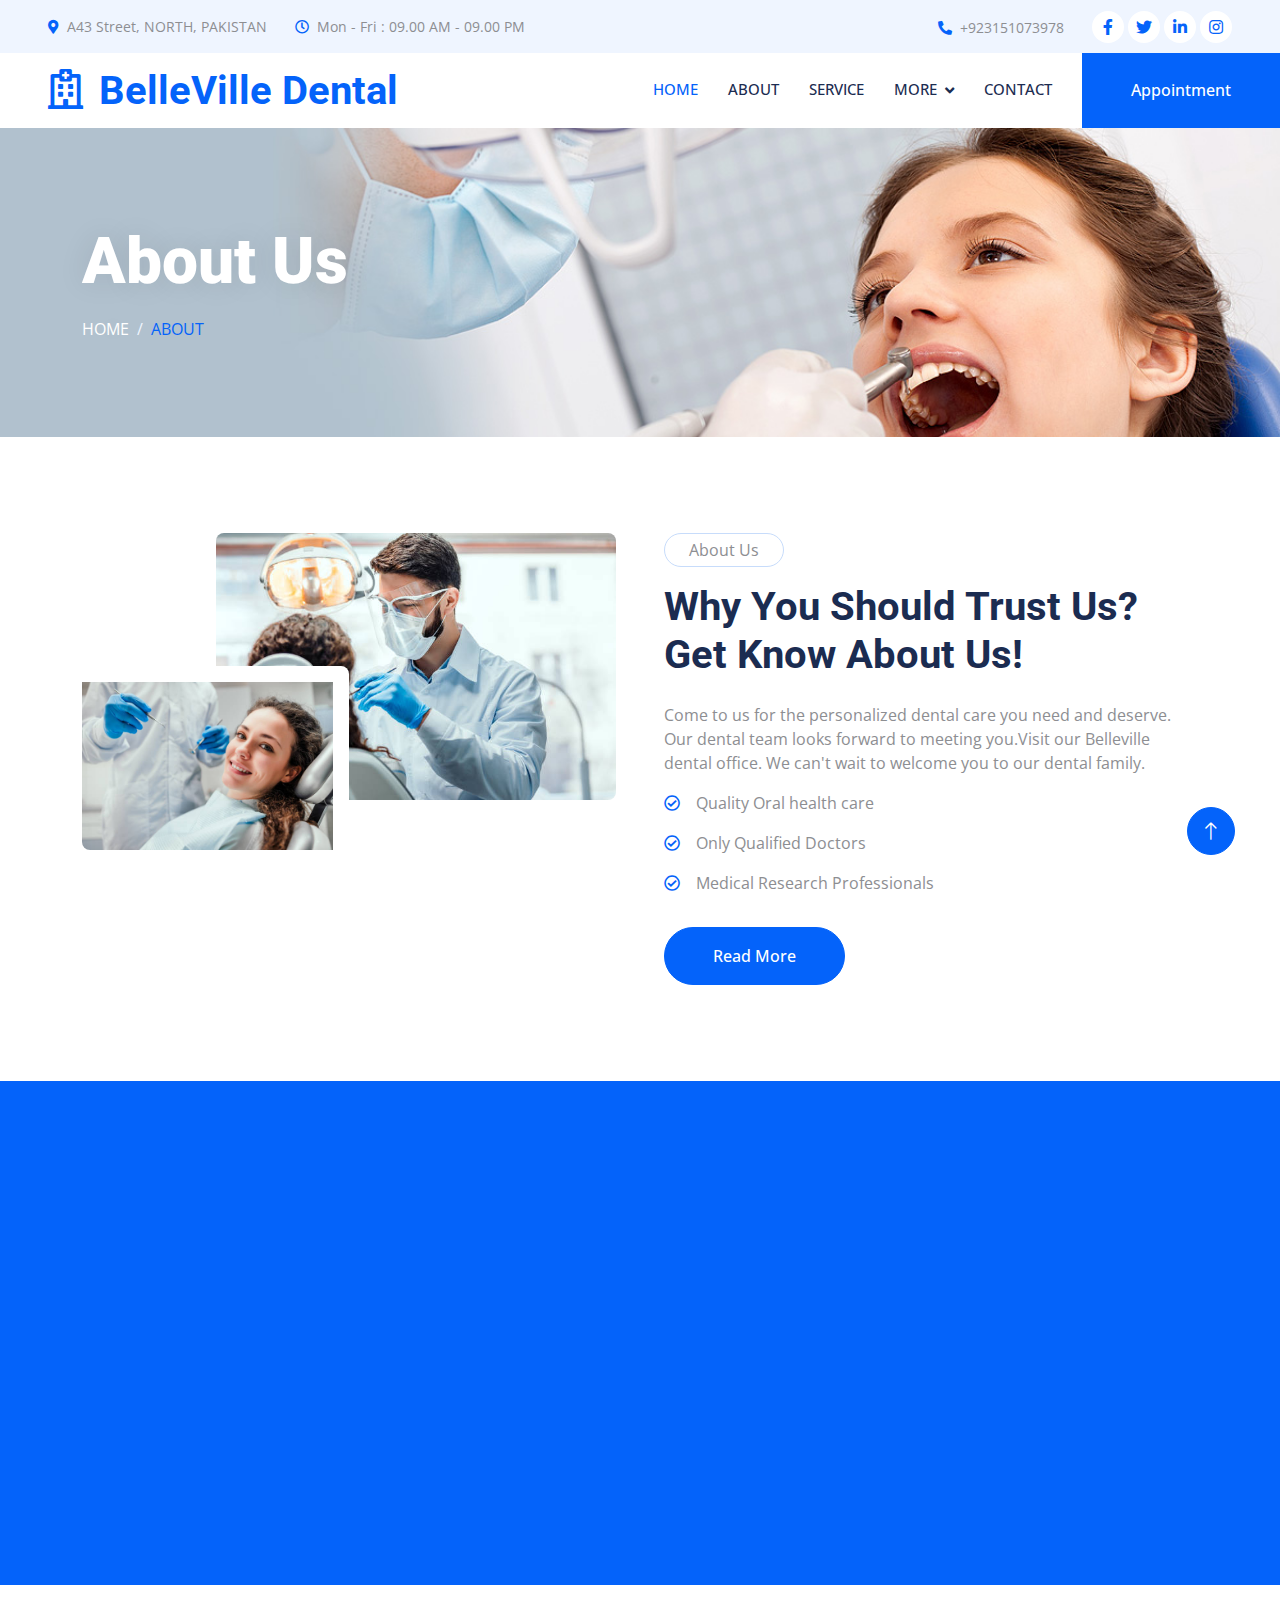
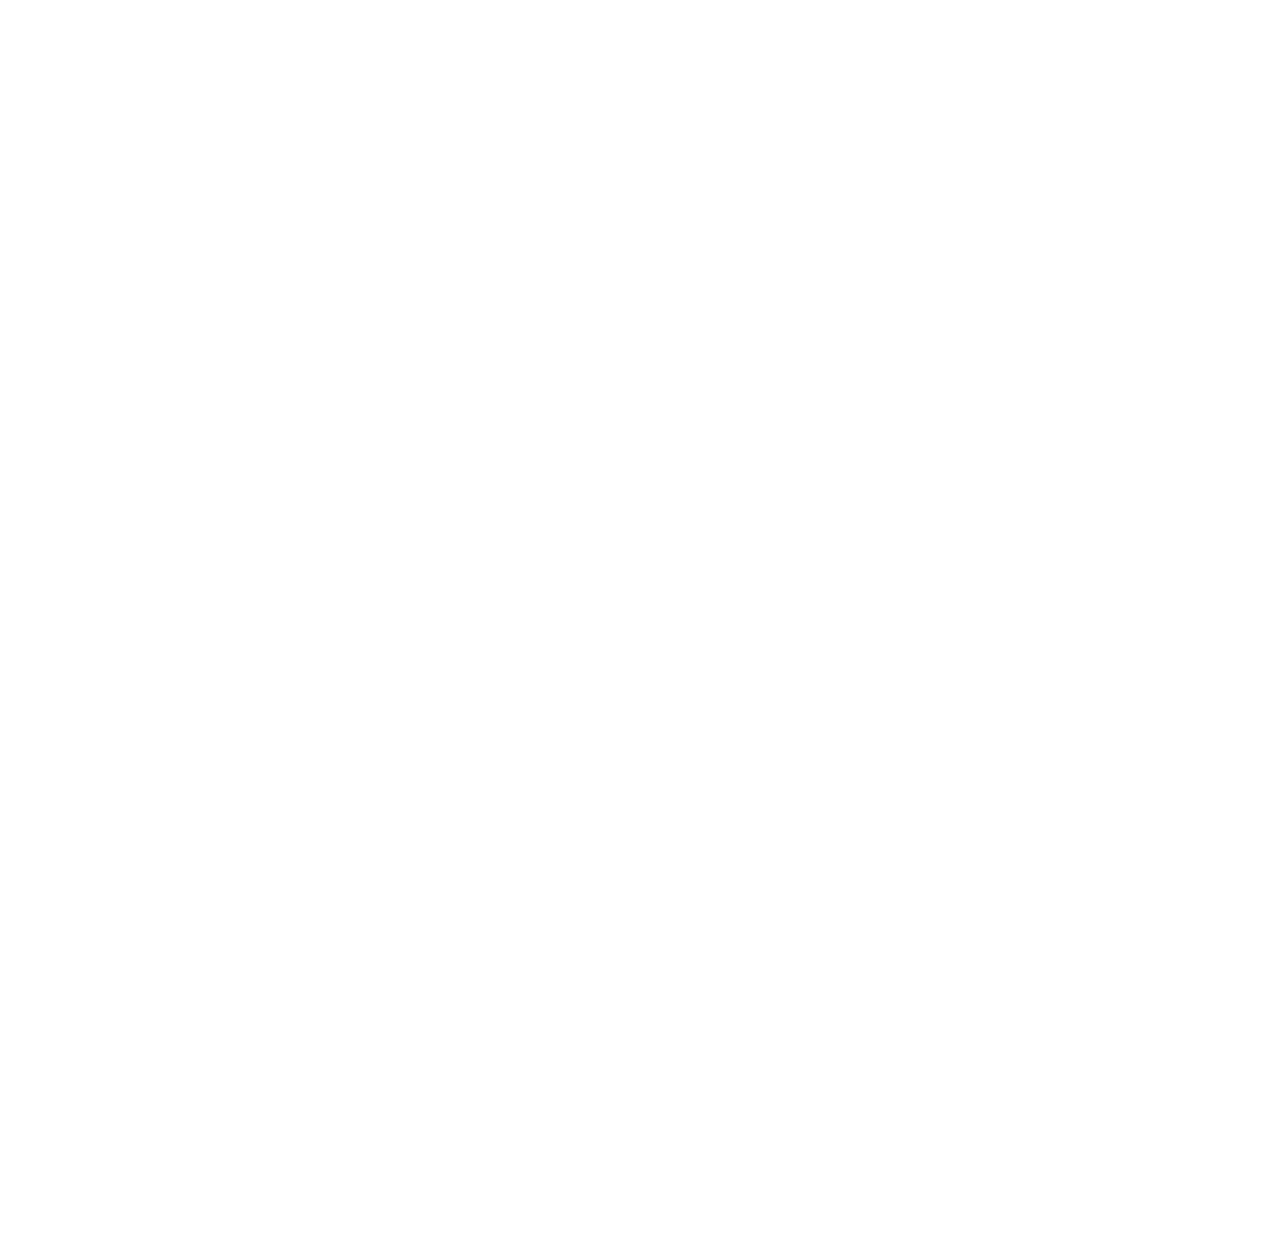
<file: about.html>
<!DOCTYPE html>
<html lang="en">

<head>
    <meta charset="utf-8">
    <title>BelleVille Dental</title>
    <meta content="width=device-width, initial-scale=1.0" name="viewport">
    <meta content="" name="keywords">
    <meta content="" name="description">

    <!-- Favicon -->
    <link href="img/favicon.ico" rel="icon">

    <!-- Google Web Fonts -->
    <link rel="preconnect" href="https://fonts.googleapis.com">
    <link rel="preconnect" href="https://fonts.gstatic.com" crossorigin>
    <link href="https://fonts.googleapis.com/css2?family=Open+Sans:wght@400;500&family=Roboto:wght@500;700;900&display=swap" rel="stylesheet"> 

    <!-- Icon Font Stylesheet -->
    <link href="https://cdnjs.cloudflare.com/ajax/libs/font-awesome/5.10.0/css/all.min.css" rel="stylesheet">
    <link href="https://cdn.jsdelivr.net/npm/bootstrap-icons@1.4.1/font/bootstrap-icons.css" rel="stylesheet">

    <!-- Libraries Stylesheet -->
    <link href="lib/animate/animate.min.css" rel="stylesheet">
    <link href="lib/owlcarousel/assets/owl.carousel.min.css" rel="stylesheet">
    <link href="lib/tempusdominus/css/tempusdominus-bootstrap-4.min.css" rel="stylesheet" />

    <!-- Customized Bootstrap Stylesheet -->
    <link href="css/bootstrap.min.css" rel="stylesheet">

    <!-- Stylesheet -->
    <link href="css/style.css" rel="stylesheet">
</head>

<body>
    <!-- Spinner Start -->
    <div id="spinner" class="show bg-white position-fixed translate-middle w-100 vh-100 top-50 start-50 d-flex align-items-center justify-content-center">
        <div class="spinner-grow text-primary" style="width: 3rem; height: 3rem;" role="status">
            <span class="sr-only">Loading...</span>
        </div>
    </div>
    <!-- Spinner End -->


    <!-- Topbar Start -->
    <div class="container-fluid bg-light p-0 wow fadeIn" data-wow-delay="0.1s">
        <div class="row gx-0 d-none d-lg-flex">
            <div class="col-lg-7 px-5 text-start">
                <div class="h-100 d-inline-flex align-items-center py-3 me-4">
                    <small class="fa fa-map-marker-alt text-primary me-2"></small>
                    <small>A43 Street, NORTH, PAKISTAN</small>
                </div>
                <div class="h-100 d-inline-flex align-items-center py-3">
                    <small class="far fa-clock text-primary me-2"></small>
                    <small>Mon - Fri : 09.00 AM - 09.00 PM</small>
                </div>
            </div>
            <div class="col-lg-5 px-5 text-end">
                <div class="h-100 d-inline-flex align-items-center py-3 me-4">
                    <small class="fa fa-phone-alt text-primary me-2"></small>
                    <small>+923151073978</small>
                </div>
                <div class="h-100 d-inline-flex align-items-center">
                    <a class="btn btn-sm-square rounded-circle bg-white text-primary me-1" href=""><i class="fab fa-facebook-f"></i></a>
                    <a class="btn btn-sm-square rounded-circle bg-white text-primary me-1" href=""><i class="fab fa-twitter"></i></a>
                    <a class="btn btn-sm-square rounded-circle bg-white text-primary me-1" href=""><i class="fab fa-linkedin-in"></i></a>
                    <a class="btn btn-sm-square rounded-circle bg-white text-primary me-0" href=""><i class="fab fa-instagram"></i></a>
                </div>
            </div>
        </div>
    </div>
    <!-- Topbar End -->


    <!-- Navbar Start -->
    <nav class="navbar navbar-expand-lg bg-white navbar-light sticky-top p-0 wow fadeIn" data-wow-delay="0.1s">
        <a href="index.html" class="navbar-brand d-flex align-items-center px-4 px-lg-5">
            <h1 class="m-0 text-primary"><i class="far fa-hospital me-3"></i>BelleVille Dental</h1>
        </a>
        <button type="button" class="navbar-toggler me-4" data-bs-toggle="collapse" data-bs-target="#navbarCollapse">
            <span class="navbar-toggler-icon"></span>
        </button>
        <div class="collapse navbar-collapse" id="navbarCollapse">
            <div class="navbar-nav ms-auto p-4 p-lg-0">
                <a href="index.html" class="nav-item nav-link active">Home</a>
                <a href="about.html" class="nav-item nav-link">About</a>
                <a href="service.html" class="nav-item nav-link">Service</a>
               
                <div class="nav-item dropdown">
                    <a href="#" class="nav-link dropdown-toggle" data-bs-toggle="dropdown">More</a>
                    <div class="dropdown-menu rounded-0 rounded-bottom m-0">
                        <a href="proeducation.html" class="dropdown-item">Professional Education</a>
                        <a href="patient.html" class="dropdown-item">Patient Education</a>
                        <a href="research.html" class="dropdown-item">Research</a>
                        <a href="products.html" class="dropdown-item">Products</a>
                        <a href="ourdoctor.html" class="dropdown-item">Our Doctors</a>
                        <a href="gallery.html" class="dropdown-item">Gallery</a>
                        <a href="sitemap.html" class="dropdown-item">Sitemap</a>


                    </div>
                </div>
                <a href="contact.html" class="nav-item nav-link">Contact</a>
            </div>
            <a href="appointment.html" class="btn btn-primary rounded-0 py-4 px-lg-5 d-none d-lg-block">Appointment</i></a>
        </div>
    </nav>
    <!-- Navbar End -->



    <!-- Page Header Start -->
    <div class="container-fluid page-header py-5 mb-5 wow fadeIn" data-wow-delay="0.1s">
        <div class="container py-5">
            <h1 class="display-3 text-white mb-3 animated slideInDown">About Us</h1>
            <nav aria-label="breadcrumb animated slideInDown">
                <ol class="breadcrumb text-uppercase mb-0">
                    <li class="breadcrumb-item"><a class="text-white" href="index.html">Home</a></li>
                    <li class="breadcrumb-item text-primary active" aria-current="page">About</li>
                </ol>
            </nav>
        </div>
    </div>
    <!-- Page Header End -->


    <!-- About Start -->
    <div class="container-xxl py-5">
        <div class="container">
            <div class="row g-5">
                <div class="col-lg-6 wow fadeIn" data-wow-delay="0.1s">
                    <div class="d-flex flex-column">
                        <img class="img-fluid rounded w-75 align-self-end" src="img/ab1.jpg" alt="">
                        <img class="img-fluid rounded w-50 bg-white pt-3 pe-3" src="img/ab2.jpg" alt="" style="margin-top: -25%;">
                    </div>
                </div>
                <div class="col-lg-6 wow fadeIn" data-wow-delay="0.5s">
                    <p class="d-inline-block border rounded-pill py-1 px-4">About Us</p>
                    <h1 class="mb-4">Why You Should Trust Us? Get Know About Us!</h1>
                    <p>Come to us for the personalized dental care you need and deserve. Our dental team looks forward to meeting you.Visit our Belleville dental office. We can't wait to welcome you to our dental family. </p>
                    <p><i class="far fa-check-circle text-primary me-3"></i>Quality Oral health care</p>
                    <p><i class="far fa-check-circle text-primary me-3"></i>Only Qualified Doctors</p>
                    <p><i class="far fa-check-circle text-primary me-3"></i>Medical Research Professionals</p>
                    <a class="btn btn-primary rounded-pill py-3 px-5 mt-3" href="about.html">Read More</a>
                </div>
            </div>
        </div>
    </div>
    <!-- About End -->


    <!-- Feature Start -->
    <div class="container-fluid bg-primary overflow-hidden my-5 px-lg-0">
        <div class="container feature px-lg-0">
            <div class="row g-0 mx-lg-0">
                <div class="col-lg-6 feature-text py-5 wow fadeIn" data-wow-delay="0.1s">
                    <div class="p-lg-5 ps-lg-0">
                        
                        <h1 class="text-white mb-4">Let Us Be Your Home Away From Home!</h1>
                        <p class="text-white mb-4 pb-2">Join our family and become a patient at Belleville Dental Care today.</p>
                        <div class="row g-4">
                            <div class="col-6">
                                <div class="d-flex align-items-center">
                                    <div class="d-flex flex-shrink-0 align-items-center justify-content-center rounded-circle bg-light" style="width: 55px; height: 55px;">
                                        <i class="fa fa-user-md text-primary"></i>
                                    </div>
                                    <div class="ms-4">
                                        <p class="text-white mb-2">Experience</p>
                                        <h5 class="text-white mb-0">Doctors</h5>
                                    </div>
                                </div>
                            </div>
                            <div class="col-6">
                                <div class="d-flex align-items-center">
                                    <div class="d-flex flex-shrink-0 align-items-center justify-content-center rounded-circle bg-light" style="width: 55px; height: 55px;">
                                        <i class="fa fa-check text-primary"></i>
                                    </div>
                                    <div class="ms-4">
                                        <p class="text-white mb-2">Quality</p>
                                        <h5 class="text-white mb-0">Services</h5>
                                    </div>
                                </div>
                            </div>
                            <div class="col-6">
                                <div class="d-flex align-items-center">
                                    <div class="d-flex flex-shrink-0 align-items-center justify-content-center rounded-circle bg-light" style="width: 55px; height: 55px;">
                                        <i class="fa fa-comment-medical text-primary"></i>
                                    </div>
                                    <div class="ms-4">
                                        <p class="text-white mb-2">Positive</p>
                                        <h5 class="text-white mb-0">Consultation</h5>
                                    </div>
                                </div>
                            </div>
                            <div class="col-6">
                                <div class="d-flex align-items-center">
                                    <div class="d-flex flex-shrink-0 align-items-center justify-content-center rounded-circle bg-light" style="width: 55px; height: 55px;">
                                        <i class="fa fa-headphones text-primary"></i>
                                    </div>
                                    <div class="ms-4">
                                        <p class="text-white mb-2">24 Hours</p>
                                        <h5 class="text-white mb-0">Support</h5>
                                    </div>
                                </div>
                            </div>
                        </div>
                    </div>
                </div>
                <div class="col-lg-6 pe-lg-0 wow fadeIn" data-wow-delay="0.5s" style="min-height: 400px;">
                    <div class="position-relative h-100">
                        <img class="position-absolute img-fluid w-100 h-100" src="img/smile.jpg" style="object-fit: cover;" alt="">
                    </div>
                </div>
            </div>
        </div>
    </div>
  <!-- Feature End -->


    <!-- Team Start -->
    <div class="container-xxl py-5">
        <div class="container">
            <div class="text-center mx-auto mb-5 wow fadeInUp" data-wow-delay="0.1s" style="max-width: 600px;">
                <p class="d-inline-block border rounded-pill py-1 px-4">Doctors</p>
                <h1>Our Experience Doctors</h1>
            </div>
            <div class="row g-4">
                <div class="col-lg-3 col-md-6 wow fadeInUp" data-wow-delay="0.1s">
                    <div class="team-item position-relative rounded overflow-hidden">
                        <div class="overflow-hidden">
                            <img class="img-fluid" src="img/team-1.jpg" alt="">
                        </div>
                        <div class="team-text bg-light text-center p-4">
                            <h5>Dr. Kelly</h5>
                            <p class="text-primary">Periodontist</p>
                            <div class="team-social text-center">
                                <a class="btn btn-square" href=""><i class="fab fa-facebook-f"></i></a>
                                <a class="btn btn-square" href=""><i class="fab fa-twitter"></i></a>
                                <a class="btn btn-square" href=""><i class="fab fa-instagram"></i></a>
                            </div>
                        </div>
                    </div>
                </div>
                <div class="col-lg-3 col-md-6 wow fadeInUp" data-wow-delay="0.3s">
                    <div class="team-item position-relative rounded overflow-hidden">
                        <div class="overflow-hidden">
                            <img class="img-fluid" src="img/team-2.jpg" alt="">
                        </div>
                        <div class="team-text bg-light text-center p-4">
                            <h5>Dr. Hash</h5>
                            <p class="text-primary">Endodontist</p>
                            <div class="team-social text-center">
                                <a class="btn btn-square" href=""><i class="fab fa-facebook-f"></i></a>
                                <a class="btn btn-square" href=""><i class="fab fa-twitter"></i></a>
                                <a class="btn btn-square" href=""><i class="fab fa-instagram"></i></a>
                            </div>
                        </div>
                    </div>
                </div>
                <div class="col-lg-3 col-md-6 wow fadeInUp" data-wow-delay="0.5s">
                    <div class="team-item position-relative rounded overflow-hidden">
                        <div class="overflow-hidden">
                            <img class="img-fluid" src="img/team-3.jpg" alt="">
                        </div>
                        <div class="team-text bg-light text-center p-4">
                            <h5>Dr. Maged</h5>
                            <p class="text-primary">General Dentist</p>
                            <div class="team-social text-center">
                                <a class="btn btn-square" href=""><i class="fab fa-facebook-f"></i></a>
                                <a class="btn btn-square" href=""><i class="fab fa-twitter"></i></a>
                                <a class="btn btn-square" href=""><i class="fab fa-instagram"></i></a>
                            </div>
                        </div>
                    </div>
                </div>
                <div class="col-lg-3 col-md-6 wow fadeInUp" data-wow-delay="0.7s">
                    <div class="team-item position-relative rounded overflow-hidden">
                        <div class="overflow-hidden">
                            <img class="img-fluid" src="img/team-4.jpg" alt="">
                        </div>
                        <div class="team-text bg-light text-center p-4">
                            <h5>Dr. Heather</h5>
                            <p class="text-primary">Orthodontist</p>
                            <div class="team-social text-center">
                                <a class="btn btn-square" href=""><i class="fab fa-facebook-f"></i></a>
                                <a class="btn btn-square" href=""><i class="fab fa-twitter"></i></a>
                                <a class="btn btn-square" href=""><i class="fab fa-instagram"></i></a>
                            </div>
                        </div>
                    </div>
                </div>
            </div>
        </div>
    </div>
    <!-- Team End -->
        

   <!-- Footer Start -->
   <div class="container-fluid bg-dark text-light footer mt-5 pt-5 wow fadeIn" data-wow-delay="0.1s">
    <div class="container py-5">
        <div class="row g-5">
            <div class="col-lg-3 col-md-6">
                <h5 class="text-light mb-4">Address</h5>
                <p class="mb-2"><i class="fa fa-map-marker-alt me-3"></i>A43 Street, NORTH, PAKISTAN</p>
                <p class="mb-2"><i class="fa fa-phone-alt me-3"></i>+923151073978</p>
                <p class="mb-2"><i class="fa fa-envelope me-3"></i>BelleVilleDental.com</p>
                <div class="d-flex pt-2">
                    <a class="btn btn-outline-light btn-social rounded-circle" href=""><i class="fab fa-twitter"></i></a>
                    <a class="btn btn-outline-light btn-social rounded-circle" href=""><i class="fab fa-facebook-f"></i></a>
                    <a class="btn btn-outline-light btn-social rounded-circle" href=""><i class="fab fa-youtube"></i></a>
                    <a class="btn btn-outline-light btn-social rounded-circle" href=""><i class="fab fa-linkedin-in"></i></a>
                </div>
            </div>
            <div class="col-lg-3 col-md-6">
                <h5 class="text-light mb-4">Services</h5>
                <a class="btn btn-link" href="proeducation.html">Professional Education</a>
                <a class="btn btn-link" href="patient.html">Patient Education</a>
                <a class="btn btn-link" href="research.html">Research</a>
                <a class="btn btn-link" href="products.html">Products</a>
                <a class="btn btn-link" href="ourdoctor.html">Our Doctors</a>
            </div>
            <div class="col-lg-3 col-md-6">
                <h5 class="text-light mb-4">Quick Links</h5>
                <a class="btn btn-link" href="about.html">About Us</a>
                <a class="btn btn-link" href="contact.html">Contact Us</a>
                <a class="btn btn-link" href="sitemap.html">SiteMap</a>
                <a class="btn btn-link" href="gallery.html">Gallery</a>
            </div>
            <div class="col-lg-3 col-md-6">
                
                <div class="position-relative mx-auto" style="max-width: 400px;"> <br><br><br>
                    <input class="form-control border-0 w-100 py-3 ps-4 pe-5" type="text" placeholder="Your email" > 
                    <button type="button" class="btn btn-primary py-2 position-absolute top-0 end-0 mt-2 me-2">SignUp</button>
                    
                    
                </div>
            </div>
        </div>
    </div>
    <div class="container">
        <div class="copyright">
            <div class="row">
                <div class="col-md-6 text-center text-md-start mb-3 mb-md-0">
                    &copy; <a class="border-bottom" href="index.html">BelleVilleDental</a> Designed And Developed by <a class="border-bottom" href="#">Aptech I.I.C Batch 2207B</a> .
                </div>
                <div class="col-md-6 text-center text-md-end">
                    Designed By: </br>
                    <a>Muhammad Taha</a></br>
                    <a>Muhammad Suleman</a></br>
                    <a>Muhammad Ayub</a></br>
                    <a>Raza Hussain</a></br>
                </div>
            </div>
        </div>
    </div>
</div>
<!-- Footer End -->


    <!-- Back to Top -->
    <a href="#" class="btn btn-lg btn-primary btn-lg-square rounded-circle back-to-top"><i class="bi bi-arrow-up"></i></a>


    <!-- JavaScript Libraries -->
    <script src="https://code.jquery.com/jquery-3.4.1.min.js"></script>
    <script src="https://cdn.jsdelivr.net/npm/bootstrap@5.0.0/dist/js/bootstrap.bundle.min.js"></script>
    <script src="lib/wow/wow.min.js"></script>
    <script src="lib/easing/easing.min.js"></script>
    <script src="lib/waypoints/waypoints.min.js"></script>
    <script src="lib/counterup/counterup.min.js"></script>
    <script src="lib/owlcarousel/owl.carousel.min.js"></script>
    <script src="lib/tempusdominus/js/moment.min.js"></script>
    <script src="lib/tempusdominus/js/moment-timezone.min.js"></script>
    <script src="lib/tempusdominus/js/tempusdominus-bootstrap-4.min.js"></script>

    <!--  Javascript -->
    <script src="js/main.js"></script>
</body>

</html>
</file>
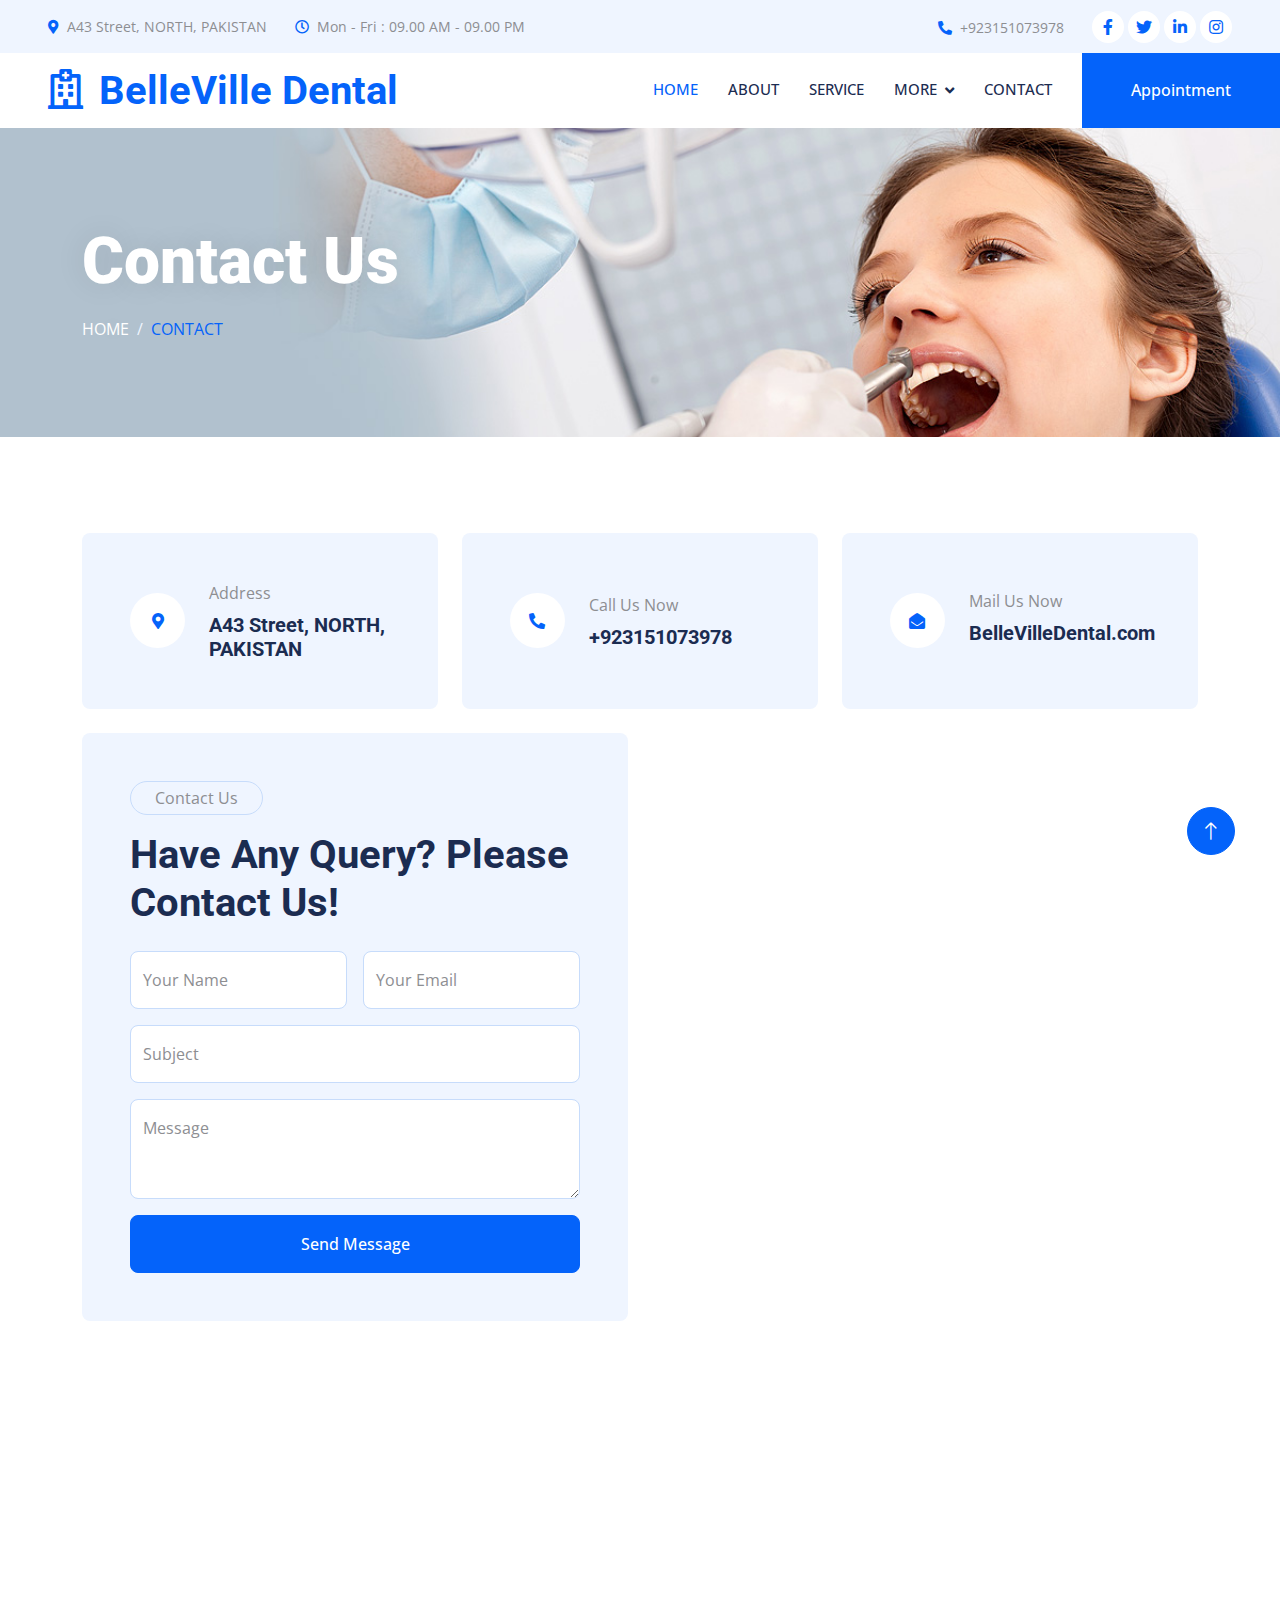
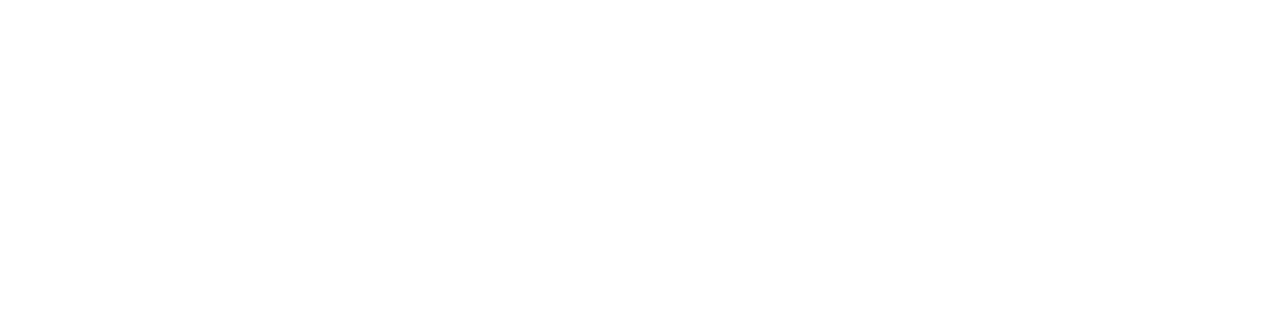
<file: contact.html>
<!DOCTYPE html>
<html lang="en">

<head>
    <meta charset="utf-8">
    <title>BelleVille Dental</title>
    <meta content="width=device-width, initial-scale=1.0" name="viewport">
    <meta content="" name="keywords">
    <meta content="" name="description">

    <!-- Favicon -->
    <link href="img/favicon.ico" rel="icon">

    <!-- Google Web Fonts -->
    <link rel="preconnect" href="https://fonts.googleapis.com">
    <link rel="preconnect" href="https://fonts.gstatic.com" crossorigin>
    <link href="https://fonts.googleapis.com/css2?family=Open+Sans:wght@400;500&family=Roboto:wght@500;700;900&display=swap" rel="stylesheet"> 

    <!-- Icon Font Stylesheet -->
    <link href="https://cdnjs.cloudflare.com/ajax/libs/font-awesome/5.10.0/css/all.min.css" rel="stylesheet">
    <link href="https://cdn.jsdelivr.net/npm/bootstrap-icons@1.4.1/font/bootstrap-icons.css" rel="stylesheet">

    <!-- Libraries Stylesheet -->
    <link href="lib/animate/animate.min.css" rel="stylesheet">
    <link href="lib/owlcarousel/assets/owl.carousel.min.css" rel="stylesheet">
    <link href="lib/tempusdominus/css/tempusdominus-bootstrap-4.min.css" rel="stylesheet" />

    <!-- Customized Bootstrap Stylesheet -->
    <link href="css/bootstrap.min.css" rel="stylesheet">

    <!-- Stylesheet -->
    <link href="css/style.css" rel="stylesheet">
</head>

<body>
    <!-- Spinner Start -->
    <div id="spinner" class="show bg-white position-fixed translate-middle w-100 vh-100 top-50 start-50 d-flex align-items-center justify-content-center">
        <div class="spinner-grow text-primary" style="width: 3rem; height: 3rem;" role="status">
            <span class="sr-only">Loading...</span>
        </div>
    </div>
    <!-- Spinner End -->


    <!-- Topbar Start -->
    <div class="container-fluid bg-light p-0 wow fadeIn" data-wow-delay="0.1s">
        <div class="row gx-0 d-none d-lg-flex">
            <div class="col-lg-7 px-5 text-start">
                <div class="h-100 d-inline-flex align-items-center py-3 me-4">
                    <small class="fa fa-map-marker-alt text-primary me-2"></small>
                    <small>A43 Street, NORTH, PAKISTAN</small>
                </div>
                <div class="h-100 d-inline-flex align-items-center py-3">
                    <small class="far fa-clock text-primary me-2"></small>
                    <small>Mon - Fri : 09.00 AM - 09.00 PM</small>
                </div>
            </div>
            <div class="col-lg-5 px-5 text-end">
                <div class="h-100 d-inline-flex align-items-center py-3 me-4">
                    <small class="fa fa-phone-alt text-primary me-2"></small>
                    <small>+923151073978</small>
                </div>
                <div class="h-100 d-inline-flex align-items-center">
                    <a class="btn btn-sm-square rounded-circle bg-white text-primary me-1" href=""><i class="fab fa-facebook-f"></i></a>
                    <a class="btn btn-sm-square rounded-circle bg-white text-primary me-1" href=""><i class="fab fa-twitter"></i></a>
                    <a class="btn btn-sm-square rounded-circle bg-white text-primary me-1" href=""><i class="fab fa-linkedin-in"></i></a>
                    <a class="btn btn-sm-square rounded-circle bg-white text-primary me-0" href=""><i class="fab fa-instagram"></i></a>
                </div>
            </div>
        </div>
    </div>
    <!-- Topbar End -->


     <!-- Navbar Start -->
     <nav class="navbar navbar-expand-lg bg-white navbar-light sticky-top p-0 wow fadeIn" data-wow-delay="0.1s">
        <a href="index.html" class="navbar-brand d-flex align-items-center px-4 px-lg-5">
            <h1 class="m-0 text-primary"><i class="far fa-hospital me-3"></i>BelleVille Dental</h1>
        </a>
        <button type="button" class="navbar-toggler me-4" data-bs-toggle="collapse" data-bs-target="#navbarCollapse">
            <span class="navbar-toggler-icon"></span>
        </button>
        <div class="collapse navbar-collapse" id="navbarCollapse">
            <div class="navbar-nav ms-auto p-4 p-lg-0">
                <a href="index.html" class="nav-item nav-link active">Home</a>
                <a href="about.html" class="nav-item nav-link">About</a>
                <a href="service.html" class="nav-item nav-link">Service</a>
               
                <div class="nav-item dropdown">
                    <a href="#" class="nav-link dropdown-toggle" data-bs-toggle="dropdown">More</a>
                    <div class="dropdown-menu rounded-0 rounded-bottom m-0">
                        <a href="proeducation.html" class="dropdown-item">Professional Education</a>
                        <a href="patient.html" class="dropdown-item">Patient Education</a>
                        <a href="research.html" class="dropdown-item">Research</a>
                        <a href="products.html" class="dropdown-item">Products</a>
                        <a href="ourdoctor.html" class="dropdown-item">Our Doctors</a>
                        <a href="gallery.html" class="dropdown-item">Gallery</a>
                        <a href="sitemap.html" class="dropdown-item">Sitemap</a>


                    </div>
                </div>
                <a href="contact.html" class="nav-item nav-link">Contact</a>
            </div>
            <a href="appointment.html" class="btn btn-primary rounded-0 py-4 px-lg-5 d-none d-lg-block">Appointment</i></a>
        </div>
    </nav>
    <!-- Navbar End -->


    <!-- Page Header Start -->
    <div class="container-fluid page-header py-5 mb-5 wow fadeIn" data-wow-delay="0.1s">
        <div class="container py-5">
            <h1 class="display-3 text-white mb-3 animated slideInDown">Contact Us</h1>
            <nav aria-label="breadcrumb animated slideInDown">
                <ol class="breadcrumb text-uppercase mb-0">
                    <li class="breadcrumb-item"><a class="text-white" href="index.html">Home</a></li>
                    <li class="breadcrumb-item text-primary active" aria-current="page">Contact</li>
                </ol>
            </nav>
        </div>
    </div>
    <!-- Page Header End -->


    <!-- Contact Start -->
    <div class="container-xxl py-5">
        <div class="container">
            <div class="row g-4">
                <div class="col-lg-4">
                    <div class="h-100 bg-light rounded d-flex align-items-center p-5">
                        <div class="d-flex flex-shrink-0 align-items-center justify-content-center rounded-circle bg-white" style="width: 55px; height: 55px;">
                            <i class="fa fa-map-marker-alt text-primary"></i>
                        </div>
                        <div class="ms-4">
                            <p class="mb-2">Address</p>
                            <h5 class="mb-0">A43 Street, NORTH, PAKISTAN
                            </h5>
                        </div>
                    </div>
                </div>
                <div class="col-lg-4">
                    <div class="h-100 bg-light rounded d-flex align-items-center p-5">
                        <div class="d-flex flex-shrink-0 align-items-center justify-content-center rounded-circle bg-white" style="width: 55px; height: 55px;">
                            <i class="fa fa-phone-alt text-primary"></i>
                        </div>
                        <div class="ms-4">
                            <p class="mb-2">Call Us Now</p>
                            <h5 class="mb-0">+923151073978
                            </h5>
                        </div>
                    </div>
                </div>
                <div class="col-lg-4">
                    <div class="h-100 bg-light rounded d-flex align-items-center p-5">
                        <div class="d-flex flex-shrink-0 align-items-center justify-content-center rounded-circle bg-white" style="width: 55px; height: 55px;">
                            <i class="fa fa-envelope-open text-primary"></i>
                        </div>
                        <div class="ms-4">
                            <p class="mb-2">Mail Us Now</p>
                            <h5 class="mb-2">BelleVilleDental.com</h5>
                        </div>
                    </div>
                </div>
                <div class="col-lg-6 wow fadeIn" data-wow-delay="0.1s">
                    <div class="bg-light rounded p-5">
                        <p class="d-inline-block border rounded-pill py-1 px-4">Contact Us</p>
                        <h1 class="mb-4">Have Any Query? Please Contact Us!</h1>
                       
                        <form>
                            <div class="row g-3">
                                <div class="col-md-6">
                                    <div class="form-floating">
                                        <input type="text" class="form-control" id="name" placeholder="Your Name">
                                        <label for="name">Your Name</label>
                                    </div>
                                </div>
                                <div class="col-md-6">
                                    <div class="form-floating">
                                        <input type="email" class="form-control" id="email" placeholder="Your Email">
                                        <label for="email">Your Email</label>
                                    </div>
                                </div>
                                <div class="col-12">
                                    <div class="form-floating">
                                        <input type="text" class="form-control" id="subject" placeholder="Subject">
                                        <label for="subject">Subject</label>
                                    </div>
                                </div>
                                <div class="col-12">
                                    <div class="form-floating">
                                        <textarea class="form-control" placeholder="Leave a message here" id="message" style="height: 100px"></textarea>
                                        <label for="message">Message</label>
                                    </div>
                                </div>
                                <div class="col-12">
                                    <button class="btn btn-primary w-100 py-3" type="submit">Send Message</button>
                                </div>
                            </div>
                        </form>
                    </div>
                </div>
                <div class="col-lg-6 wow fadeIn" data-wow-delay="0.5s">
                    <div class="h-100" style="min-height: 400px;">
                        <iframe class="rounded w-100 h-100"
                        src="https://www.google.com/maps/embed?pb=!1m18!1m12!1m3!1d7724.176930758553!2d67.00802728395756!3d24.9539074325633!2m3!1f0!2f0!3f0!3m2!1i1024!2i768!4f13.1!3m3!1m2!1s0x3eb33f8014fe5943%3A0x11df7a65effb1ef6!2sNorth%20Nazimabad%20Town%2C%20Karachi%2C%20Karachi%20City%2C%20Sindh%2C%20Pakistan!5e0!3m2!1sen!2s!4v1669413767512!5m2!1sen!2s" width="600" height="450" style="border:0;" allowfullscreen="" loading="lazy" referrerpolicy="no-referrer-when-downgrade">
                        frameborder="0" allowfullscreen="" aria-hidden="false"
                        tabindex="0"></iframe>
                    </div>
                </div>
            </div>
        </div>
    </div>
    <!-- Contact End -->


  <!-- Footer Start -->
  <div class="container-fluid bg-dark text-light footer mt-5 pt-5 wow fadeIn" data-wow-delay="0.1s">
    <div class="container py-5">
        <div class="row g-5">
            <div class="col-lg-3 col-md-6">
                <h5 class="text-light mb-4">Address</h5>
                <p class="mb-2"><i class="fa fa-map-marker-alt me-3"></i>A43 Street, NORTH, PAKISTAN</p>
                <p class="mb-2"><i class="fa fa-phone-alt me-3"></i>+923151073978</p>
                <p class="mb-2"><i class="fa fa-envelope me-3"></i>BelleVilleDental.com</p>
                <div class="d-flex pt-2">
                    <a class="btn btn-outline-light btn-social rounded-circle" href=""><i class="fab fa-twitter"></i></a>
                    <a class="btn btn-outline-light btn-social rounded-circle" href=""><i class="fab fa-facebook-f"></i></a>
                    <a class="btn btn-outline-light btn-social rounded-circle" href=""><i class="fab fa-youtube"></i></a>
                    <a class="btn btn-outline-light btn-social rounded-circle" href=""><i class="fab fa-linkedin-in"></i></a>
                </div>
            </div>
            <div class="col-lg-3 col-md-6">
                <h5 class="text-light mb-4">Services</h5>
                <a class="btn btn-link" href="proeducation.html">Professional Education</a>
                <a class="btn btn-link" href="patient.html">Patient Education</a>
                <a class="btn btn-link" href="research.html">Research</a>
                <a class="btn btn-link" href="products.html">Products</a>
                <a class="btn btn-link" href="ourdoctor.html">Our Doctors</a>
            </div>
            <div class="col-lg-3 col-md-6">
                <h5 class="text-light mb-4">Quick Links</h5>
                <a class="btn btn-link" href="about.html">About Us</a>
                <a class="btn btn-link" href="contact.html">Contact Us</a>
                <a class="btn btn-link" href="sitemap.html">SiteMap</a>
                <a class="btn btn-link" href="gallery.html">Gallery</a>
            </div>
            <div class="col-lg-3 col-md-6">
                
                <div class="position-relative mx-auto" style="max-width: 400px;"> <br><br><br>
                    <input class="form-control border-0 w-100 py-3 ps-4 pe-5" type="text" placeholder="Your email" > 
                    <button type="button" class="btn btn-primary py-2 position-absolute top-0 end-0 mt-2 me-2">SignUp</button>
                    
                    
                </div>
            </div>
        </div>
    </div>
    <div class="container">
        <div class="copyright">
            <div class="row">
                <div class="col-md-6 text-center text-md-start mb-3 mb-md-0">
                    &copy; <a class="border-bottom" href="index.html">BelleVilleDental</a> Designed And Developed by <a class="border-bottom" href="#">Aptech I.I.C Batch 2207B</a> .
                </div>
                <div class="col-md-6 text-center text-md-end">
                    Designed By: </br>
                    <a>Muhammad Taha</a></br>
                    <a>Muhammad Suleman</a></br>
                    <a>Muhammad Ayub</a></br>
                    <a>Raza Hussain</a></br>
                </div>
            </div>
        </div>
    </div>
</div>
<!-- Footer End -->



    <!-- Back to Top -->
    <a href="#" class="btn btn-lg btn-primary btn-lg-square rounded-circle back-to-top"><i class="bi bi-arrow-up"></i></a>


    <!-- JavaScript Libraries -->
    <script src="https://code.jquery.com/jquery-3.4.1.min.js"></script>
    <script src="https://cdn.jsdelivr.net/npm/bootstrap@5.0.0/dist/js/bootstrap.bundle.min.js"></script>
    <script src="lib/wow/wow.min.js"></script>
    <script src="lib/easing/easing.min.js"></script>
    <script src="lib/waypoints/waypoints.min.js"></script>
    <script src="lib/counterup/counterup.min.js"></script>
    <script src="lib/owlcarousel/owl.carousel.min.js"></script>
    <script src="lib/tempusdominus/js/moment.min.js"></script>
    <script src="lib/tempusdominus/js/moment-timezone.min.js"></script>
    <script src="lib/tempusdominus/js/tempusdominus-bootstrap-4.min.js"></script>

    <!-- Javascript -->
    <script src="js/main.js"></script>
</body>

</html>
</file>
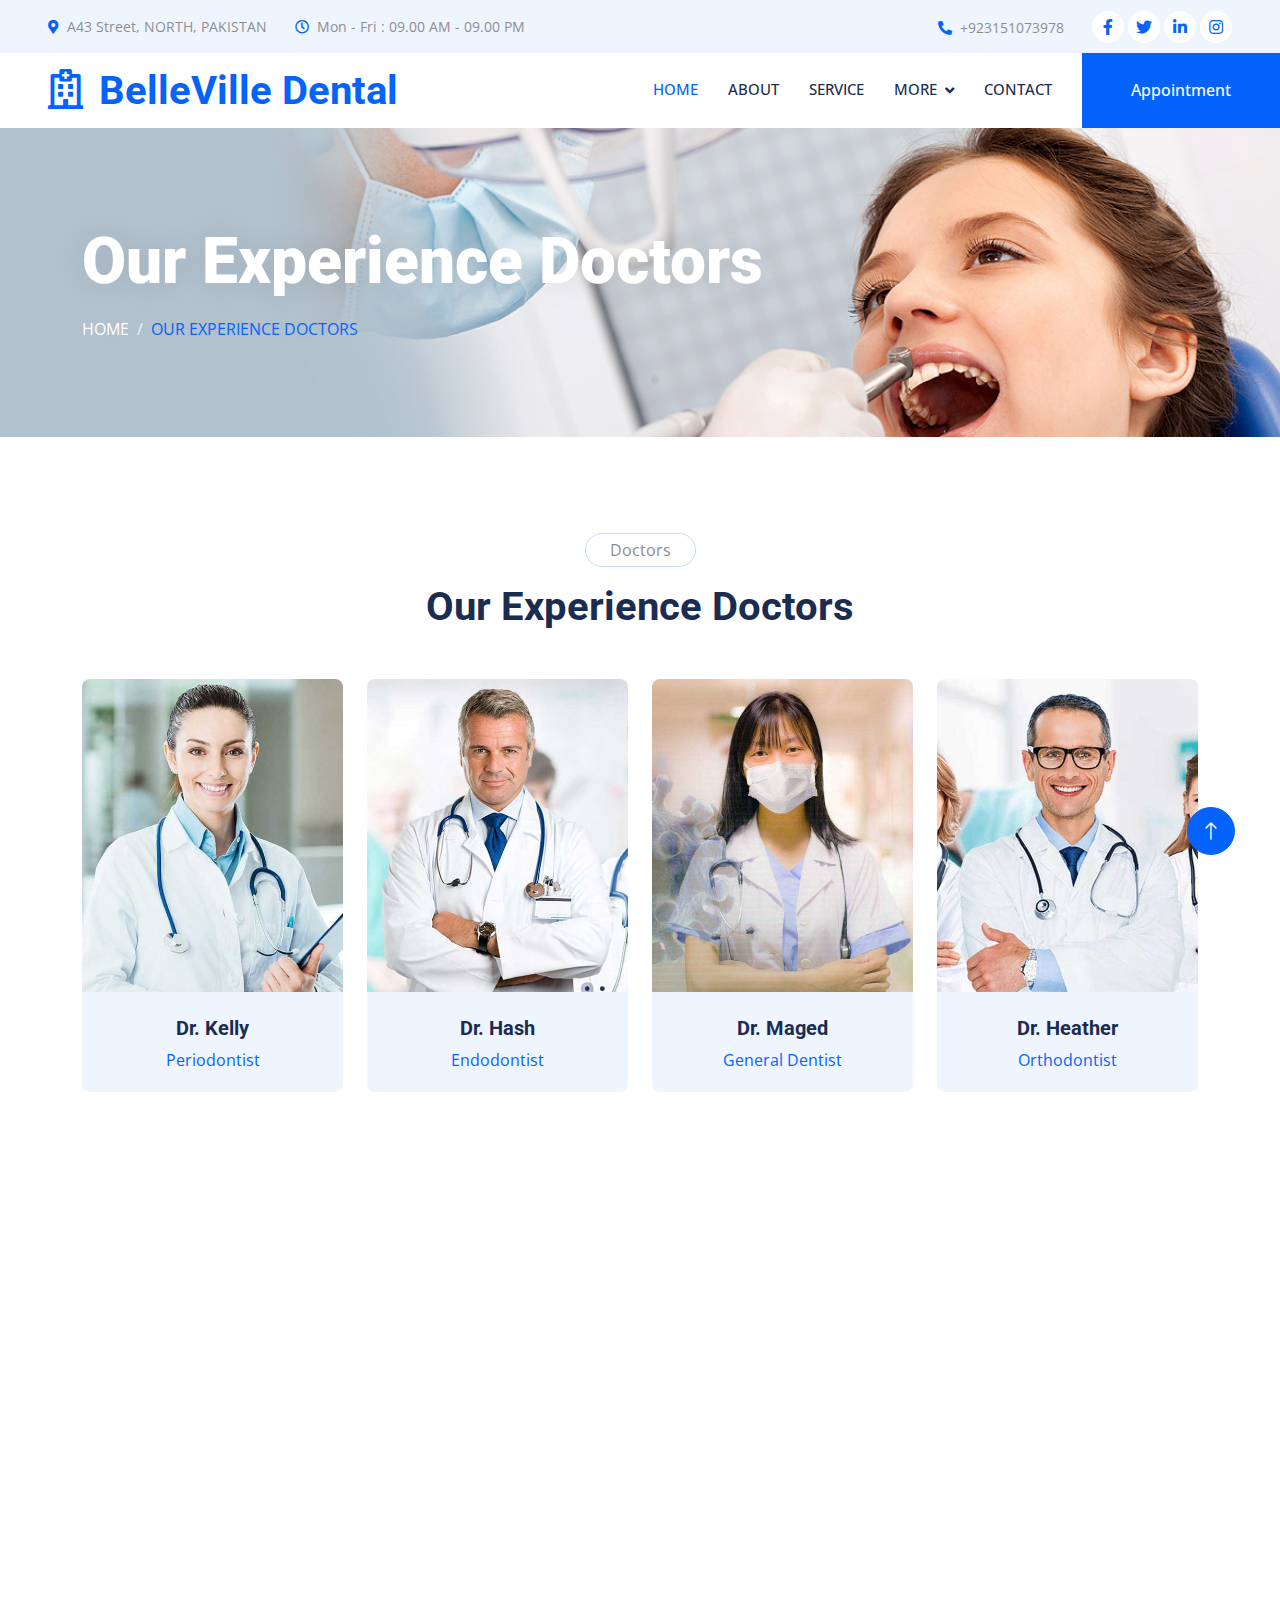
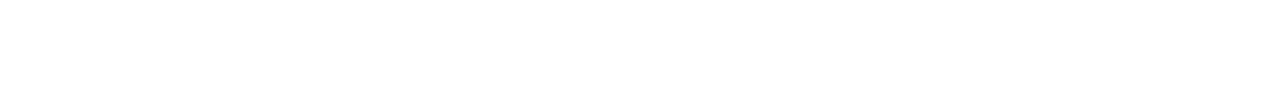
<file: ourdoctor.html>
<!DOCTYPE html>
<html lang="en">

<head>
    <meta charset="utf-8">
    <title>BelleVille Dental</title>
    <meta content="width=device-width, initial-scale=1.0" name="viewport">
    <meta content="" name="keywords">
    <meta content="" name="description">

    <!-- Favicon -->
    <link href="img/favicon.ico" rel="icon">

    <!-- Google Web Fonts -->
    <link rel="preconnect" href="https://fonts.googleapis.com">
    <link rel="preconnect" href="https://fonts.gstatic.com" crossorigin>
    <link href="https://fonts.googleapis.com/css2?family=Open+Sans:wght@400;500&family=Roboto:wght@500;700;900&display=swap" rel="stylesheet"> 

    <!-- Icon Font Stylesheet -->
    <link href="https://cdnjs.cloudflare.com/ajax/libs/font-awesome/5.10.0/css/all.min.css" rel="stylesheet">
    <link href="https://cdn.jsdelivr.net/npm/bootstrap-icons@1.4.1/font/bootstrap-icons.css" rel="stylesheet">

    <!-- Libraries Stylesheet -->
    <link href="lib/animate/animate.min.css" rel="stylesheet">
    <link href="lib/owlcarousel/assets/owl.carousel.min.css" rel="stylesheet">
    <link href="lib/tempusdominus/css/tempusdominus-bootstrap-4.min.css" rel="stylesheet" />

    <!-- Customized Bootstrap Stylesheet -->
    <link href="css/bootstrap.min.css" rel="stylesheet">

    <!-- Stylesheet -->
    <link href="css/style.css" rel="stylesheet">
</head>

<body>
    <!-- Spinner Start -->
    <div id="spinner" class="show bg-white position-fixed translate-middle w-100 vh-100 top-50 start-50 d-flex align-items-center justify-content-center">
        <div class="spinner-grow text-primary" style="width: 3rem; height: 3rem;" role="status">
            <span class="sr-only">Loading...</span>
        </div>
    </div>
    <!-- Spinner End -->


    <!-- Topbar Start -->
    <div class="container-fluid bg-light p-0 wow fadeIn" data-wow-delay="0.1s">
        <div class="row gx-0 d-none d-lg-flex">
            <div class="col-lg-7 px-5 text-start">
                <div class="h-100 d-inline-flex align-items-center py-3 me-4">
                    <small class="fa fa-map-marker-alt text-primary me-2"></small>
                    <small>A43 Street, NORTH, PAKISTAN</small>
                </div>
                <div class="h-100 d-inline-flex align-items-center py-3">
                    <small class="far fa-clock text-primary me-2"></small>
                    <small>Mon - Fri : 09.00 AM - 09.00 PM</small>
                </div>
            </div>
            <div class="col-lg-5 px-5 text-end">
                <div class="h-100 d-inline-flex align-items-center py-3 me-4">
                    <small class="fa fa-phone-alt text-primary me-2"></small>
                    <small>+923151073978</small>
                </div>
                <div class="h-100 d-inline-flex align-items-center">
                    <a class="btn btn-sm-square rounded-circle bg-white text-primary me-1" href=""><i class="fab fa-facebook-f"></i></a>
                    <a class="btn btn-sm-square rounded-circle bg-white text-primary me-1" href=""><i class="fab fa-twitter"></i></a>
                    <a class="btn btn-sm-square rounded-circle bg-white text-primary me-1" href=""><i class="fab fa-linkedin-in"></i></a>
                    <a class="btn btn-sm-square rounded-circle bg-white text-primary me-0" href=""><i class="fab fa-instagram"></i></a>
                </div>
            </div>
        </div>
    </div>
    <!-- Topbar End -->


     <!-- Navbar Start -->
     <nav class="navbar navbar-expand-lg bg-white navbar-light sticky-top p-0 wow fadeIn" data-wow-delay="0.1s">
        <a href="index.html" class="navbar-brand d-flex align-items-center px-4 px-lg-5">
            <h1 class="m-0 text-primary"><i class="far fa-hospital me-3"></i>BelleVille Dental</h1>
        </a>
        <button type="button" class="navbar-toggler me-4" data-bs-toggle="collapse" data-bs-target="#navbarCollapse">
            <span class="navbar-toggler-icon"></span>
        </button>
        <div class="collapse navbar-collapse" id="navbarCollapse">
            <div class="navbar-nav ms-auto p-4 p-lg-0">
                <a href="index.html" class="nav-item nav-link active">Home</a>
                <a href="about.html" class="nav-item nav-link">About</a>
                <a href="service.html" class="nav-item nav-link">Service</a>
               
                <div class="nav-item dropdown">
                    <a href="#" class="nav-link dropdown-toggle" data-bs-toggle="dropdown">More</a>
                    <div class="dropdown-menu rounded-0 rounded-bottom m-0">
                        <a href="proeducation.html" class="dropdown-item">Professional Education</a>
                        <a href="patient.html" class="dropdown-item">Patient Education</a>
                        <a href="research.html" class="dropdown-item">Research</a>
                        <a href="products.html" class="dropdown-item">Products</a>
                        <a href="ourdoctor.html" class="dropdown-item">Our Doctors</a>
                        <a href="gallery.html" class="dropdown-item">Gallery</a>
                        <a href="sitemap.html" class="dropdown-item">Sitemap</a>


                    </div>
                </div>
                <a href="contact.html" class="nav-item nav-link">Contact</a>
            </div>
            <a href="appointment.html" class="btn btn-primary rounded-0 py-4 px-lg-5 d-none d-lg-block">Appointment</i></a>
        </div>
    </nav>
    <!-- Navbar End -->


    <!-- Page Header Start -->
    <div class="container-fluid page-header py-5 mb-5 wow fadeIn" data-wow-delay="0.1s">
        <div class="container py-5">
            <h1 class="display-3 text-white mb-3 animated slideInDown">Our Experience Doctors</h1>
            <nav aria-label="breadcrumb animated slideInDown">
                <ol class="breadcrumb text-uppercase mb-0">
                    <li class="breadcrumb-item"><a class="text-white" href="index.html">Home</a></li>
                    <li class="breadcrumb-item text-primary active" aria-current="page">Our Experience Doctors</li>
                </ol>
            </nav>
        </div>
    </div>
    <!-- Page Header End -->


    <div class="container-xxl py-5">
        <div class="container">
            <div class="text-center mx-auto mb-5 wow fadeInUp" data-wow-delay="0.1s" style="max-width: 600px;">
                <p class="d-inline-block border rounded-pill py-1 px-4">Doctors</p>
                <h1>Our Experience Doctors</h1>
            </div>
            <div class="row g-4">
                <div class="col-lg-3 col-md-6 wow fadeInUp" data-wow-delay="0.1s">
                    <div class="team-item position-relative rounded overflow-hidden">
                        <div class="overflow-hidden">
                            <img class="img-fluid" src="img/team-1.jpg" alt="">
                        </div>
                        <div class="team-text bg-light text-center p-4">
                            <h5>Dr. Kelly</h5>
                            <p class="text-primary">Periodontist</p>
                            <div class="team-social text-center">
                                <a class="btn btn-square" href=""><i class="fab fa-facebook-f"></i></a>
                                <a class="btn btn-square" href=""><i class="fab fa-twitter"></i></a>
                                <a class="btn btn-square" href=""><i class="fab fa-instagram"></i></a>
                            </div>
                        </div>
                    </div>
                </div>
                <div class="col-lg-3 col-md-6 wow fadeInUp" data-wow-delay="0.3s">
                    <div class="team-item position-relative rounded overflow-hidden">
                        <div class="overflow-hidden">
                            <img class="img-fluid" src="img/team-2.jpg" alt="">
                        </div>
                        <div class="team-text bg-light text-center p-4">
                            <h5>Dr. Hash</h5>
                            <p class="text-primary">Endodontist</p>
                            <div class="team-social text-center">
                                <a class="btn btn-square" href=""><i class="fab fa-facebook-f"></i></a>
                                <a class="btn btn-square" href=""><i class="fab fa-twitter"></i></a>
                                <a class="btn btn-square" href=""><i class="fab fa-instagram"></i></a>
                            </div>
                        </div>
                    </div>
                </div>
                <div class="col-lg-3 col-md-6 wow fadeInUp" data-wow-delay="0.5s">
                    <div class="team-item position-relative rounded overflow-hidden">
                        <div class="overflow-hidden">
                            <img class="img-fluid" src="img/team-3.jpg" alt="">
                        </div>
                        <div class="team-text bg-light text-center p-4">
                            <h5>Dr. Maged</h5>
                            <p class="text-primary">General Dentist</p>
                            <div class="team-social text-center">
                                <a class="btn btn-square" href=""><i class="fab fa-facebook-f"></i></a>
                                <a class="btn btn-square" href=""><i class="fab fa-twitter"></i></a>
                                <a class="btn btn-square" href=""><i class="fab fa-instagram"></i></a>
                            </div>
                        </div>
                    </div>
                </div>
                <div class="col-lg-3 col-md-6 wow fadeInUp" data-wow-delay="0.7s">
                    <div class="team-item position-relative rounded overflow-hidden">
                        <div class="overflow-hidden">
                            <img class="img-fluid" src="img/team-4.jpg" alt="">
                        </div>
                        <div class="team-text bg-light text-center p-4">
                            <h5>Dr. Heather</h5>
                            <p class="text-primary">Orthodontist</p>
                            <div class="team-social text-center">
                                <a class="btn btn-square" href=""><i class="fab fa-facebook-f"></i></a>
                                <a class="btn btn-square" href=""><i class="fab fa-twitter"></i></a>
                                <a class="btn btn-square" href=""><i class="fab fa-instagram"></i></a>
                            </div>
                        </div>
                    </div>
                </div>
            </div>
        </div>
    </div>
        

<!-- Footer Start -->
<div class="container-fluid bg-dark text-light footer mt-5 pt-5 wow fadeIn" data-wow-delay="0.1s">
    <div class="container py-5">
        <div class="row g-5">
            <div class="col-lg-3 col-md-6">
                <h5 class="text-light mb-4">Address</h5>
                <p class="mb-2"><i class="fa fa-map-marker-alt me-3"></i>A43 Street, NORTH, PAKISTAN</p>
                <p class="mb-2"><i class="fa fa-phone-alt me-3"></i>+923151073978</p>
                <p class="mb-2"><i class="fa fa-envelope me-3"></i>BelleVilleDental.com</p>
                <div class="d-flex pt-2">
                    <a class="btn btn-outline-light btn-social rounded-circle" href=""><i class="fab fa-twitter"></i></a>
                    <a class="btn btn-outline-light btn-social rounded-circle" href=""><i class="fab fa-facebook-f"></i></a>
                    <a class="btn btn-outline-light btn-social rounded-circle" href=""><i class="fab fa-youtube"></i></a>
                    <a class="btn btn-outline-light btn-social rounded-circle" href=""><i class="fab fa-linkedin-in"></i></a>
                </div>
            </div>
            <div class="col-lg-3 col-md-6">
                <h5 class="text-light mb-4">Services</h5>
                <a class="btn btn-link" href="proeducation.html">Professional Education</a>
                <a class="btn btn-link" href="patient.html">Patient Education</a>
                <a class="btn btn-link" href="research.html">Research</a>
                <a class="btn btn-link" href="products.html">Products</a>
                <a class="btn btn-link" href="ourdoctor.html">Our Doctors</a>
            </div>
            <div class="col-lg-3 col-md-6">
                <h5 class="text-light mb-4">Quick Links</h5>
                <a class="btn btn-link" href="about.html">About Us</a>
                <a class="btn btn-link" href="contact.html">Contact Us</a>
                <a class="btn btn-link" href="sitemap.html">SiteMap</a>
                <a class="btn btn-link" href="gallery.html">Gallery</a>
            </div>
            <div class="col-lg-3 col-md-6">
                
                <div class="position-relative mx-auto" style="max-width: 400px;"> <br><br><br>
                    <input class="form-control border-0 w-100 py-3 ps-4 pe-5" type="text" placeholder="Your email" > 
                    <button type="button" class="btn btn-primary py-2 position-absolute top-0 end-0 mt-2 me-2">SignUp</button>
                    
                    
                </div>
            </div>
        </div>
    </div>
    <div class="container">
        <div class="copyright">
            <div class="row">
                <div class="col-md-6 text-center text-md-start mb-3 mb-md-0">
                    &copy; <a class="border-bottom" href="index.html">BelleVilleDental</a> Designed And Developed by <a class="border-bottom" href="#">Aptech I.I.C Batch 2207B</a> .
                </div>
                <div class="col-md-6 text-center text-md-end">
                    Designed By: </br>
                    <a>Muhammad Taha</a></br>
                    <a>Muhammad Suleman</a></br>
                    <a>Muhammad Ayub</a></br>
                    <a>Raza Hussain</a></br>
                </div>
            </div>
        </div>
    </div>
</div>
<!-- Footer End -->



    <!-- Back to Top -->
    <a href="#" class="btn btn-lg btn-primary btn-lg-square rounded-circle back-to-top"><i class="bi bi-arrow-up"></i></a>


    <!-- JavaScript Libraries -->
    <script src="https://code.jquery.com/jquery-3.4.1.min.js"></script>
    <script src="https://cdn.jsdelivr.net/npm/bootstrap@5.0.0/dist/js/bootstrap.bundle.min.js"></script>
    <script src="lib/wow/wow.min.js"></script>
    <script src="lib/easing/easing.min.js"></script>
    <script src="lib/waypoints/waypoints.min.js"></script>
    <script src="lib/counterup/counterup.min.js"></script>
    <script src="lib/owlcarousel/owl.carousel.min.js"></script>
    <script src="lib/tempusdominus/js/moment.min.js"></script>
    <script src="lib/tempusdominus/js/moment-timezone.min.js"></script>
    <script src="lib/tempusdominus/js/tempusdominus-bootstrap-4.min.js"></script>

    <!-- Javascript -->
    <script src="js/main.js"></script>
</body>

</html>
</file>
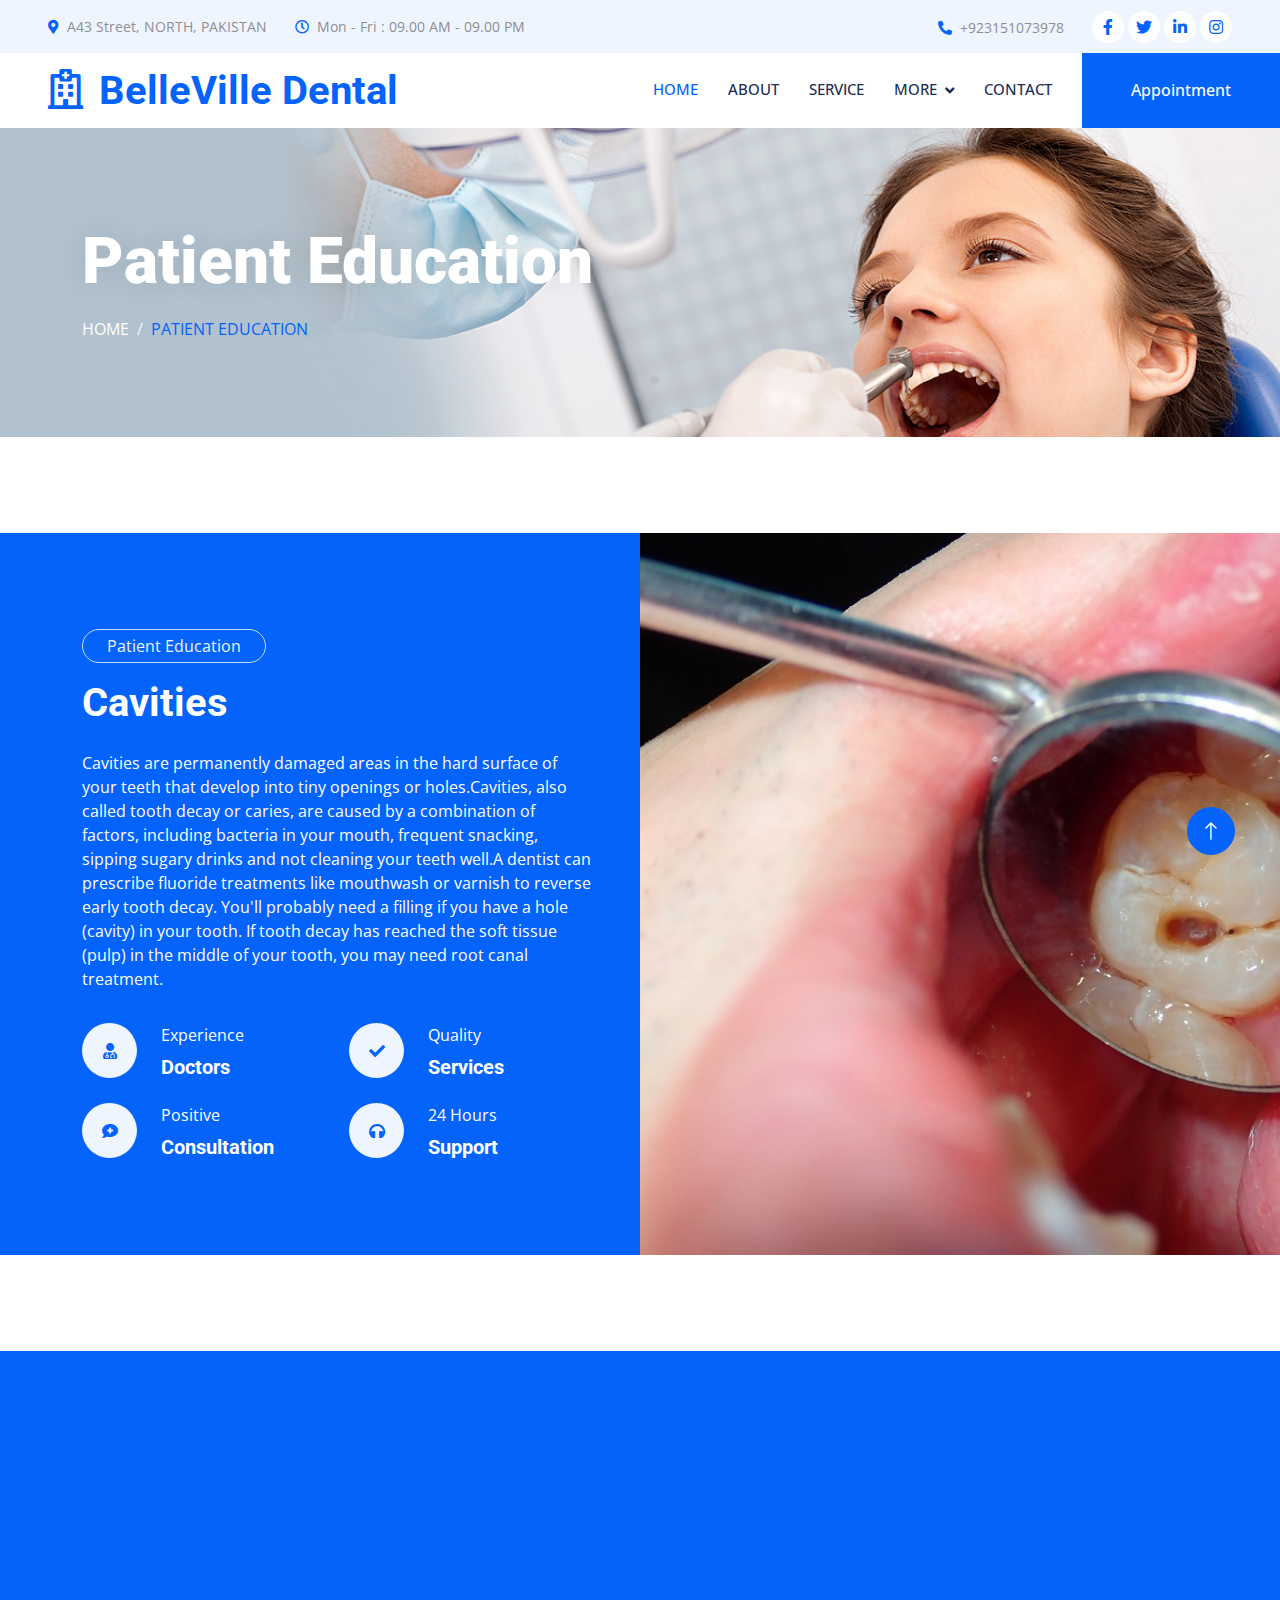
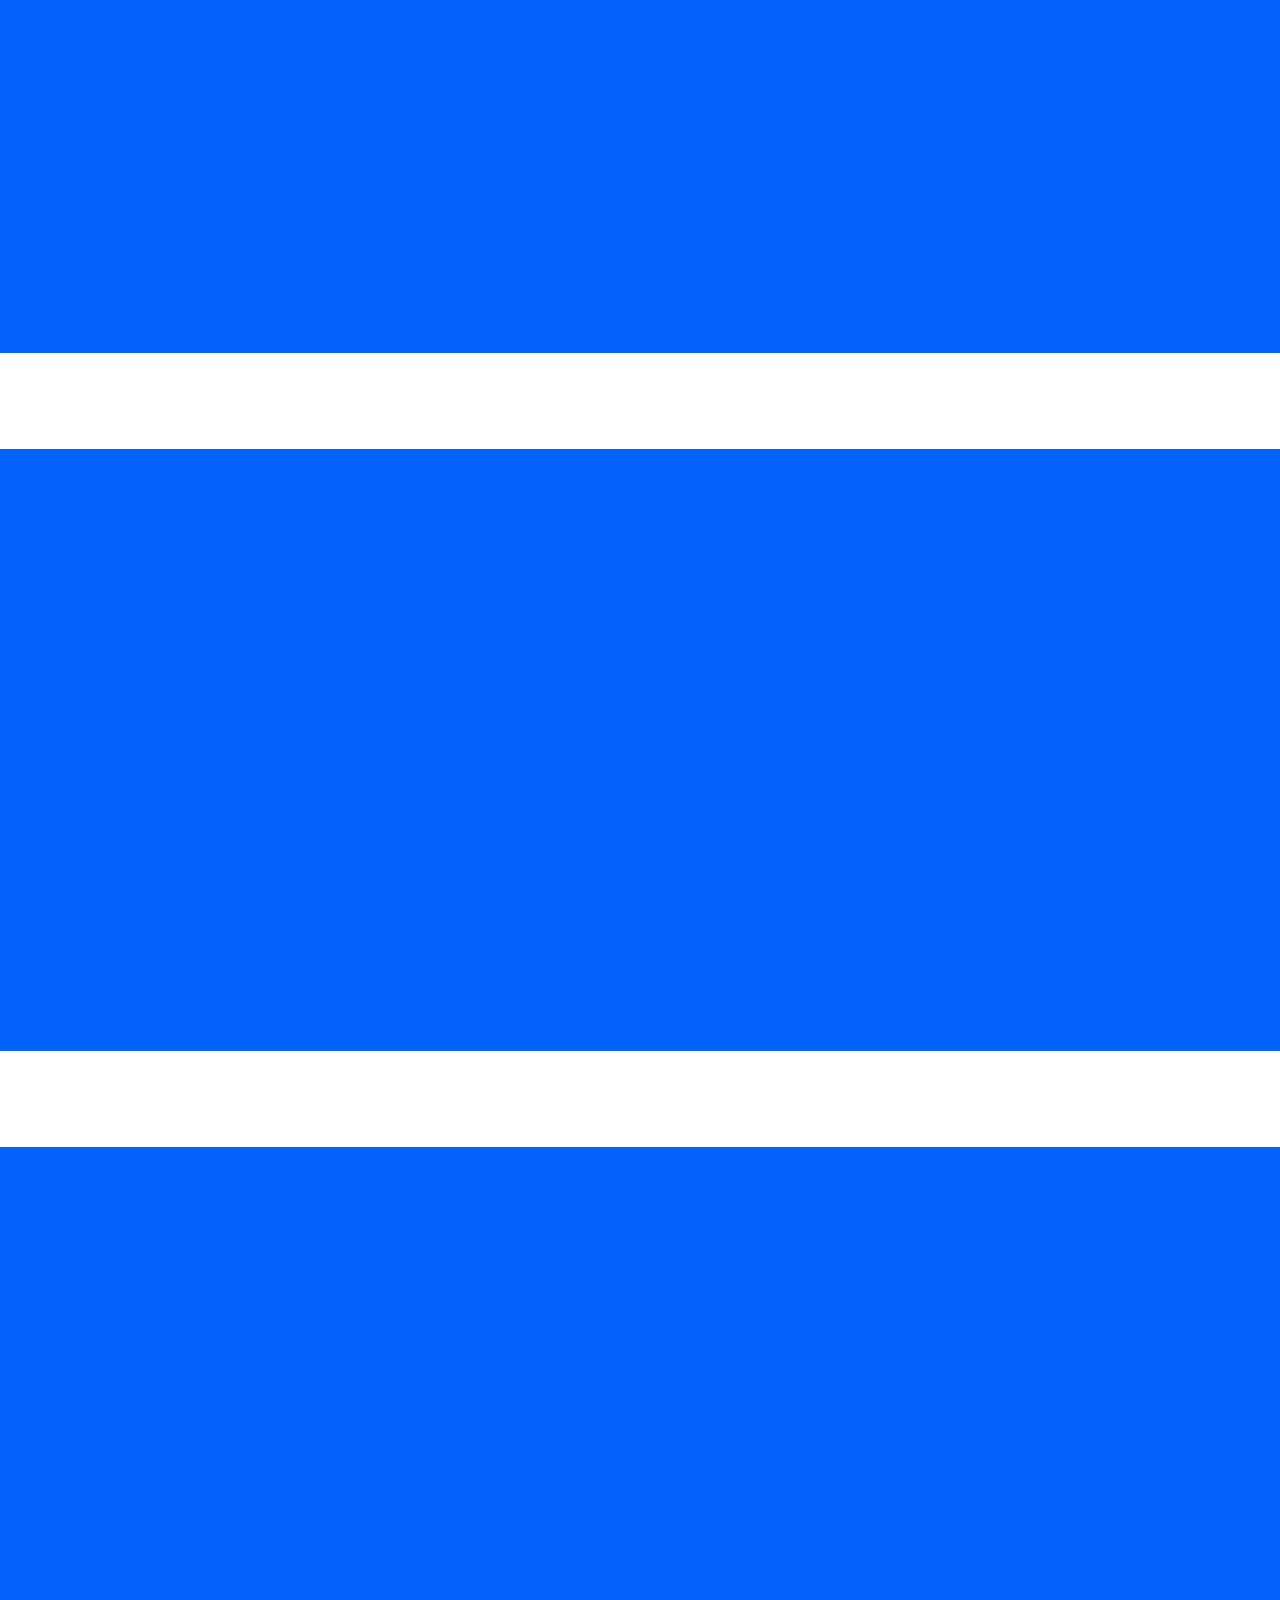
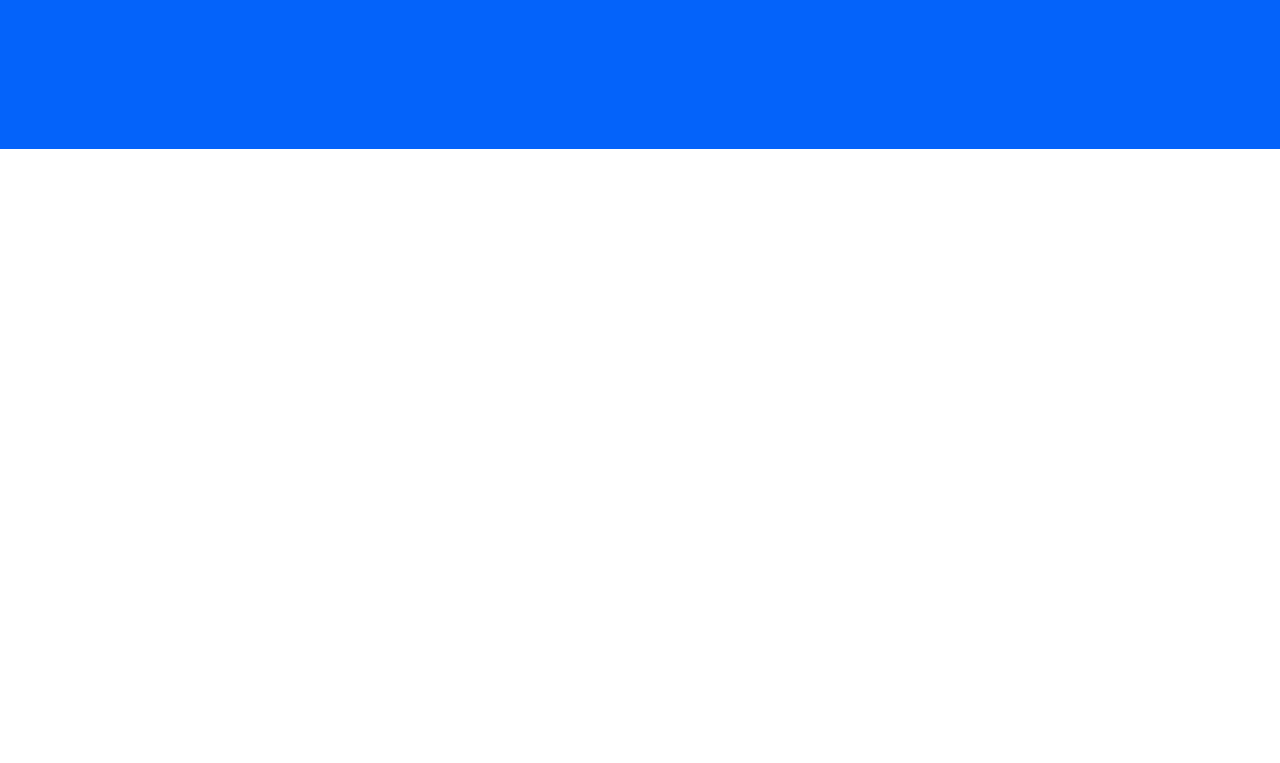
<file: patient.html>
<!DOCTYPE html>
<html lang="en">

<head>
    <meta charset="utf-8">
    <title>BelleVille Dental</title>
    <meta content="width=device-width, initial-scale=1.0" name="viewport">
    <meta content="" name="keywords">
    <meta content="" name="description">

    <!-- Favicon -->
    <link href="img/favicon.ico" rel="icon">

    <!-- Google Web Fonts -->
    <link rel="preconnect" href="https://fonts.googleapis.com">
    <link rel="preconnect" href="https://fonts.gstatic.com" crossorigin>
    <link href="https://fonts.googleapis.com/css2?family=Open+Sans:wght@400;500&family=Roboto:wght@500;700;900&display=swap" rel="stylesheet"> 

    <!-- Icon Font Stylesheet -->
    <link href="https://cdnjs.cloudflare.com/ajax/libs/font-awesome/5.10.0/css/all.min.css" rel="stylesheet">
    <link href="https://cdn.jsdelivr.net/npm/bootstrap-icons@1.4.1/font/bootstrap-icons.css" rel="stylesheet">

    <!-- Libraries Stylesheet -->
    <link href="lib/animate/animate.min.css" rel="stylesheet">
    <link href="lib/owlcarousel/assets/owl.carousel.min.css" rel="stylesheet">
    <link href="lib/tempusdominus/css/tempusdominus-bootstrap-4.min.css" rel="stylesheet" />

    <!-- Customized Bootstrap Stylesheet -->
    <link href="css/bootstrap.min.css" rel="stylesheet">

    <!-- Stylesheet -->
    <link href="css/style.css" rel="stylesheet">
</head>

<body>
    <!-- Spinner Start -->
    <div id="spinner" class="show bg-white position-fixed translate-middle w-100 vh-100 top-50 start-50 d-flex align-items-center justify-content-center">
        <div class="spinner-grow text-primary" style="width: 3rem; height: 3rem;" role="status">
            <span class="sr-only">Loading...</span>
        </div>
    </div>
    <!-- Spinner End -->


    <!-- Topbar Start -->
    <div class="container-fluid bg-light p-0 wow fadeIn" data-wow-delay="0.1s">
        <div class="row gx-0 d-none d-lg-flex">
            <div class="col-lg-7 px-5 text-start">
                <div class="h-100 d-inline-flex align-items-center py-3 me-4">
                    <small class="fa fa-map-marker-alt text-primary me-2"></small>
                    <small>A43 Street, NORTH, PAKISTAN</small>
                </div>
                <div class="h-100 d-inline-flex align-items-center py-3">
                    <small class="far fa-clock text-primary me-2"></small>
                    <small>Mon - Fri : 09.00 AM - 09.00 PM</small>
                </div>
            </div>
            <div class="col-lg-5 px-5 text-end">
                <div class="h-100 d-inline-flex align-items-center py-3 me-4">
                    <small class="fa fa-phone-alt text-primary me-2"></small>
                    <small>+923151073978</small>
                </div>
                <div class="h-100 d-inline-flex align-items-center">
                    <a class="btn btn-sm-square rounded-circle bg-white text-primary me-1" href=""><i class="fab fa-facebook-f"></i></a>
                    <a class="btn btn-sm-square rounded-circle bg-white text-primary me-1" href=""><i class="fab fa-twitter"></i></a>
                    <a class="btn btn-sm-square rounded-circle bg-white text-primary me-1" href=""><i class="fab fa-linkedin-in"></i></a>
                    <a class="btn btn-sm-square rounded-circle bg-white text-primary me-0" href=""><i class="fab fa-instagram"></i></a>
                </div>
            </div>
        </div>
    </div>
    <!-- Topbar End -->


      <!-- Navbar Start -->
    <nav class="navbar navbar-expand-lg bg-white navbar-light sticky-top p-0 wow fadeIn" data-wow-delay="0.1s">
        <a href="index.html" class="navbar-brand d-flex align-items-center px-4 px-lg-5">
            <h1 class="m-0 text-primary"><i class="far fa-hospital me-3"></i>BelleVille Dental</h1>
        </a>
        <button type="button" class="navbar-toggler me-4" data-bs-toggle="collapse" data-bs-target="#navbarCollapse">
            <span class="navbar-toggler-icon"></span>
        </button>
        <div class="collapse navbar-collapse" id="navbarCollapse">
            <div class="navbar-nav ms-auto p-4 p-lg-0">
                <a href="index.html" class="nav-item nav-link active">Home</a>
                <a href="about.html" class="nav-item nav-link">About</a>
                <a href="service.html" class="nav-item nav-link">Service</a>
               
                <div class="nav-item dropdown">
                    <a href="#" class="nav-link dropdown-toggle" data-bs-toggle="dropdown">More</a>
                    <div class="dropdown-menu rounded-0 rounded-bottom m-0">
                        <a href="proeducation.html" class="dropdown-item">Professional Education</a>
                        <a href="patient.html" class="dropdown-item">Patient Education</a>
                        <a href="research.html" class="dropdown-item">Research</a>
                        <a href="products.html" class="dropdown-item">Products</a>
                        <a href="ourdoctor.html" class="dropdown-item">Our Doctors</a>
                        <a href="gallery.html" class="dropdown-item">Gallery</a>
                        <a href="sitemap.html" class="dropdown-item">Sitemap</a>


                    </div>
                </div>
                <a href="contact.html" class="nav-item nav-link">Contact</a>
            </div>
            <a href="appointment.html" class="btn btn-primary rounded-0 py-4 px-lg-5 d-none d-lg-block">Appointment</i></a>
        </div>
    </nav>
    <!-- Navbar End -->


    <!-- Page Header Start -->
    <div class="container-fluid page-header py-5 mb-5 wow fadeIn" data-wow-delay="0.1s">
        <div class="container py-5">
            <h1 class="display-3 text-white mb-3 animated slideInDown">Patient Education</h1>
            <nav aria-label="breadcrumb animated slideInDown">
                <ol class="breadcrumb text-uppercase mb-0">
                    <li class="breadcrumb-item"><a class="text-white" href="index.html">Home</a></li>
                    <li class="breadcrumb-item text-primary active" aria-current="page">Patient Education</li>
                </ol>
            </nav>
        </div>
    </div>
    <!-- Page Header End -->

   
    
    <!-- Patient Education 1 Start -->
    <div class="container-fluid bg-primary overflow-hidden px-lg-0" style="margin: 6rem 0;">
        <div class="container feature px-lg-0">
            <div class="row g-0 mx-lg-0">
                <div class="col-lg-6 feature-text py-5 wow fadeIn" data-wow-delay="0.1s">
                    <div class="p-lg-5 ps-lg-0">
                        <p class="d-inline-block border rounded-pill text-light py-1 px-4">Patient Education</p>
                        <h1 class="text-white mb-4">Cavities</h1>
                        <p class="text-white mb-4 pb-2">Cavities are permanently damaged areas in the hard surface of your teeth that develop into tiny openings or holes.Cavities, also called tooth decay or caries, are caused by a combination of factors, including bacteria in your mouth, frequent snacking, sipping sugary drinks and not cleaning your teeth well.A dentist can prescribe fluoride treatments like mouthwash or varnish to reverse early tooth decay. You'll probably need a filling if you have a hole (cavity) in your tooth. If tooth decay has reached the soft tissue (pulp) in the middle of your tooth, you may need root canal treatment.</p>
                        <div class="row g-4">
                            <div class="col-6">
                                <div class="d-flex align-items-center">
                                    <div class="d-flex flex-shrink-0 align-items-center justify-content-center rounded-circle bg-light" style="width: 55px; height: 55px;">
                                        <i class="fa fa-user-md text-primary"></i>
                                    </div>
                                    <div class="ms-4">
                                        <p class="text-white mb-2">Experience</p>
                                        <h5 class="text-white mb-0">Doctors</h5>
                                    </div>
                                </div>
                            </div>
                            <div class="col-6">
                                <div class="d-flex align-items-center">
                                    <div class="d-flex flex-shrink-0 align-items-center justify-content-center rounded-circle bg-light" style="width: 55px; height: 55px;">
                                        <i class="fa fa-check text-primary"></i>
                                    </div>
                                    <div class="ms-4">
                                        <p class="text-white mb-2">Quality</p>
                                        <h5 class="text-white mb-0">Services</h5>
                                    </div>
                                </div>
                            </div>
                            <div class="col-6">
                                <div class="d-flex align-items-center">
                                    <div class="d-flex flex-shrink-0 align-items-center justify-content-center rounded-circle bg-light" style="width: 55px; height: 55px;">
                                        <i class="fa fa-comment-medical text-primary"></i>
                                    </div>
                                    <div class="ms-4">
                                        <p class="text-white mb-2">Positive</p>
                                        <h5 class="text-white mb-0">Consultation</h5>
                                    </div>
                                </div>
                            </div>
                            <div class="col-6">
                                <div class="d-flex align-items-center">
                                    <div class="d-flex flex-shrink-0 align-items-center justify-content-center rounded-circle bg-light" style="width: 55px; height: 55px;">
                                        <i class="fa fa-headphones text-primary"></i>
                                    </div>
                                    <div class="ms-4">
                                        <p class="text-white mb-2">24 Hours</p>
                                        <h5 class="text-white mb-0">Support</h5>
                                    </div>
                                </div>
                            </div>
                        </div>
                    </div>
                </div>
                <div class="col-lg-6 pe-lg-0 wow fadeIn" data-wow-delay="0.5s" style="min-height: 400px;">
                    <div class="position-relative h-100">
                        <img class="position-absolute img-fluid w-100 h-100" src="img/cavity.jpg" style="object-fit: cover;" alt="">
                    </div>
                </div>
            </div>
        </div>
    </div>
    <!-- Patient Education 1 End -->

    
    <!-- Patient Education Start 2 -->
    <div class="container-fluid bg-primary overflow-hidden px-lg-0" style="margin: 6rem 0;">
        <div class="container feature px-lg-0">
            <div class="row g-0 mx-lg-0">
                <div class="col-lg-6 feature-text py-5 wow fadeIn" data-wow-delay="0.1s">
                    <div class="p-lg-5 ps-lg-0">
                        <p class="d-inline-block border rounded-pill text-light py-1 px-4">Patient Education</p>
                        <h1 class="text-white mb-4">Gum Infection</h1>
                        <p class="text-white mb-4 pb-2">Gum infections occur due to a buildup of bacteria in and around the gums. People can take steps to help prevent gum infections, such as practicing good oral hygiene and avoiding tobacco. Seeing a dentist for regular checkups is also important because they can help break away tartar to prevent infection.</p>
                        <div class="row g-4">
                            <div class="col-6">
                                <div class="d-flex align-items-center">
                                    <div class="d-flex flex-shrink-0 align-items-center justify-content-center rounded-circle bg-light" style="width: 55px; height: 55px;">
                                        <i class="fa fa-user-md text-primary"></i>
                                    </div>
                                    <div class="ms-4">
                                        <p class="text-white mb-2">Experience</p>
                                        <h5 class="text-white mb-0">Doctors</h5>
                                    </div>
                                </div>
                            </div>
                            <div class="col-6">
                                <div class="d-flex align-items-center">
                                    <div class="d-flex flex-shrink-0 align-items-center justify-content-center rounded-circle bg-light" style="width: 55px; height: 55px;">
                                        <i class="fa fa-check text-primary"></i>
                                    </div>
                                    <div class="ms-4">
                                        <p class="text-white mb-2">Quality</p>
                                        <h5 class="text-white mb-0">Services</h5>
                                    </div>
                                </div>
                            </div>
                            <div class="col-6">
                                <div class="d-flex align-items-center">
                                    <div class="d-flex flex-shrink-0 align-items-center justify-content-center rounded-circle bg-light" style="width: 55px; height: 55px;">
                                        <i class="fa fa-comment-medical text-primary"></i>
                                    </div>
                                    <div class="ms-4">
                                        <p class="text-white mb-2">Positive</p>
                                        <h5 class="text-white mb-0">Consultation</h5>
                                    </div>
                                </div>
                            </div>
                            <div class="col-6">
                                <div class="d-flex align-items-center">
                                    <div class="d-flex flex-shrink-0 align-items-center justify-content-center rounded-circle bg-light" style="width: 55px; height: 55px;">
                                        <i class="fa fa-headphones text-primary"></i>
                                    </div>
                                    <div class="ms-4">
                                        <p class="text-white mb-2">24 Hours</p>
                                        <h5 class="text-white mb-0">Support</h5>
                                    </div>
                                </div>
                            </div>
                        </div>
                    </div>
                </div>
                <div class="col-lg-6 pe-lg-0 wow fadeIn" data-wow-delay="0.5s" style="min-height: 400px;">
                    <div class="position-relative h-100">
                        <img class="position-absolute img-fluid w-100 h-100" src="img/gum-infection.jpg" style="object-fit: cover;" alt="">
                    </div>
                </div>
            </div>
        </div>
    </div>
    <!-- Patient Education 2 End-->
        
    <!-- Patient Education 3 Start-->
<div class="container-fluid bg-primary overflow-hidden px-lg-0" style="margin: 6rem 0;">
    <div class="container feature px-lg-0">
        <div class="row g-0 mx-lg-0">
            <div class="col-lg-6 feature-text py-5 wow fadeIn" data-wow-delay="0.1s">
                <div class="p-lg-5 ps-lg-0">
                    <p class="d-inline-block border rounded-pill text-light py-1 px-4">Patient Education</p>
                    <h1 class="text-white mb-4">Teeth Sensitivity</h1>
                    <p class="text-white mb-4 pb-2">Teeth sensitivity can occur when you consume hot, cold, sweet or sour foods and drinks, or even by breathing cold air. Pain can be sharp, sudden and shoot deep into tooth nerve endings. Treatments include fluoride, desensitizing toothpaste and dental bonding.</p>
                    <div class="row g-4">
                        <div class="col-6">
                            <div class="d-flex align-items-center">
                                <div class="d-flex flex-shrink-0 align-items-center justify-content-center rounded-circle bg-light" style="width: 55px; height: 55px;">
                                    <i class="fa fa-user-md text-primary"></i>
                                </div>
                                <div class="ms-4">
                                    <p class="text-white mb-2">Experience</p>
                                    <h5 class="text-white mb-0">Doctors</h5>
                                </div>
                            </div>
                        </div>
                        <div class="col-6">
                            <div class="d-flex align-items-center">
                                <div class="d-flex flex-shrink-0 align-items-center justify-content-center rounded-circle bg-light" style="width: 55px; height: 55px;">
                                    <i class="fa fa-check text-primary"></i>
                                </div>
                                <div class="ms-4">
                                    <p class="text-white mb-2">Quality</p>
                                    <h5 class="text-white mb-0">Services</h5>
                                </div>
                            </div>
                        </div>
                        <div class="col-6">
                            <div class="d-flex align-items-center">
                                <div class="d-flex flex-shrink-0 align-items-center justify-content-center rounded-circle bg-light" style="width: 55px; height: 55px;">
                                    <i class="fa fa-comment-medical text-primary"></i>
                                </div>
                                <div class="ms-4">
                                    <p class="text-white mb-2">Positive</p>
                                    <h5 class="text-white mb-0">Consultation</h5>
                                </div>
                            </div>
                        </div>
                        <div class="col-6">
                            <div class="d-flex align-items-center">
                                <div class="d-flex flex-shrink-0 align-items-center justify-content-center rounded-circle bg-light" style="width: 55px; height: 55px;">
                                    <i class="fa fa-headphones text-primary"></i>
                                </div>
                                <div class="ms-4">
                                    <p class="text-white mb-2">24 Hours</p>
                                    <h5 class="text-white mb-0">Support</h5>
                                </div>
                            </div>
                        </div>
                    </div>
                </div>
            </div>
            <div class="col-lg-6 pe-lg-0 wow fadeIn" data-wow-delay="0.5s" style="min-height: 400px;">
                <div class="position-relative h-100">
                    <img class="position-absolute img-fluid w-100 h-100" src="img/sensitive-teeth.jpg" style="object-fit: cover;" alt="">
                </div>
            </div>
        </div>
    </div>
</div>
<!-- Patient Education 3 End -->

<!-- Patient Education 4 Start -->
<div class="container-fluid bg-primary overflow-hidden px-lg-0" style="margin: 6rem 0;">
    <div class="container feature px-lg-0">
        <div class="row g-0 mx-lg-0">
            <div class="col-lg-6 feature-text py-5 wow fadeIn" data-wow-delay="0.1s">
                <div class="p-lg-5 ps-lg-0">
                    <p class="d-inline-block border rounded-pill text-light py-1 px-4">Patient Education</p>
                    <h1 class="text-white mb-4">Dental Root Infection</h1>
                    <p class="text-white mb-4 pb-2">A periapical tooth abscess usually occurs as a result of an untreated dental cavity, an injury or prior dental work. The resulting infection with irritation and swelling (inflammation) can cause an abscess at the tip of the root. Dentists will treat a tooth abscess by draining it and getting rid of the infection.</p>
                    <div class="row g-4">
                        <div class="col-6">
                            <div class="d-flex align-items-center">
                                <div class="d-flex flex-shrink-0 align-items-center justify-content-center rounded-circle bg-light" style="width: 55px; height: 55px;">
                                    <i class="fa fa-user-md text-primary"></i>
                                </div>
                                <div class="ms-4">
                                    <p class="text-white mb-2">Experience</p>
                                    <h5 class="text-white mb-0">Doctors</h5>
                                </div>
                            </div>
                        </div>
                        <div class="col-6">
                            <div class="d-flex align-items-center">
                                <div class="d-flex flex-shrink-0 align-items-center justify-content-center rounded-circle bg-light" style="width: 55px; height: 55px;">
                                    <i class="fa fa-check text-primary"></i>
                                </div>
                                <div class="ms-4">
                                    <p class="text-white mb-2">Quality</p>
                                    <h5 class="text-white mb-0">Services</h5>
                                </div>
                            </div>
                        </div>
                        <div class="col-6">
                            <div class="d-flex align-items-center">
                                <div class="d-flex flex-shrink-0 align-items-center justify-content-center rounded-circle bg-light" style="width: 55px; height: 55px;">
                                    <i class="fa fa-comment-medical text-primary"></i>
                                </div>
                                <div class="ms-4">
                                    <p class="text-white mb-2">Positive</p>
                                    <h5 class="text-white mb-0">Consultation</h5>
                                </div>
                            </div>
                        </div>
                        <div class="col-6">
                            <div class="d-flex align-items-center">
                                <div class="d-flex flex-shrink-0 align-items-center justify-content-center rounded-circle bg-light" style="width: 55px; height: 55px;">
                                    <i class="fa fa-headphones text-primary"></i>
                                </div>
                                <div class="ms-4">
                                    <p class="text-white mb-2">24 Hours</p>
                                    <h5 class="text-white mb-0">Support</h5>
                                </div>
                            </div>
                        </div>
                    </div>
                </div>
            </div>
            <div class="col-lg-6 pe-lg-0 wow fadeIn" data-wow-delay="0.5s" style="min-height: 400px;">
                <div class="position-relative h-100">
                    <img class="position-absolute img-fluid w-100 h-100" src="img/root-infection@3x.jpg" style="object-fit: cover;" alt="">
                </div>
            </div>
        </div>
    </div>
</div>
<!-- Patient Education 4 End -->

 <!-- Footer Start -->
 <div class="container-fluid bg-dark text-light footer mt-5 pt-5 wow fadeIn" data-wow-delay="0.1s">
    <div class="container py-5">
        <div class="row g-5">
            <div class="col-lg-3 col-md-6">
                <h5 class="text-light mb-4">Address</h5>
                <p class="mb-2"><i class="fa fa-map-marker-alt me-3"></i>A43 Street, NORTH, PAKISTAN</p>
                <p class="mb-2"><i class="fa fa-phone-alt me-3"></i>+923151073978</p>
                <p class="mb-2"><i class="fa fa-envelope me-3"></i>BelleVilleDental.com</p>
                <div class="d-flex pt-2">
                    <a class="btn btn-outline-light btn-social rounded-circle" href=""><i class="fab fa-twitter"></i></a>
                    <a class="btn btn-outline-light btn-social rounded-circle" href=""><i class="fab fa-facebook-f"></i></a>
                    <a class="btn btn-outline-light btn-social rounded-circle" href=""><i class="fab fa-youtube"></i></a>
                    <a class="btn btn-outline-light btn-social rounded-circle" href=""><i class="fab fa-linkedin-in"></i></a>
                </div>
            </div>
            <div class="col-lg-3 col-md-6">
                <h5 class="text-light mb-4">Services</h5>
                <a class="btn btn-link" href="proeducation.html">Professional Education</a>
                <a class="btn btn-link" href="patient.html">Patient Education</a>
                <a class="btn btn-link" href="research.html">Research</a>
                <a class="btn btn-link" href="products.html">Products</a>
                <a class="btn btn-link" href="ourdoctor.html">Our Doctors</a>
            </div>
            <div class="col-lg-3 col-md-6">
                <h5 class="text-light mb-4">Quick Links</h5>
                <a class="btn btn-link" href="about.html">About Us</a>
                <a class="btn btn-link" href="contact.html">Contact Us</a>
                <a class="btn btn-link" href="sitemap.html">SiteMap</a>
                <a class="btn btn-link" href="gallery.html">Gallery</a>
            </div>
            <div class="col-lg-3 col-md-6">
                
                <div class="position-relative mx-auto" style="max-width: 400px;"> <br><br><br>
                    <input class="form-control border-0 w-100 py-3 ps-4 pe-5" type="text" placeholder="Your email" > 
                    <button type="button" class="btn btn-primary py-2 position-absolute top-0 end-0 mt-2 me-2">SignUp</button>
                    
                    
                </div>
            </div>
        </div>
    </div>
    <div class="container">
        <div class="copyright">
            <div class="row">
                <div class="col-md-6 text-center text-md-start mb-3 mb-md-0">
                    &copy; <a class="border-bottom" href="index.html">BelleVilleDental</a> Designed And Developed by <a class="border-bottom" href="#">Aptech I.I.C Batch 2207B</a> .
                </div>
                <div class="col-md-6 text-center text-md-end">
                    Designed By: </br>
                    <a>Muhammad Taha</a></br>
                    <a>Muhammad Suleman</a></br>
                    <a>Muhammad Ayub</a></br>
                    <a>Raza Hussain</a></br>
                </div>
            </div>
        </div>
    </div>
</div>
<!-- Footer End -->


    <!-- Back to Top -->
    <a href="#" class="btn btn-lg btn-primary btn-lg-square rounded-circle back-to-top"><i class="bi bi-arrow-up"></i></a>


    <!-- JavaScript Libraries -->
    <script src="https://code.jquery.com/jquery-3.4.1.min.js"></script>
    <script src="https://cdn.jsdelivr.net/npm/bootstrap@5.0.0/dist/js/bootstrap.bundle.min.js"></script>
    <script src="lib/wow/wow.min.js"></script>
    <script src="lib/easing/easing.min.js"></script>
    <script src="lib/waypoints/waypoints.min.js"></script>
    <script src="lib/counterup/counterup.min.js"></script>
    <script src="lib/owlcarousel/owl.carousel.min.js"></script>
    <script src="lib/tempusdominus/js/moment.min.js"></script>
    <script src="lib/tempusdominus/js/moment-timezone.min.js"></script>
    <script src="lib/tempusdominus/js/tempusdominus-bootstrap-4.min.js"></script>

    <!--Javascript -->
    <script src="js/main.js"></script>
</body>

</html>
</file>
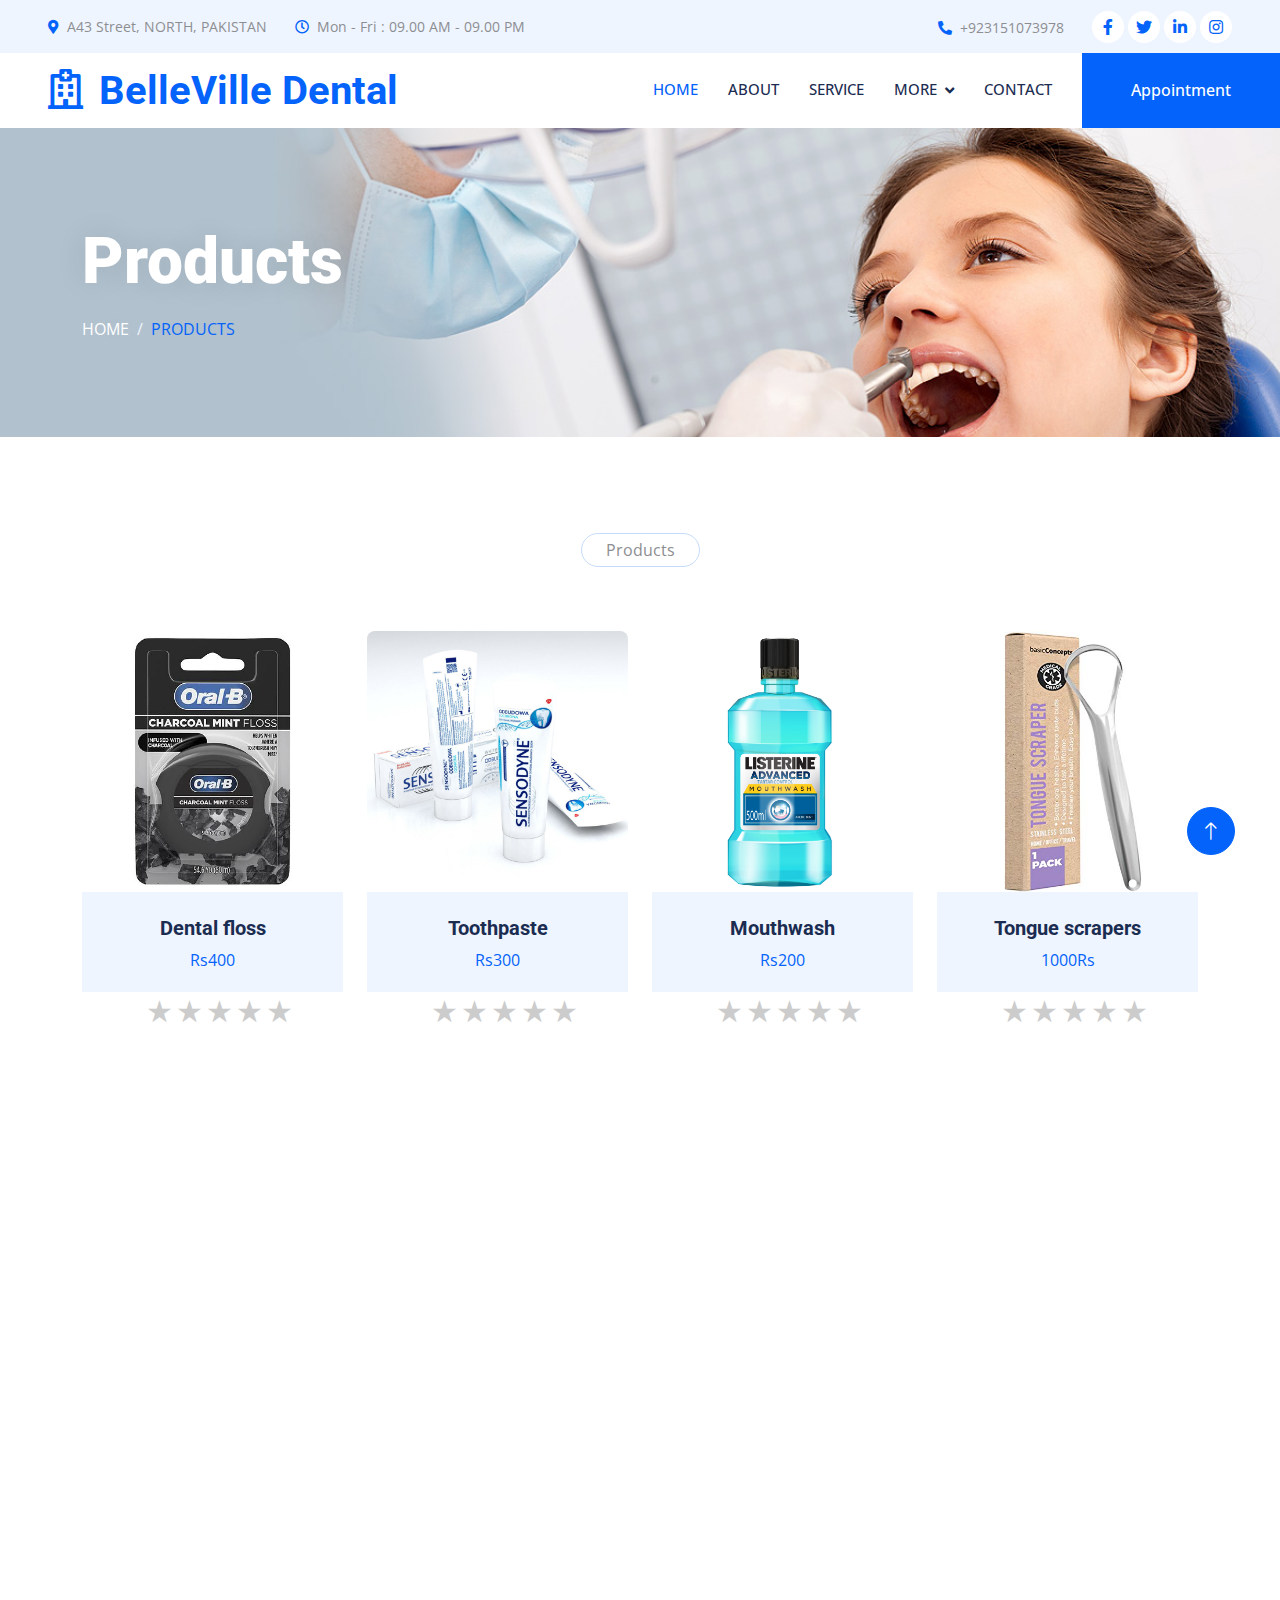
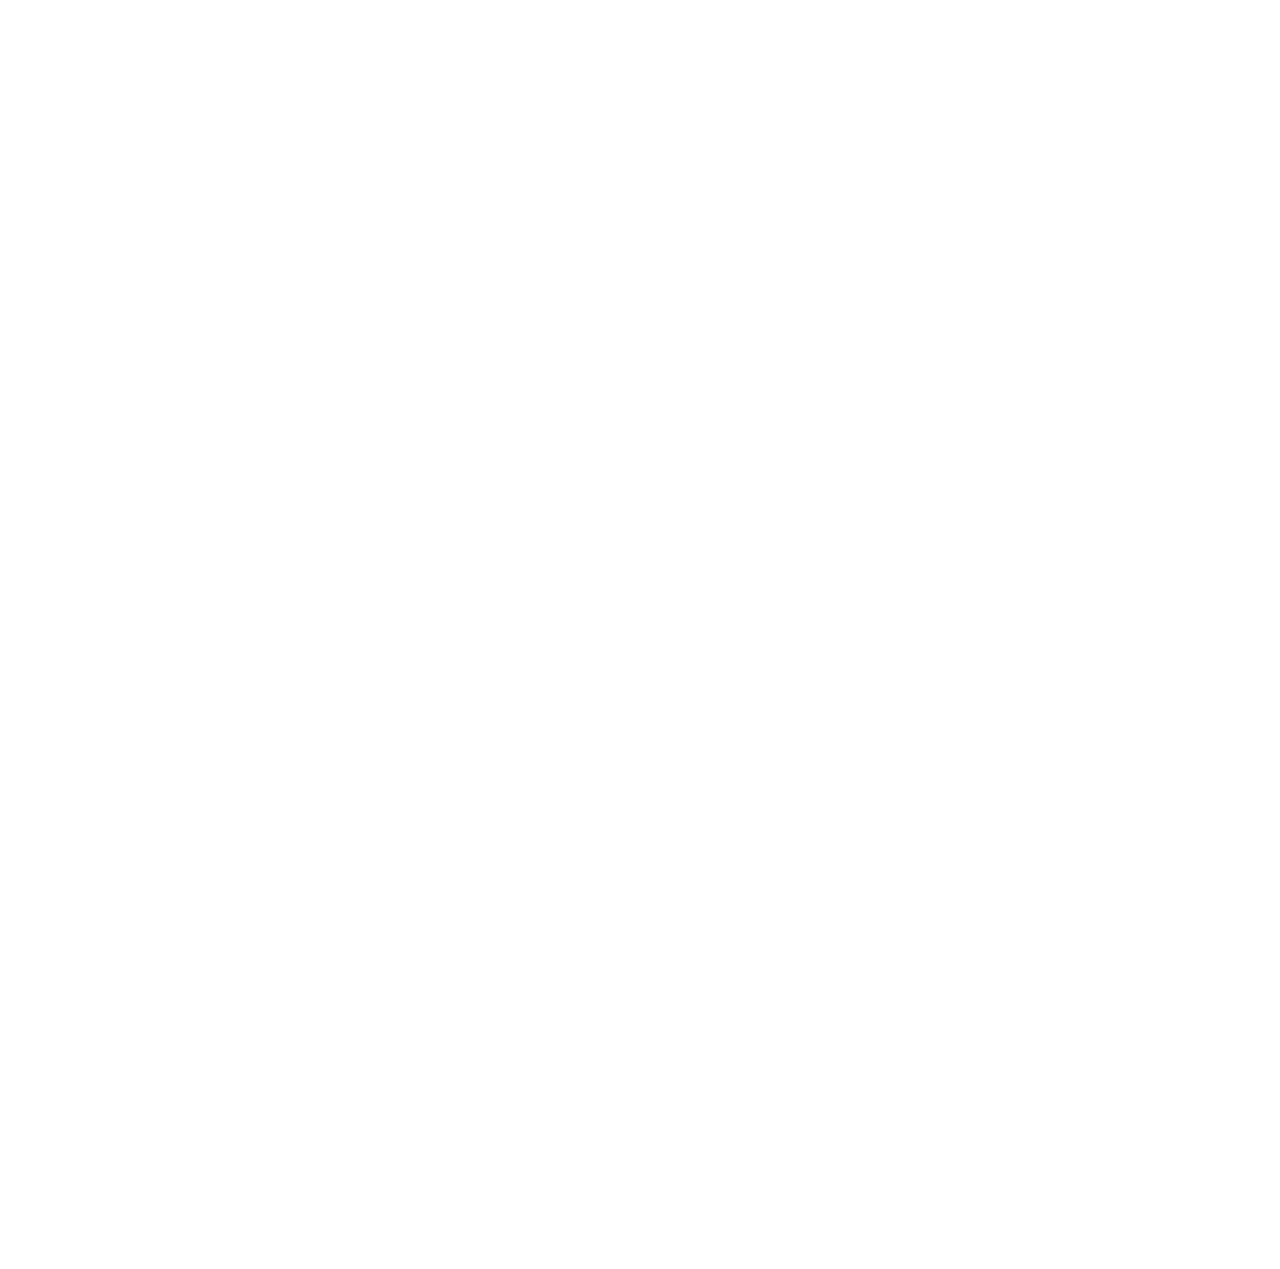
<file: products.html>
<!DOCTYPE html>
<html lang="en">

<head>
    <meta charset="utf-8">
    <title>BelleVille Dental</title>
    <meta content="width=device-width, initial-scale=1.0" name="viewport">
    <meta content="" name="keywords">
    <meta content="" name="description">

    
	
    <!-- Favicon -->
    <link href="img/favicon.ico" rel="icon">

    <!-- Google Web Fonts -->
    <link rel="preconnect" href="https://fonts.googleapis.com">
    <link rel="preconnect" href="https://fonts.gstatic.com" crossorigin>
    <link href="https://fonts.googleapis.com/css2?family=Open+Sans:wght@400;500&family=Roboto:wght@500;700;900&display=swap" rel="stylesheet"> 

    <!-- Icon Font Stylesheet -->
    <link href="https://cdnjs.cloudflare.com/ajax/libs/font-awesome/5.10.0/css/all.min.css" rel="stylesheet">
    <link href="https://cdn.jsdelivr.net/npm/bootstrap-icons@1.4.1/font/bootstrap-icons.css" rel="stylesheet">

    <!-- Libraries Stylesheet -->
    <link href="lib/animate/animate.min.css" rel="stylesheet">
    <link href="lib/owlcarousel/assets/owl.carousel.min.css" rel="stylesheet">
    <link href="lib/tempusdominus/css/tempusdominus-bootstrap-4.min.css" rel="stylesheet" />

    <!-- Customized Bootstrap Stylesheet -->
    <link href="css/bootstrap.min.css" rel="stylesheet">

    <!-- Stylesheet -->
    <link href="css/style.css" rel="stylesheet">
</head>

<body>
    <!-- Spinner Start -->
    <div id="spinner" class="show bg-white position-fixed translate-middle w-100 vh-100 top-50 start-50 d-flex align-items-center justify-content-center">
        <div class="spinner-grow text-primary" style="width: 3rem; height: 3rem;" role="status">
            <span class="sr-only">Loading...</span>
        </div>
    </div>
    <!-- Spinner End -->


    <!-- Topbar Start -->
    <div class="container-fluid bg-light p-0 wow fadeIn" data-wow-delay="0.1s">
        <div class="row gx-0 d-none d-lg-flex">
            <div class="col-lg-7 px-5 text-start">
                <div class="h-100 d-inline-flex align-items-center py-3 me-4">
                    <small class="fa fa-map-marker-alt text-primary me-2"></small>
                    <small>A43 Street, NORTH, PAKISTAN</small>
                </div>
                <div class="h-100 d-inline-flex align-items-center py-3">
                    <small class="far fa-clock text-primary me-2"></small>
                    <small>Mon - Fri : 09.00 AM - 09.00 PM</small>
                </div>
            </div>
            <div class="col-lg-5 px-5 text-end">
                <div class="h-100 d-inline-flex align-items-center py-3 me-4">
                    <small class="fa fa-phone-alt text-primary me-2"></small>
                    <small>+923151073978</small>
                </div>
                <div class="h-100 d-inline-flex align-items-center">
                    <a class="btn btn-sm-square rounded-circle bg-white text-primary me-1" href=""><i class="fab fa-facebook-f"></i></a>
                    <a class="btn btn-sm-square rounded-circle bg-white text-primary me-1" href=""><i class="fab fa-twitter"></i></a>
                    <a class="btn btn-sm-square rounded-circle bg-white text-primary me-1" href=""><i class="fab fa-linkedin-in"></i></a>
                    <a class="btn btn-sm-square rounded-circle bg-white text-primary me-0" href=""><i class="fab fa-instagram"></i></a>
                </div>
            </div>
        </div>
    </div>
    <!-- Topbar End -->


    <!-- Navbar Start -->
    <nav class="navbar navbar-expand-lg bg-white navbar-light sticky-top p-0 wow fadeIn" data-wow-delay="0.1s">
        <a href="index.html" class="navbar-brand d-flex align-items-center px-4 px-lg-5">
            <h1 class="m-0 text-primary"><i class="far fa-hospital me-3"></i>BelleVille Dental</h1>
        </a>
        <button type="button" class="navbar-toggler me-4" data-bs-toggle="collapse" data-bs-target="#navbarCollapse">
            <span class="navbar-toggler-icon"></span>
        </button>
        <div class="collapse navbar-collapse" id="navbarCollapse">
            <div class="navbar-nav ms-auto p-4 p-lg-0">
                <a href="index.html" class="nav-item nav-link active">Home</a>
                <a href="about.html" class="nav-item nav-link">About</a>
                <a href="service.html" class="nav-item nav-link">Service</a>
               
                <div class="nav-item dropdown">
                    <a href="#" class="nav-link dropdown-toggle" data-bs-toggle="dropdown">More</a>
                    <div class="dropdown-menu rounded-0 rounded-bottom m-0">
                        <a href="proeducation.html" class="dropdown-item">Professional Education</a>
                        <a href="patient.html" class="dropdown-item">Patient Education</a>
                        <a href="research.html" class="dropdown-item">Research</a>
                        <a href="products.html" class="dropdown-item">Products</a>
                        <a href="ourdoctor.html" class="dropdown-item">Our Doctors</a>
                        <a href="gallery.html" class="dropdown-item">Gallery</a>
                        <a href="sitemap.html" class="dropdown-item">Sitemap</a>


                    </div>
                </div>
                <a href="contact.html" class="nav-item nav-link">Contact</a>
            </div>
            <a href="appointment.html" class="btn btn-primary rounded-0 py-4 px-lg-5 d-none d-lg-block">Appointment</i></a>
        </div>
    </nav>
    <!-- Navbar End -->

    <!-- Page Header Start -->
    <div class="container-fluid page-header py-5 mb-5 wow fadeIn" data-wow-delay="0.1s">
        <div class="container py-5">
            <h1 class="display-3 text-white mb-3 animated slideInDown">Products</h1>
            <nav aria-label="breadcrumb animated slideInDown">
                <ol class="breadcrumb text-uppercase mb-0">
                    <li class="breadcrumb-item"><a class="text-white" href="index.html">Home</a></li>
                    <li class="breadcrumb-item text-primary active" aria-current="page">products</li>
                </ol>
            </nav>
        </div>
    </div>
    <!-- Page Header End -->

        <!--products  Start -->
        <div class="container-xxl py-5">
            <div class="container">
                <div class="text-center mx-auto mb-5 wow fadeInUp" data-wow-delay="0.1s" style="max-width: 600px;">
                    <p class="d-inline-block border rounded-pill py-1 px-4">Products</p>
    
                </div>
                <div class="row g-4">
                    <div class="col-lg-3 col-md-6 wow fadeInUp" data-wow-delay="0.1s">
                        <div class="team-item position-relative rounded overflow-hidden">
                            <div class="overflow-hidden">
                                <img class="img-fluid" src="img/oralb.jpg" alt="">
                            </div>
                            <div class="team-text bg-light text-center p-4">
                                <h5>Dental floss</h5>
                                <p class="text-primary">Rs400</p>
                                 <!-- rating -->
                                 <div class="rate" style="margin-left: 30px;">
                                    <input type="radio" id="star5" name="rate" value="5" />
                                    <label for="star5" title="text">5 stars</label>
                                    <input type="radio" id="star4" name="rate" value="4" />
                                    <label for="star4" title="text">4 stars</label>
                                    <input type="radio" id="star3" name="rate" value="3" />
                                    <label for="star3" title="text">3 stars</label>
                                    <input type="radio" id="star2" name="rate" value="2" />
                                    <label for="star2" title="text">2 stars</label>
                                    <input type="radio" id="star1" name="rate" value="1" />
                                    <label for="star1" title="text">1 star</label>
                                  </div>
                               <!-- rating -->
                            </div>
                        </div>
                    </div>
                    <div class="col-lg-3 col-md-6 wow fadeInUp" data-wow-delay="0.3s">
                        <div class="team-item position-relative rounded overflow-hidden">
                            <div class="overflow-hidden">
                                <img class="img-fluid" src="img/paste.jpg" alt="">
                            </div>
                            <div class="team-text bg-light text-center p-4">
                                <h5> Toothpaste</h5>
                                <p class="text-primary">Rs300 </p>
                                 <!-- rating -->
                                 <div class="rate" style="margin-left: 30px;">
                                    <input type="radio" id="star5" name="rate" value="5" />
                                    <label for="star5" title="text">5 stars</label>
                                    <input type="radio" id="star4" name="rate" value="4" />
                                    <label for="star4" title="text">4 stars</label>
                                    <input type="radio" id="star3" name="rate" value="3" />
                                    <label for="star3" title="text">3 stars</label>
                                    <input type="radio" id="star2" name="rate" value="2" />
                                    <label for="star2" title="text">2 stars</label>
                                    <input type="radio" id="star1" name="rate" value="1" />
                                    <label for="star1" title="text">1 star</label>
                                  </div>
                               <!-- rating -->
                            </div>
                        </div>
                    </div>
                    <div class="col-lg-3 col-md-6 wow fadeInUp" data-wow-delay="0.5s">
                        <div class="team-item position-relative rounded overflow-hidden">
                            <div class="overflow-hidden">
                                <img class="img-fluid" src="img/wah1.jpg" alt="">
                            </div>
                            <div class="team-text bg-light text-center p-4">
                                <h5>Mouthwash</h5>
                                <p class="text-primary">Rs200</p>
                                <!-- rating -->
                                <div class="rate" style="margin-left: 30px;">
                                    <input type="radio" id="star5" name="rate" value="5" />
                                    <label for="star5" title="text">5 stars</label>
                                    <input type="radio" id="star4" name="rate" value="4" />
                                    <label for="star4" title="text">4 stars</label>
                                    <input type="radio" id="star3" name="rate" value="3" />
                                    <label for="star3" title="text">3 stars</label>
                                    <input type="radio" id="star2" name="rate" value="2" />
                                    <label for="star2" title="text">2 stars</label>
                                    <input type="radio" id="star1" name="rate" value="1" />
                                    <label for="star1" title="text">1 star</label>
                                  </div>
                               <!-- rating -->
                            </div>
                        </div>
                    </div>
                    <div class="col-lg-3 col-md-6 wow fadeInUp" data-wow-delay="0.7s">
                        <div class="team-item position-relative rounded overflow-hidden">
                            <div class="overflow-hidden">
                                <img class="img-fluid" src="img/orale.jpg" alt="">
                            </div>
                            <div class="team-text bg-light text-center p-4">
                                <h5>Tongue scrapers</h5>
                                <p class="text-primary">1000Rs</p>
    
    
                                 <!-- rating -->
                                <div class="rate" style="margin-left: 30px;">
                                    <input type="radio" id="star5" name="rate" value="5" />
                                    <label for="star5" title="text">5 stars</label>
                                    <input type="radio" id="star4" name="rate" value="4" />
                                    <label for="star4" title="text">4 stars</label>
                                    <input type="radio" id="star3" name="rate" value="3" />
                                    <label for="star3" title="text">3 stars</label>
                                    <input type="radio" id="star2" name="rate" value="2" />
                                    <label for="star2" title="text">2 stars</label>
                                    <input type="radio" id="star1" name="rate" value="1" />
                                    <label for="star1" title="text">1 star</label>
                                  </div>
                               <!-- rating -->
    
    
                                </div>
                            </div>
                        </div>
                    </div>
                </div>
            </div>
        </div>
    
        
            <!-- products end -->
    


        <!--products 2 Start -->
    <div class="container-xxl py-5">
        <div class="container">
            <div class="text-center mx-auto mb-5 wow fadeInUp" data-wow-delay="0.1s" style="max-width: 600px;">
                <p class="d-inline-block border rounded-pill py-1 px-4"> Electronic Products</p>

            </div>
            <div class="row g-4">
                <div class="col-lg-3 col-md-6 wow fadeInUp" data-wow-delay="0.1s">
                    <div class="team-item position-relative rounded overflow-hidden">
                        <div class="overflow-hidden">
                            <img class="img-fluid" src="img/whitner.jpg" alt="">
                        </div>
                        <div class="team-text bg-light text-center p-4">
                            <h5> Teeth whiteners.</h5>
                            <p class="text-primary">Rs3000</p>
                             <!-- rating -->
                             <div class="rate" style="margin-left: 30px;">
                                <input type="radio" id="star5" name="rate" value="5" />
                                <label for="star5" title="text">5 stars</label>
                                <input type="radio" id="star4" name="rate" value="4" />
                                <label for="star4" title="text">4 stars</label>
                                <input type="radio" id="star3" name="rate" value="3" />
                                <label for="star3" title="text">3 stars</label>
                                <input type="radio" id="star2" name="rate" value="2" />
                                <label for="star2" title="text">2 stars</label>
                                <input type="radio" id="star1" name="rate" value="1" />
                                <label for="star1" title="text">1 star</label>
                              </div>
                           <!-- rating -->
                        </div>
                    </div>
                </div>
                <div class="col-lg-3 col-md-6 wow fadeInUp" data-wow-delay="0.3s">
                    <div class="team-item position-relative rounded overflow-hidden">
                        <div class="overflow-hidden">
                            <img class="img-fluid" src="img/oralc.jpg" alt="">
                        </div>
                        <div class="team-text bg-light text-center p-4">
                            <h5>Oral irrigators</h5>
                            <p class="text-primary">Rs12000 </p>
                             <!-- rating -->
                             <div class="rate" style="margin-left: 30px;">
                                <input type="radio" id="star5" name="rate" value="5" />
                                <label for="star5" title="text">5 stars</label>
                                <input type="radio" id="star4" name="rate" value="4" />
                                <label for="star4" title="text">4 stars</label>
                                <input type="radio" id="star3" name="rate" value="3" />
                                <label for="star3" title="text">3 stars</label>
                                <input type="radio" id="star2" name="rate" value="2" />
                                <label for="star2" title="text">2 stars</label>
                                <input type="radio" id="star1" name="rate" value="1" />
                                <label for="star1" title="text">1 star</label>
                              </div>
                           <!-- rating -->
                        </div>
                    </div>
                </div>
                <div class="col-lg-3 col-md-6 wow fadeInUp" data-wow-delay="0.5s">
                    <div class="team-item position-relative rounded overflow-hidden">
                        <div class="overflow-hidden">
                            <img class="img-fluid" src="img/iled.jpg" alt="">
                        </div>
                        <div class="team-text bg-light text-center p-4">
                            <h5>Dental Curing Light</h5>
                            <p class="text-primary">Rs2000</p>
                            <!-- rating -->
                            <div class="rate" style="margin-left: 30px;">
                                <input type="radio" id="star5" name="rate" value="5" />
                                <label for="star5" title="text">5 stars</label>
                                <input type="radio" id="star4" name="rate" value="4" />
                                <label for="star4" title="text">4 stars</label>
                                <input type="radio" id="star3" name="rate" value="3" />
                                <label for="star3" title="text">3 stars</label>
                                <input type="radio" id="star2" name="rate" value="2" />
                                <label for="star2" title="text">2 stars</label>
                                <input type="radio" id="star1" name="rate" value="1" />
                                <label for="star1" title="text">1 star</label>
                              </div>
                           <!-- rating -->
                        </div>
                    </div>
                </div>
                <div class="col-lg-3 col-md-6 wow fadeInUp" data-wow-delay="0.7s">
                    <div class="team-item position-relative rounded overflow-hidden">
                        <div class="overflow-hidden">
                            <img class="img-fluid" src="img/elec.jpg" alt="">
                        </div>
                        <div class="team-text bg-light text-center p-4">
                            <h5>Electrical Brush</h5>
                            <p class="text-primary">1900Rs</p>


                             <!-- rating -->
                            <div class="rate" style="margin-left: 30px;">
                                <input type="radio" id="star5" name="rate" value="5" />
                                <label for="star5" title="text">5 stars</label>
                                <input type="radio" id="star4" name="rate" value="4" />
                                <label for="star4" title="text">4 stars</label>
                                <input type="radio" id="star3" name="rate" value="3" />
                                <label for="star3" title="text">3 stars</label>
                                <input type="radio" id="star2" name="rate" value="2" />
                                <label for="star2" title="text">2 stars</label>
                                <input type="radio" id="star1" name="rate" value="1" />
                                <label for="star1" title="text">1 star</label>
                              </div>
                           <!-- rating -->


                            </div>
                        </div>
                    </div>
                </div>
            </div>
        </div>
    </div>

    
        <!-- products 2 end -->


  
        <!--products 3 Start -->
        <div class="container-xxl py-5">
            <div class="container">
                <div class="text-center mx-auto mb-5 wow fadeInUp" data-wow-delay="0.1s" style="max-width: 600px;">
                    <p class="d-inline-block border rounded-pill py-1 px-4"> Kids Products</p>
    
                </div>
                <div class="row g-4">
                    <div class="col-lg-3 col-md-6 wow fadeInUp" data-wow-delay="0.1s">
                        <div class="team-item position-relative rounded overflow-hidden">
                            <div class="overflow-hidden">
                                <img class="img-fluid" src="img/kid1.jpg" alt="">
                            </div>
                            <div class="team-text bg-light text-center p-4">
                                <h5>Kid Rinse</h5>
                                <p class="text-primary">Rs400</p>
                                 <!-- rating -->
                                 <div class="rate" style="margin-left: 30px;">
                                    <input type="radio" id="star5" name="rate" value="5" />
                                    <label for="star5" title="text">5 stars</label>
                                    <input type="radio" id="star4" name="rate" value="4" />
                                    <label for="star4" title="text">4 stars</label>
                                    <input type="radio" id="star3" name="rate" value="3" />
                                    <label for="star3" title="text">3 stars</label>
                                    <input type="radio" id="star2" name="rate" value="2" />
                                    <label for="star2" title="text">2 stars</label>
                                    <input type="radio" id="star1" name="rate" value="1" />
                                    <label for="star1" title="text">1 star</label>
                                  </div>
                               <!-- rating -->
                            </div>
                        </div>
                    </div>
                    <div class="col-lg-3 col-md-6 wow fadeInUp" data-wow-delay="0.3s">
                        <div class="team-item position-relative rounded overflow-hidden">
                            <div class="overflow-hidden">
                                <img class="img-fluid" src="img/kid3.jpg" alt="">
                            </div>
                            <div class="team-text bg-light text-center p-4">
                                <h5>Kid Toothbrush</h5>
                                <p class="text-primary">Rs1200 </p>
                                 <!-- rating -->
                                 <div class="rate" style="margin-left: 30px;">
                                    <input type="radio" id="star5" name="rate" value="5" />
                                    <label for="star5" title="text">5 stars</label>
                                    <input type="radio" id="star4" name="rate" value="4" />
                                    <label for="star4" title="text">4 stars</label>
                                    <input type="radio" id="star3" name="rate" value="3" />
                                    <label for="star3" title="text">3 stars</label>
                                    <input type="radio" id="star2" name="rate" value="2" />
                                    <label for="star2" title="text">2 stars</label>
                                    <input type="radio" id="star1" name="rate" value="1" />
                                    <label for="star1" title="text">1 star</label>
                                  </div>
                               <!-- rating -->
                            </div>
                        </div>
                    </div>
                    <div class="col-lg-3 col-md-6 wow fadeInUp" data-wow-delay="0.5s">
                        <div class="team-item position-relative rounded overflow-hidden">
                            <div class="overflow-hidden">
                                <img class="img-fluid" src="img/kid5.jpg" alt="">
                            </div>
                            <div class="team-text bg-light text-center p-4">
                                <h5>Kid Toothpaste</h5>
                                <p class="text-primary">Rs500</p>
                                <!-- rating -->
                                <div class="rate" style="margin-left: 30px;">
                                    <input type="radio" id="star5" name="rate" value="5" />
                                    <label for="star5" title="text">5 stars</label>
                                    <input type="radio" id="star4" name="rate" value="4" />
                                    <label for="star4" title="text">4 stars</label>
                                    <input type="radio" id="star3" name="rate" value="3" />
                                    <label for="star3" title="text">3 stars</label>
                                    <input type="radio" id="star2" name="rate" value="2" />
                                    <label for="star2" title="text">2 stars</label>
                                    <input type="radio" id="star1" name="rate" value="1" />
                                    <label for="star1" title="text">1 star</label>
                                  </div>
                               <!-- rating -->
                            </div>
                        </div>
                    </div>
                    <div class="col-lg-3 col-md-6 wow fadeInUp" data-wow-delay="0.7s">
                        <div class="team-item position-relative rounded overflow-hidden">
                            <div class="overflow-hidden">
                                <img class="img-fluid" src="img/kid6.jpg" alt="">
                            </div>
                            <div class="team-text bg-light text-center p-4">
                                <h5> Lollipop Baby Tongue Cleaner</h5>
                                <p class="text-primary">900Rs</p>
    
    
                                 <!-- rating -->
                                <div class="rate" style="margin-left: 30px;">
                                    <input type="radio" id="star5" name="rate" value="5" />
                                    <label for="star5" title="text">5 stars</label>
                                    <input type="radio" id="star4" name="rate" value="4" />
                                    <label for="star4" title="text">4 stars</label>
                                    <input type="radio" id="star3" name="rate" value="3" />
                                    <label for="star3" title="text">3 stars</label>
                                    <input type="radio" id="star2" name="rate" value="2" />
                                    <label for="star2" title="text">2 stars</label>
                                    <input type="radio" id="star1" name="rate" value="1" />
                                    <label for="star1" title="text">1 star</label>
                                  </div>
                               <!-- rating -->
    
    
                                </div>
                            </div>
                        </div>
                    </div>
                </div>
            </div>
        </div>
    
        
            <!-- products 3 end -->
    

<!-- Footer Start -->
<div class="container-fluid bg-dark text-light footer mt-5 pt-5 wow fadeIn" data-wow-delay="0.1s">
    <div class="container py-5">
        <div class="row g-5">
            <div class="col-lg-3 col-md-6">
                <h5 class="text-light mb-4">Address</h5>
                <p class="mb-2"><i class="fa fa-map-marker-alt me-3"></i>A43 Street, NORTH, PAKISTAN</p>
                <p class="mb-2"><i class="fa fa-phone-alt me-3"></i>+923151073978</p>
                <p class="mb-2"><i class="fa fa-envelope me-3"></i>BelleVilleDental.com</p>
                <div class="d-flex pt-2">
                    <a class="btn btn-outline-light btn-social rounded-circle" href=""><i class="fab fa-twitter"></i></a>
                    <a class="btn btn-outline-light btn-social rounded-circle" href=""><i class="fab fa-facebook-f"></i></a>
                    <a class="btn btn-outline-light btn-social rounded-circle" href=""><i class="fab fa-youtube"></i></a>
                    <a class="btn btn-outline-light btn-social rounded-circle" href=""><i class="fab fa-linkedin-in"></i></a>
                </div>
            </div>
            <div class="col-lg-3 col-md-6">
                <h5 class="text-light mb-4">Services</h5>
                <a class="btn btn-link" href="proeducation.html">Professional Education</a>
                <a class="btn btn-link" href="patient.html">Patient Education</a>
                <a class="btn btn-link" href="research.html">Research</a>
                <a class="btn btn-link" href="products.html">Products</a>
                <a class="btn btn-link" href="ourdoctor.html">Our Doctors</a>
            </div>
            <div class="col-lg-3 col-md-6">
                <h5 class="text-light mb-4">Quick Links</h5>
                <a class="btn btn-link" href="about.html">About Us</a>
                <a class="btn btn-link" href="contact.html">Contact Us</a>
                <a class="btn btn-link" href="sitemap.html">SiteMap</a>
                <a class="btn btn-link" href="gallery.html">Gallery</a>
            </div>
            <div class="col-lg-3 col-md-6">
                
                <div class="position-relative mx-auto" style="max-width: 400px;"> <br><br><br>
                    <input class="form-control border-0 w-100 py-3 ps-4 pe-5" type="text" placeholder="Your email" > 
                    <button type="button" class="btn btn-primary py-2 position-absolute top-0 end-0 mt-2 me-2">SignUp</button>
                    
                    
                </div>
            </div>
        </div>
    </div>
    <div class="container">
        <div class="copyright">
            <div class="row">
                <div class="col-md-6 text-center text-md-start mb-3 mb-md-0">
                    &copy; <a class="border-bottom" href="index.html">BelleVilleDental</a> Designed And Developed by <a class="border-bottom" href="#">Aptech I.I.C Batch 2207B</a> .
                </div>
                <div class="col-md-6 text-center text-md-end">
                    Designed By: </br>
                    <a>Muhammad Taha</a></br>
                    <a>Muhammad Suleman</a></br>
                    <a>Muhammad Ayub</a></br>
                    <a>Raza Hussain</a></br>
                </div>
            </div>
        </div>
    </div>
</div>
<!-- Footer End -->



    <!-- Back to Top -->
    <a href="#" class="btn btn-lg btn-primary btn-lg-square rounded-circle back-to-top"><i class="bi bi-arrow-up"></i></a>


    <!-- JavaScript Libraries -->
    <script src="https://code.jquery.com/jquery-3.4.1.min.js"></script>
    <script src="https://cdn.jsdelivr.net/npm/bootstrap@5.0.0/dist/js/bootstrap.bundle.min.js"></script>
    <script src="lib/wow/wow.min.js"></script>
    <script src="lib/easing/easing.min.js"></script>
    <script src="lib/waypoints/waypoints.min.js"></script>
    <script src="lib/counterup/counterup.min.js"></script>
    <script src="lib/owlcarousel/owl.carousel.min.js"></script>
    <script src="lib/tempusdominus/js/moment.min.js"></script>
    <script src="lib/tempusdominus/js/moment-timezone.min.js"></script>
    <script src="lib/tempusdominus/js/tempusdominus-bootstrap-4.min.js"></script>

    <!-- Javascript -->
    <script src="js/main.js"></script>
</body>

</html>
</file>
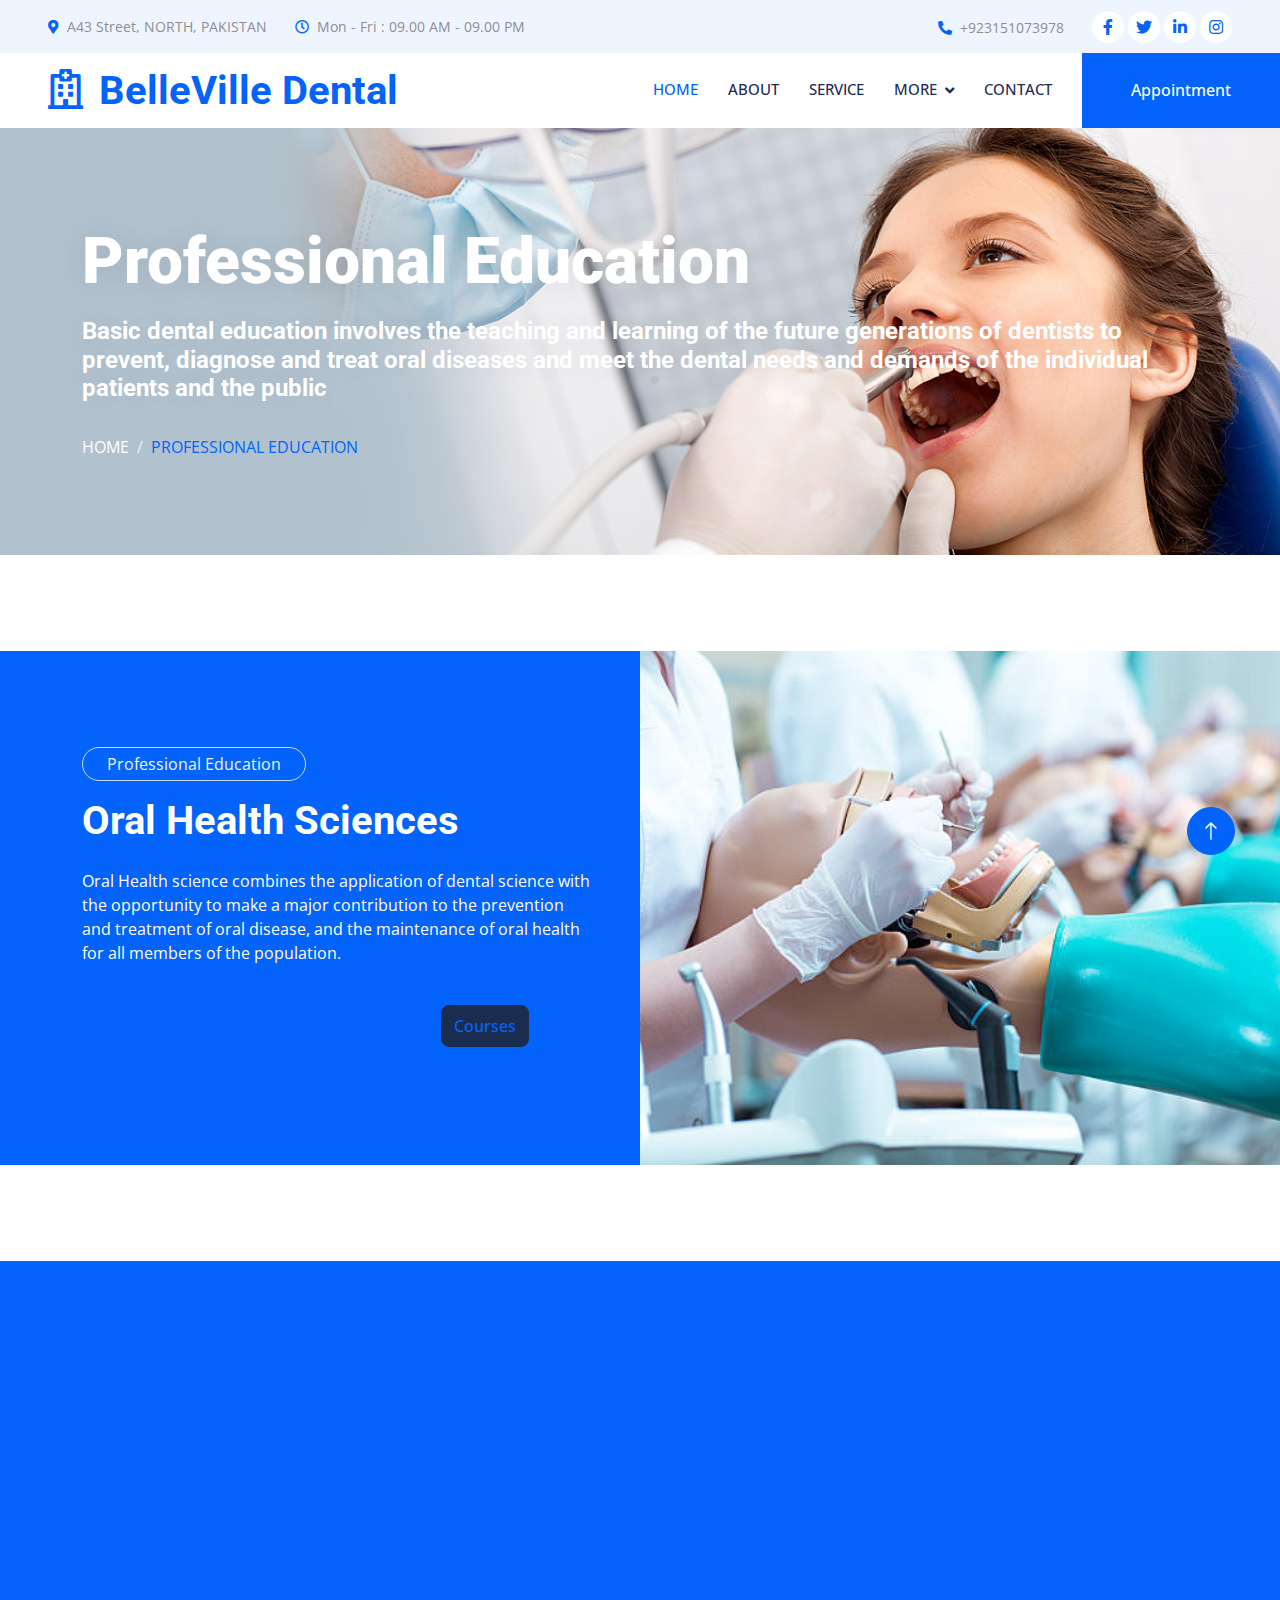
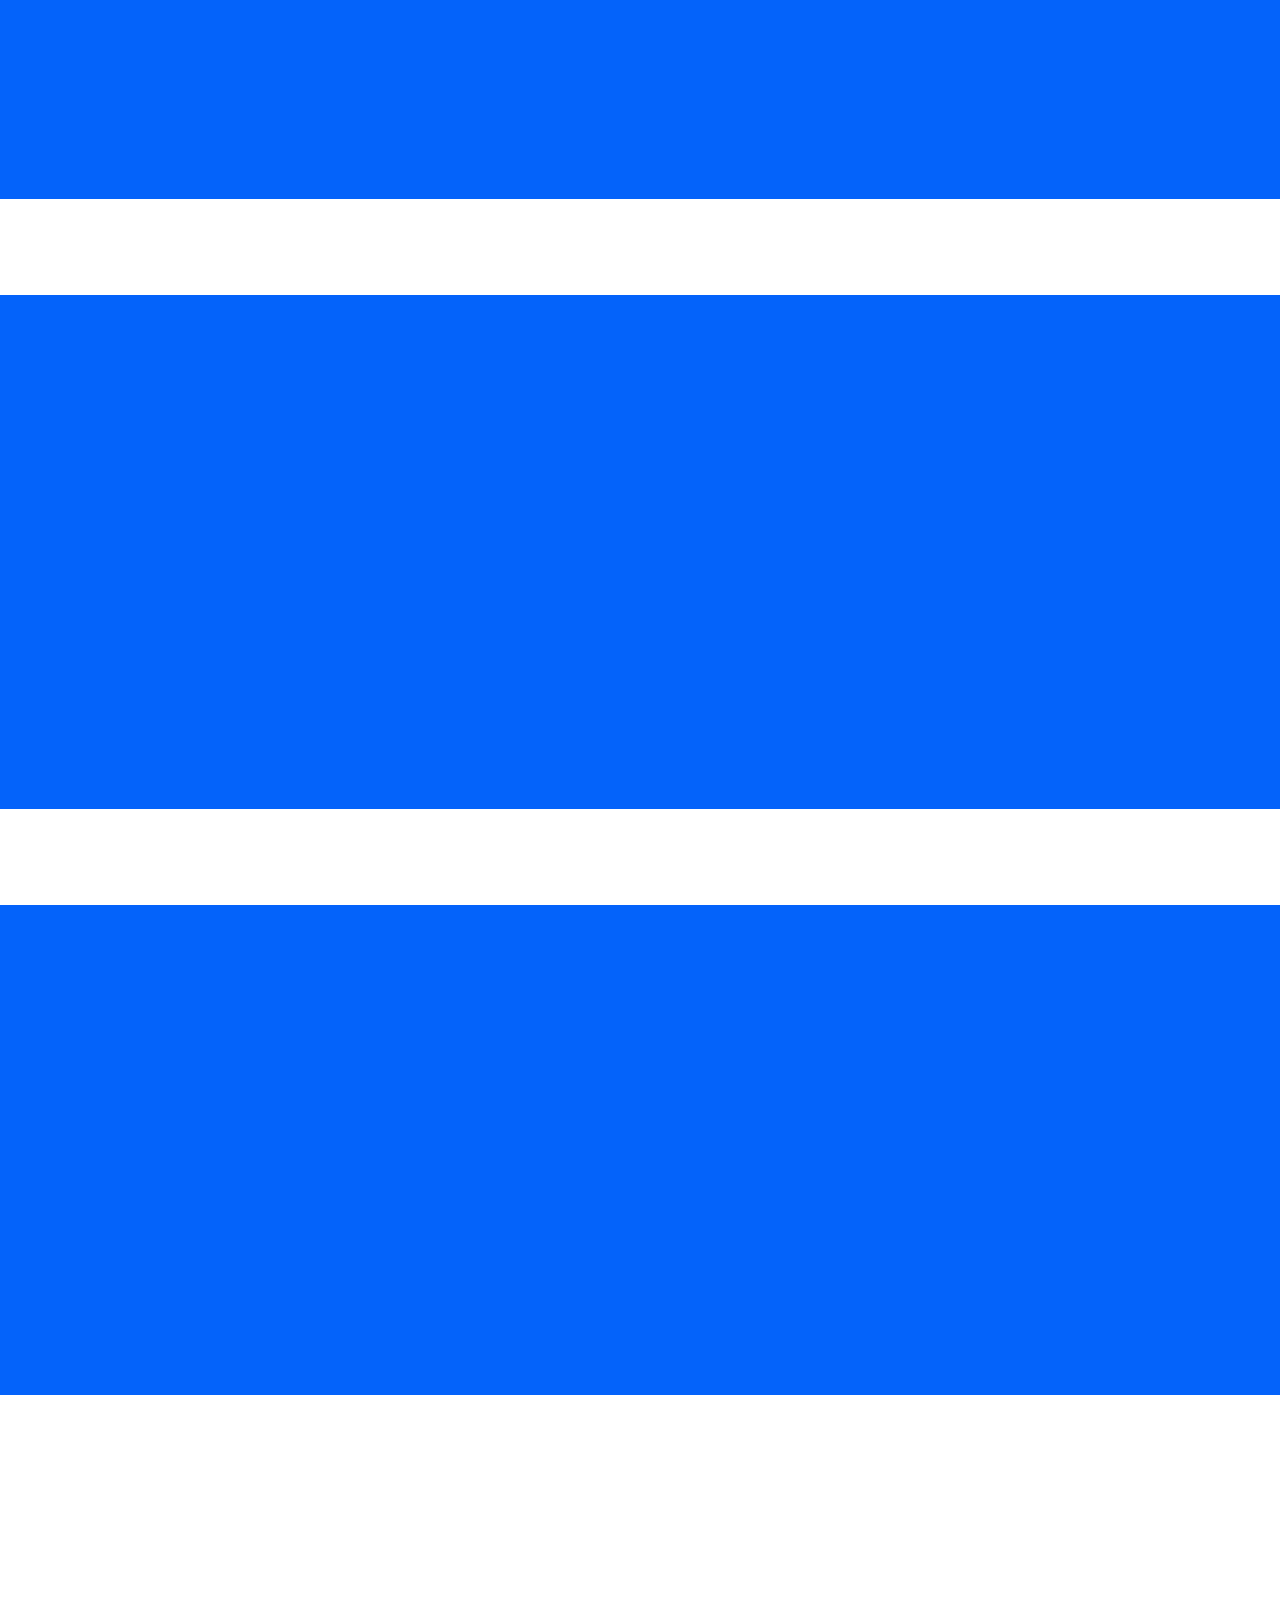
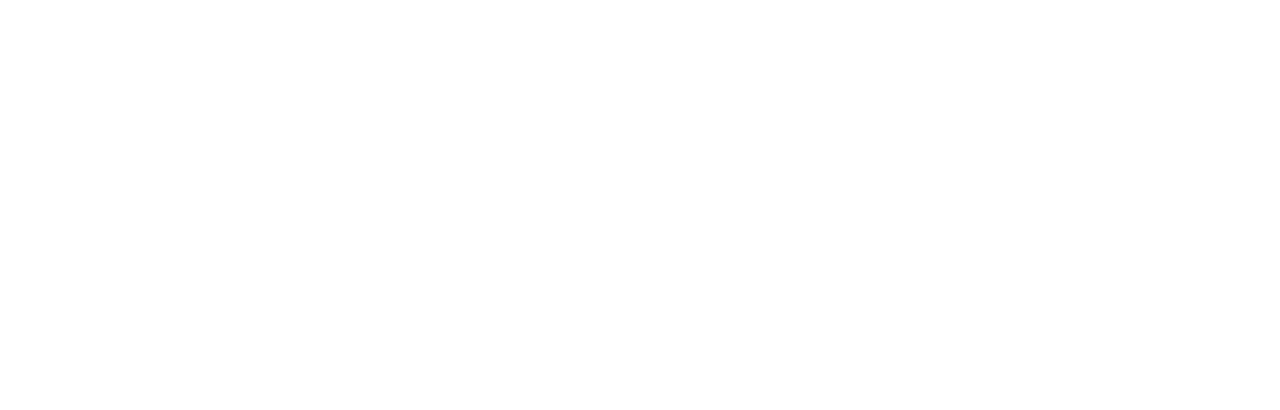
<file: proeducation.html>
<!DOCTYPE html>
<html lang="en">

<head>
    <meta charset="utf-8">
    <title>BelleVille Dental</title>
    <meta content="width=device-width, initial-scale=1.0" name="viewport">
    <meta content="" name="keywords">
    <meta content="" name="description">

    <!-- Favicon -->
    <link href="img/favicon.ico" rel="icon">

    <!-- Google Web Fonts -->
    <link rel="preconnect" href="https://fonts.googleapis.com">
    <link rel="preconnect" href="https://fonts.gstatic.com" crossorigin>
    <link href="https://fonts.googleapis.com/css2?family=Open+Sans:wght@400;500&family=Roboto:wght@500;700;900&display=swap" rel="stylesheet"> 

    <!-- Icon Font Stylesheet -->
    <link href="https://cdnjs.cloudflare.com/ajax/libs/font-awesome/5.10.0/css/all.min.css" rel="stylesheet">
    <link href="https://cdn.jsdelivr.net/npm/bootstrap-icons@1.4.1/font/bootstrap-icons.css" rel="stylesheet">

    <!-- Libraries Stylesheet -->
    <link href="lib/animate/animate.min.css" rel="stylesheet">
    <link href="lib/owlcarousel/assets/owl.carousel.min.css" rel="stylesheet">
    <link href="lib/tempusdominus/css/tempusdominus-bootstrap-4.min.css" rel="stylesheet" />

    <!-- Customized Bootstrap Stylesheet -->
    <link href="css/bootstrap.min.css" rel="stylesheet">

    <!-- Stylesheet -->
    <link href="css/style.css" rel="stylesheet">
</head>

<body>
    <!-- Spinner Start -->
    <div id="spinner" class="show bg-white position-fixed translate-middle w-100 vh-100 top-50 start-50 d-flex align-items-center justify-content-center">
        <div class="spinner-grow text-primary" style="width: 3rem; height: 3rem;" role="status">
            <span class="sr-only">Loading...</span>
        </div>
    </div>
    <!-- Spinner End -->


    <!-- Topbar Start -->
    <div class="container-fluid bg-light p-0 wow fadeIn" data-wow-delay="0.1s">
        <div class="row gx-0 d-none d-lg-flex">
            <div class="col-lg-7 px-5 text-start">
                <div class="h-100 d-inline-flex align-items-center py-3 me-4">
                    <small class="fa fa-map-marker-alt text-primary me-2"></small>
                    <small>A43 Street, NORTH, PAKISTAN</small>
                </div>
                <div class="h-100 d-inline-flex align-items-center py-3">
                    <small class="far fa-clock text-primary me-2"></small>
                    <small>Mon - Fri : 09.00 AM - 09.00 PM</small>
                </div>
            </div>
            <div class="col-lg-5 px-5 text-end">
                <div class="h-100 d-inline-flex align-items-center py-3 me-4">
                    <small class="fa fa-phone-alt text-primary me-2"></small>
                    <small>+923151073978</small>
                </div>
                <div class="h-100 d-inline-flex align-items-center">
                    <a class="btn btn-sm-square rounded-circle bg-white text-primary me-1" href=""><i class="fab fa-facebook-f"></i></a>
                    <a class="btn btn-sm-square rounded-circle bg-white text-primary me-1" href=""><i class="fab fa-twitter"></i></a>
                    <a class="btn btn-sm-square rounded-circle bg-white text-primary me-1" href=""><i class="fab fa-linkedin-in"></i></a>
                    <a class="btn btn-sm-square rounded-circle bg-white text-primary me-0" href=""><i class="fab fa-instagram"></i></a>
                </div>
            </div>
        </div>
    </div>
    <!-- Topbar End -->


    <!-- Navbar Start -->
    <nav class="navbar navbar-expand-lg bg-white navbar-light sticky-top p-0 wow fadeIn" data-wow-delay="0.1s">
        <a href="index.html" class="navbar-brand d-flex align-items-center px-4 px-lg-5">
            <h1 class="m-0 text-primary"><i class="far fa-hospital me-3"></i>BelleVille Dental</h1>
        </a>
        <button type="button" class="navbar-toggler me-4" data-bs-toggle="collapse" data-bs-target="#navbarCollapse">
            <span class="navbar-toggler-icon"></span>
        </button>
        <div class="collapse navbar-collapse" id="navbarCollapse">
            <div class="navbar-nav ms-auto p-4 p-lg-0">
                <a href="index.html" class="nav-item nav-link active">Home</a>
                <a href="about.html" class="nav-item nav-link">About</a>
                <a href="service.html" class="nav-item nav-link">Service</a>
               
                <div class="nav-item dropdown">
                    <a href="#" class="nav-link dropdown-toggle" data-bs-toggle="dropdown">More</a>
                    <div class="dropdown-menu rounded-0 rounded-bottom m-0">
                        <a href="proeducation.html" class="dropdown-item">Professional Education</a>
                        <a href="patient.html" class="dropdown-item">Patient Education</a>
                        <a href="research.html" class="dropdown-item">Research</a>
                        <a href="products.html" class="dropdown-item">Products</a>
                        <a href="ourdoctor.html" class="dropdown-item">Our Doctors</a>
                        <a href="gallery.html" class="dropdown-item">Gallery</a>
                        <a href="sitemap.html" class="dropdown-item">Sitemap</a>


                    </div>
                </div>
                <a href="contact.html" class="nav-item nav-link">Contact</a>
            </div>
            <a href="appointment.html" class="btn btn-primary rounded-0 py-4 px-lg-5 d-none d-lg-block">Appointment</i></a>
        </div>
    </nav>
    <!-- Navbar End -->

    <!-- Page Header Start -->
    <div class="container-fluid page-header py-5 mb-5 wow fadeIn" data-wow-delay="0.1s">
        <div class="container py-5">
            <h1 class="display-3 text-white mb-3 animated slideInDown">Professional Education</h1>
            <h4 style="color: white ;">Basic dental education involves the teaching and learning of the future generations of dentists to prevent, diagnose and treat oral diseases and meet the dental needs and demands of the individual patients and the public</h4><br>
            <nav aria-label="breadcrumb animated slideInDown">
                <ol class="breadcrumb text-uppercase mb-0">
                    <li class="breadcrumb-item"><a class="text-white" href="index.html">Home</a></li>
                    <li class="breadcrumb-item text-primary active" aria-current="page">Professional Education</li>
                </ol>
            </nav>
        </div>
    </div>
    <!-- Page Header End -->


    <!-- Feature Start -->
    <div class="container-fluid bg-primary overflow-hidden px-lg-0" style="margin: 6rem 0;">
        <div class="container feature px-lg-0">
            <div class="row g-0 mx-lg-0">
                <div class="col-lg-6 feature-text py-5 wow fadeIn" data-wow-delay="0.1s">
                    <div class="p-lg-5 ps-lg-0">
                        <p class="d-inline-block border rounded-pill text-light py-1 px-4">Professional Education</p>
                        <h1 class="text-white mb-4">Oral Health Sciences</h1>
                        <p class="text-white mb-4 pb-2">Oral Health science combines the application of dental science with the opportunity to make a major contribution to the prevention and treatment of oral disease, and the maintenance of oral health for all members of the population.</p>
                        <div class="position-relative mx-auto" style="max-width: 400px;"> <br><br><br>
                            
                            <button  type="button" class="btn btn-dark py-2 position-absolute top-0 end-0 mt-2 me-2"><a href="https://www.aadsm.org/intro_to_oral_appliances_for_s.php?gclid=EAIaIQobChMI--7YgrrM-wIVS-nmCh2oXwHbEAAYASAAEgI53fD_BwE">Courses</a></button>
                            
                            
                        </div>

                    </div>
                </div>
                <div class="col-lg-6 pe-lg-0 wow fadeIn" data-wow-delay="0.5s" style="min-height: 400px;">
                    <div class="position-relative h-100">
                        <img class="position-absolute img-fluid w-100 h-100" src="img/education1.jpg" style="object-fit: cover;" alt="">
                    </div>
                </div>
            </div>
        </div>
    </div>
    <!-- Feature End -->

     <!-- 2 Feature Start -->
     <div class="container-fluid bg-primary overflow-hidden px-lg-0" style="margin: 6rem 0;">
        <div class="container feature px-lg-0">
            <div class="row g-0 mx-lg-0">
                <div class="col-lg-6 feature-text py-5 wow fadeIn" data-wow-delay="0.1s">
                    <div class="p-lg-5 ps-lg-0">
                        <p class="d-inline-block border rounded-pill text-light py-1 px-4">Professional Education</p>
                        <h1 class="text-white mb-4">OMS Residency</h1>
                        <p class="text-white mb-4 pb-2">Oral and maxillofacial surgery requires an extensive 4-6 year surgical residency training covering the U.S. specialty's scope of practice: surgery of the oral cavity, dental implant surgery, dentoalveolar surgery, surgery of the temporomandibular joint, general surgery, reconstructive surgery of the face</p>

                        <div class="position-relative mx-auto" style="max-width: 400px;"> <br><br><br>
                            
                            <button  type="button" class="btn btn-dark py-2 position-absolute top-0 end-0 mt-2 me-2"><a href="https://dentistry.uic.edu/programs/advanced-specialty-programs/oral-and-maxillofacial-surgery-residency-training-program/">Courses</a></button>
                            
                            
                        </div>
                    </div>
                </div>
                <div class="col-lg-6 pe-lg-0 wow fadeIn" data-wow-delay="0.5s" style="min-height: 400px;">
                    <div class="position-relative h-100">
                        <img class="position-absolute img-fluid w-100 h-100" src="img/oral1.jpg" style="object-fit: cover;" alt="">
                    </div>
                </div>
            </div>
        </div>
    </div>
    <!-- 2 Feature End -->
   
          <!-- 3 Feature Start -->
     <div class="container-fluid bg-primary overflow-hidden px-lg-0" style="margin: 6rem 0;">
        <div class="container feature px-lg-0">
            <div class="row g-0 mx-lg-0">
                <div class="col-lg-6 feature-text py-5 wow fadeIn" data-wow-delay="0.1s">
                    <div class="p-lg-5 ps-lg-0">
                        <p class="d-inline-block border rounded-pill text-light py-1 px-4">Professional Education</p>
                        <h1 class="text-white mb-4">Orthodontics</h1>
                        <p class="text-white mb-4 pb-2">Orthodontics is a dentistry specialty that addresses the diagnosis, prevention, management, and correction of mal-positioned teeth and jaws, and misaligned bite patterns. It may also address the modification of facial growth, known as dentofacial orthopedics.</p>
                        <div class="position-relative mx-auto" style="max-width: 400px;"> <br><br><br>
                            
                            <button  type="button" class="btn btn-dark py-2 position-absolute top-0 end-0 mt-2 me-2"><a href="https://hkinst-ortho.org/?gclid=EAIaIQobChMIu9ahhbnM-wIVhbrVCh168AAQEAAYASAAEgKyNPD_BwE">Courses</a></button>
                            
                            
                        </div>

                    </div>
                </div>
                <div class="col-lg-6 pe-lg-0 wow fadeIn" data-wow-delay="0.5s" style="min-height: 400px;">
                    <div class="position-relative h-100">
                        <img class="position-absolute img-fluid w-100 h-100" src="img/oral2.jpg" style="object-fit: cover;" alt="">
                    </div>
                </div>
            </div>
        </div>
    </div>
    <!-- 3 Feature End -->

    <!-- 4 Feature Start -->
    <div class="container-fluid bg-primary overflow-hidden px-lg-0" style="margin: 6rem 0;">
        <div class="container feature px-lg-0">
            <div class="row g-0 mx-lg-0">
                <div class="col-lg-6 feature-text py-5 wow fadeIn" data-wow-delay="0.1s">
                    <div class="p-lg-5 ps-lg-0">
                        <p class="d-inline-block border rounded-pill text-light py-1 px-4">Professional Education</p>
                        <h1 class="text-white mb-4"> Endodontics</h1>
                        <p class="text-white mb-4 pb-2">Endodontics is a branch of dental medicine that specializes in the treatment and management of conditions affecting the dental pulp or the interior of the tooth</p>
                        
                        <div class="position-relative mx-auto" style="max-width: 400px;"> <br><br><br>
                            
                            <button  type="button" class="btn btn-dark py-2 position-absolute top-0 end-0 mt-2 me-2"><a href="https://www.postgraduatesearch.com/pgs/search?course=endodontics">Courses</a></button>
                            
                            
                        </div>
                    </div>
                </div>
                <div class="col-lg-6 pe-lg-0 wow fadeIn" data-wow-delay="0.5s" style="min-height: 400px;">
                    <div class="position-relative h-100">
                        <img class="position-absolute img-fluid w-100 h-100" src="img/oral3.jpg" style="object-fit: cover;" alt="">
                    </div>
                </div>
            </div>
        </div>
    </div>
    <!-- 3 Feature End -->


  <!-- Footer Start -->
  <div class="container-fluid bg-dark text-light footer mt-5 pt-5 wow fadeIn" data-wow-delay="0.1s">
    <div class="container py-5">
        <div class="row g-5">
            <div class="col-lg-3 col-md-6">
                <h5 class="text-light mb-4">Address</h5>
                <p class="mb-2"><i class="fa fa-map-marker-alt me-3"></i>A43 Street, NORTH, PAKISTAN</p>
                <p class="mb-2"><i class="fa fa-phone-alt me-3"></i>+923151073978</p>
                <p class="mb-2"><i class="fa fa-envelope me-3"></i>BelleVilleDental.com</p>
                <div class="d-flex pt-2">
                    <a class="btn btn-outline-light btn-social rounded-circle" href=""><i class="fab fa-twitter"></i></a>
                    <a class="btn btn-outline-light btn-social rounded-circle" href=""><i class="fab fa-facebook-f"></i></a>
                    <a class="btn btn-outline-light btn-social rounded-circle" href=""><i class="fab fa-youtube"></i></a>
                    <a class="btn btn-outline-light btn-social rounded-circle" href=""><i class="fab fa-linkedin-in"></i></a>
                </div>
            </div>
            <div class="col-lg-3 col-md-6">
                <h5 class="text-light mb-4">Services</h5>
                <a class="btn btn-link" href="proeducation.html">Professional Education</a>
                <a class="btn btn-link" href="patient.html">Patient Education</a>
                <a class="btn btn-link" href="research.html">Research</a>
                <a class="btn btn-link" href="products.html">Products</a>
                <a class="btn btn-link" href="ourdoctor.html">Our Doctors</a>
            </div>
            <div class="col-lg-3 col-md-6">
                <h5 class="text-light mb-4">Quick Links</h5>
                <a class="btn btn-link" href="about.html">About Us</a>
                <a class="btn btn-link" href="contact.html">Contact Us</a>
                <a class="btn btn-link" href="sitemap.html">SiteMap</a>
                <a class="btn btn-link" href="gallery.html">Gallery</a>
            </div>
            <div class="col-lg-3 col-md-6">
                
                <div class="position-relative mx-auto" style="max-width: 400px;"> <br><br><br>
                    <input class="form-control border-0 w-100 py-3 ps-4 pe-5" type="text" placeholder="Your email" > 
                    <button type="button" class="btn btn-primary py-2 position-absolute top-0 end-0 mt-2 me-2">SignUp</button>
                    
                    
                </div>
            </div>
        </div>
    </div>
    <div class="container">
        <div class="copyright">
            <div class="row">
                <div class="col-md-6 text-center text-md-start mb-3 mb-md-0">
                    &copy; <a class="border-bottom" href="index.html">BelleVilleDental</a> Designed And Developed by <a class="border-bottom" href="#">Aptech I.I.C Batch 2207B</a> .
                </div>
                <div class="col-md-6 text-center text-md-end">
                    Designed By: </br>
                    <a>Muhammad Taha</a></br>
                    <a>Muhammad Suleman</a></br>
                    <a>Muhammad Ayub</a></br>
                    <a>Raza Hussain</a></br>
                </div>
            </div>
        </div>
    </div>
</div>
<!-- Footer End -->



    <!-- Back to Top -->
    <a href="#" class="btn btn-lg btn-primary btn-lg-square rounded-circle back-to-top"><i class="bi bi-arrow-up"></i></a>


    <!-- JavaScript Libraries -->
    <script src="https://code.jquery.com/jquery-3.4.1.min.js"></script>
    <script src="https://cdn.jsdelivr.net/npm/bootstrap@5.0.0/dist/js/bootstrap.bundle.min.js"></script>
    <script src="lib/wow/wow.min.js"></script>
    <script src="lib/easing/easing.min.js"></script>
    <script src="lib/waypoints/waypoints.min.js"></script>
    <script src="lib/counterup/counterup.min.js"></script>
    <script src="lib/owlcarousel/owl.carousel.min.js"></script>
    <script src="lib/tempusdominus/js/moment.min.js"></script>
    <script src="lib/tempusdominus/js/moment-timezone.min.js"></script>
    <script src="lib/tempusdominus/js/tempusdominus-bootstrap-4.min.js"></script>

    <!-- Javascript -->
    <script src="js/main.js"></script>
</body>

</html>
</file>
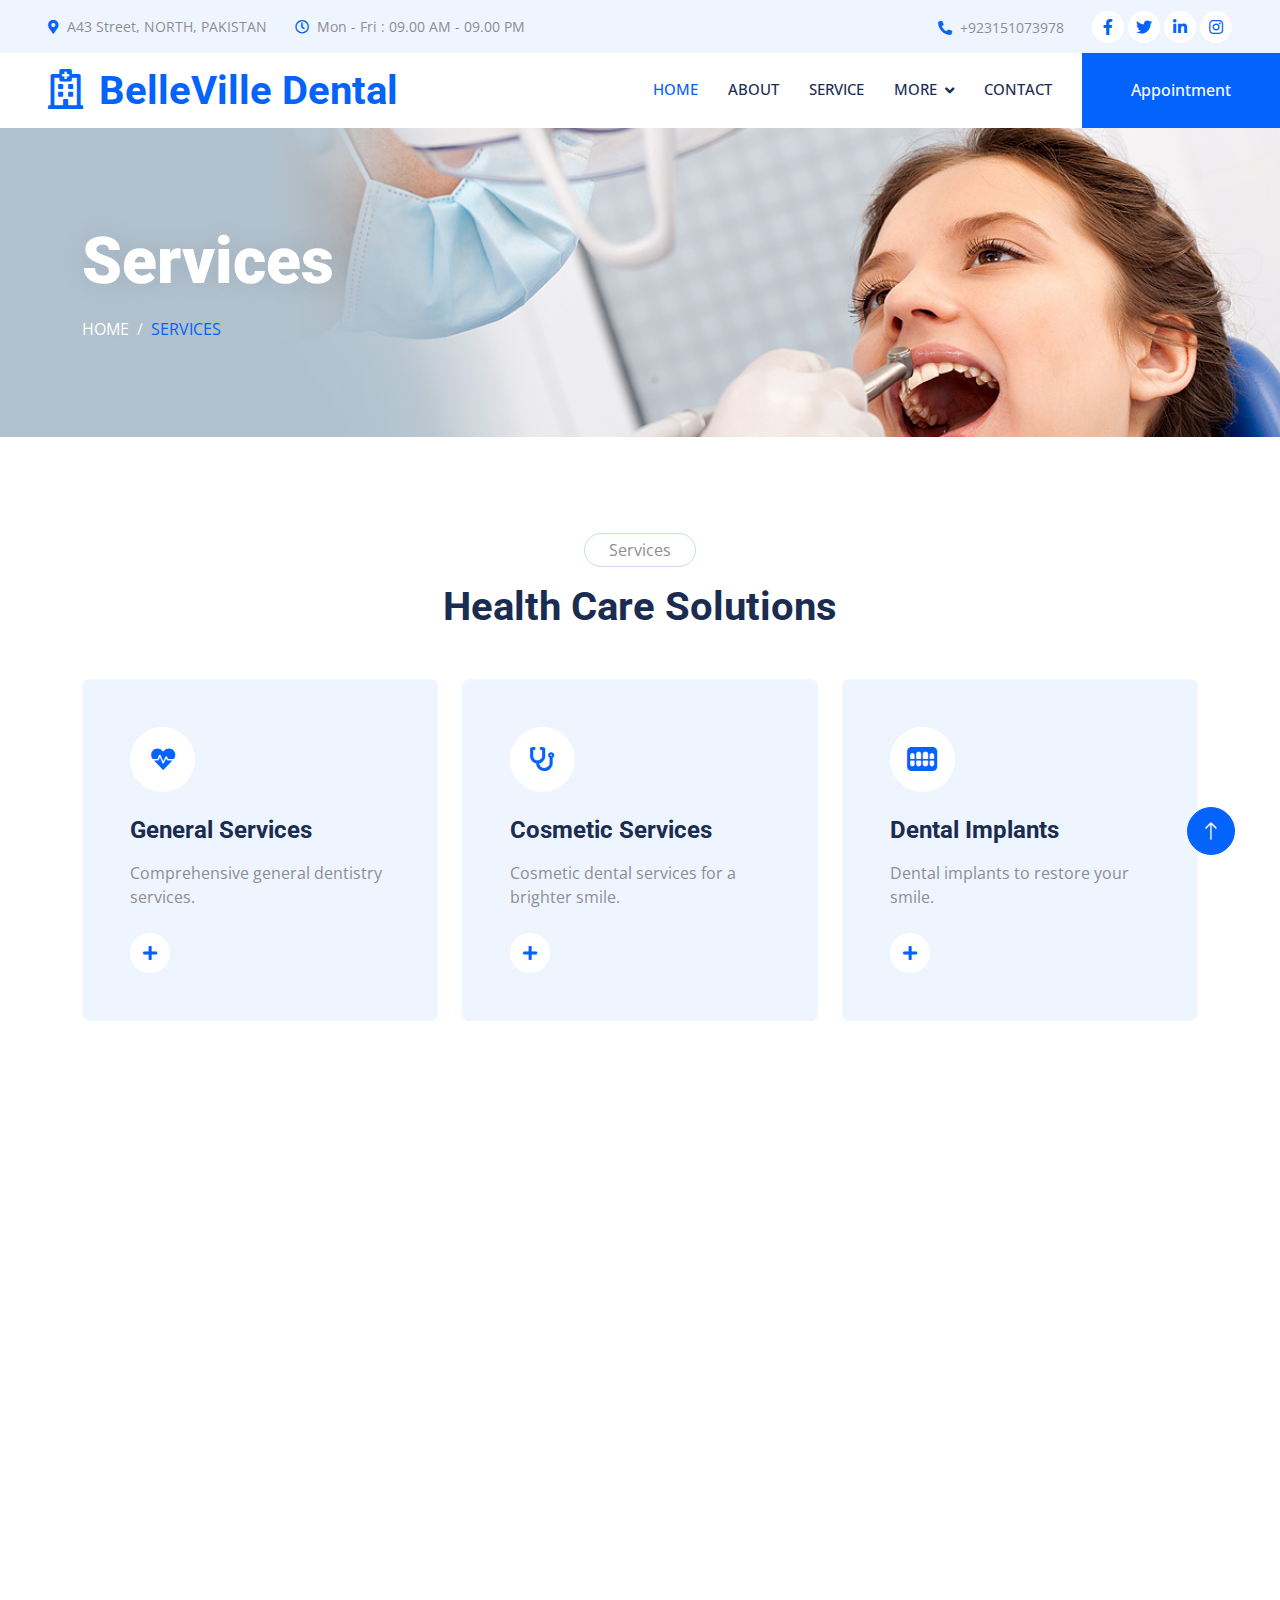
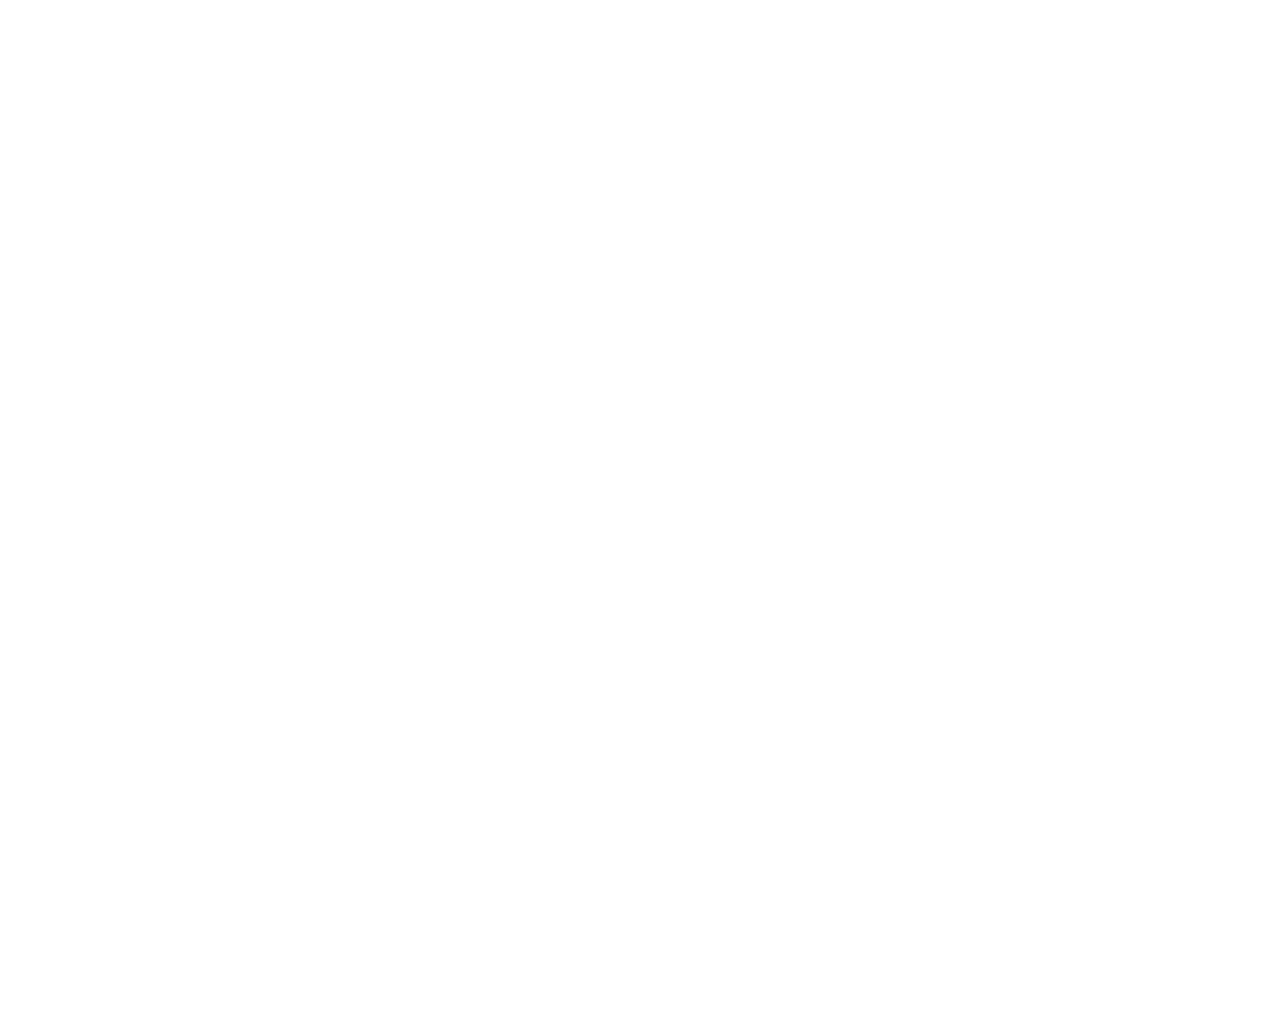
<file: service.html>
<!DOCTYPE html>
<html lang="en">

<head>
    <meta charset="utf-8">
    <title>BelleVille Dental</title>
    <meta content="width=device-width, initial-scale=1.0" name="viewport">
    <meta content="" name="keywords">
    <meta content="" name="description">

    <!-- Favicon -->
    <link href="img/favicon.ico" rel="icon">

    <!-- Google Web Fonts -->
    <link rel="preconnect" href="https://fonts.googleapis.com">
    <link rel="preconnect" href="https://fonts.gstatic.com" crossorigin>
    <link href="https://fonts.googleapis.com/css2?family=Open+Sans:wght@400;500&family=Roboto:wght@500;700;900&display=swap" rel="stylesheet"> 

    <!-- Icon Font Stylesheet -->
    <link href="https://cdnjs.cloudflare.com/ajax/libs/font-awesome/5.10.0/css/all.min.css" rel="stylesheet">
    <link href="https://cdn.jsdelivr.net/npm/bootstrap-icons@1.4.1/font/bootstrap-icons.css" rel="stylesheet">

    <!-- Libraries Stylesheet -->
    <link href="lib/animate/animate.min.css" rel="stylesheet">
    <link href="lib/owlcarousel/assets/owl.carousel.min.css" rel="stylesheet">
    <link href="lib/tempusdominus/css/tempusdominus-bootstrap-4.min.css" rel="stylesheet" />

    <!-- Customized Bootstrap Stylesheet -->
    <link href="css/bootstrap.min.css" rel="stylesheet">

    <!--  Stylesheet -->
    <link href="css/style.css" rel="stylesheet">
</head>

<body>
    <!-- Spinner Start -->
    <div id="spinner" class="show bg-white position-fixed translate-middle w-100 vh-100 top-50 start-50 d-flex align-items-center justify-content-center">
        <div class="spinner-grow text-primary" style="width: 3rem; height: 3rem;" role="status">
            <span class="sr-only">Loading...</span>
        </div>
    </div>
    <!-- Spinner End -->


    <!-- Topbar Start -->
    <div class="container-fluid bg-light p-0 wow fadeIn" data-wow-delay="0.1s">
        <div class="row gx-0 d-none d-lg-flex">
            <div class="col-lg-7 px-5 text-start">
                <div class="h-100 d-inline-flex align-items-center py-3 me-4">
                    <small class="fa fa-map-marker-alt text-primary me-2"></small>
                    <small>A43 Street, NORTH, PAKISTAN</small>
                </div>
                <div class="h-100 d-inline-flex align-items-center py-3">
                    <small class="far fa-clock text-primary me-2"></small>
                    <small>Mon - Fri : 09.00 AM - 09.00 PM</small>
                </div>
            </div>
            <div class="col-lg-5 px-5 text-end">
                <div class="h-100 d-inline-flex align-items-center py-3 me-4">
                    <small class="fa fa-phone-alt text-primary me-2"></small>
                    <small>+923151073978</small>
                </div>
                <div class="h-100 d-inline-flex align-items-center">
                    <a class="btn btn-sm-square rounded-circle bg-white text-primary me-1" href=""><i class="fab fa-facebook-f"></i></a>
                    <a class="btn btn-sm-square rounded-circle bg-white text-primary me-1" href=""><i class="fab fa-twitter"></i></a>
                    <a class="btn btn-sm-square rounded-circle bg-white text-primary me-1" href=""><i class="fab fa-linkedin-in"></i></a>
                    <a class="btn btn-sm-square rounded-circle bg-white text-primary me-0" href=""><i class="fab fa-instagram"></i></a>
                </div>
            </div>
        </div>
    </div>
    <!-- Topbar End -->


    <!-- Navbar Start -->
    <nav class="navbar navbar-expand-lg bg-white navbar-light sticky-top p-0 wow fadeIn" data-wow-delay="0.1s">
        <a href="index.html" class="navbar-brand d-flex align-items-center px-4 px-lg-5">
            <h1 class="m-0 text-primary"><i class="far fa-hospital me-3"></i>BelleVille Dental</h1>
        </a>
        <button type="button" class="navbar-toggler me-4" data-bs-toggle="collapse" data-bs-target="#navbarCollapse">
            <span class="navbar-toggler-icon"></span>
        </button>
        <div class="collapse navbar-collapse" id="navbarCollapse">
            <div class="navbar-nav ms-auto p-4 p-lg-0">
                <a href="index.html" class="nav-item nav-link active">Home</a>
                <a href="about.html" class="nav-item nav-link">About</a>
                <a href="service.html" class="nav-item nav-link">Service</a>
               
                <div class="nav-item dropdown">
                    <a href="#" class="nav-link dropdown-toggle" data-bs-toggle="dropdown">More</a>
                    <div class="dropdown-menu rounded-0 rounded-bottom m-0">
                        <a href="proeducation.html" class="dropdown-item">Professional Education</a>
                        <a href="patient.html" class="dropdown-item">Patient Education</a>
                        <a href="research.html" class="dropdown-item">Research</a>
                        <a href="products.html" class="dropdown-item">Products</a>
                        <a href="ourdoctor.html" class="dropdown-item">Our Doctors</a>
                        <a href="gallery.html" class="dropdown-item">Gallery</a>
                        <a href="sitemap.html" class="dropdown-item">Sitemap</a>


                    </div>
                </div>
                <a href="contact.html" class="nav-item nav-link">Contact</a>
            </div>
            <a href="appointment.html" class="btn btn-primary rounded-0 py-4 px-lg-5 d-none d-lg-block">Appointment</i></a>
        </div>
    </nav>
    <!-- Navbar End -->

    <!-- Page Header Start -->
    <div class="container-fluid page-header py-5 mb-5 wow fadeIn" data-wow-delay="0.1s">
        <div class="container py-5">
            <h1 class="display-3 text-white mb-3 animated slideInDown">Services</h1>
            <nav aria-label="breadcrumb animated slideInDown">
                <ol class="breadcrumb text-uppercase mb-0">
                    <li class="breadcrumb-item"><a class="text-white" href="index.html">Home</a></li>
                    <li class="breadcrumb-item text-primary active" aria-current="page">Services</li>
                </ol>
            </nav>
        </div>
    </div>
    <!-- Page Header End -->


    <!-- Service Start -->
    <div class="container-xxl py-5">
        <div class="container">
            <div class="text-center mx-auto mb-5 wow fadeInUp" data-wow-delay="0.1s" style="max-width: 600px;">
                <p class="d-inline-block border rounded-pill py-1 px-4">Services</p>
                <h1>Health Care Solutions</h1>
            </div>
            <div class="row g-4">
                <div class="col-lg-4 col-md-6 wow fadeInUp" data-wow-delay="0.1s">
                    <div class="service-item bg-light rounded h-100 p-5">
                        <div class="d-inline-flex align-items-center justify-content-center bg-white rounded-circle mb-4" style="width: 65px; height: 65px;">
                            <i class="fa fa-heartbeat text-primary fs-4"></i>
                        </div>
                        <h4 class="mb-3">General Services</h4>
                        <p class="mb-4">Comprehensive general dentistry services.</p>
                        <a class="btn" href=""><i class="fa fa-plus text-primary me-3"></i>Read More</a>
                    </div>
                </div>
                <div class="col-lg-4 col-md-6 wow fadeInUp" data-wow-delay="0.3s">
                    <div class="service-item bg-light rounded h-100 p-5">
                        <div class="d-inline-flex align-items-center justify-content-center bg-white rounded-circle mb-4" style="width: 65px; height: 65px;">
                            <i class="fa fa-stethoscope text-primary fs-4"></i>
                        </div>
                        <h4 class="mb-3">Cosmetic Services
                        </h4>
                        <p class="mb-4">Cosmetic dental services for a brighter smile.</p>
                        <a class="btn" href=""><i class="fa fa-plus text-primary me-3"></i>Read More</a>
                    </div>
                </div>
                <div class="col-lg-4 col-md-6 wow fadeInUp" data-wow-delay="0.5s">
                    <div class="service-item bg-light rounded h-100 p-5">
                        <div class="d-inline-flex align-items-center justify-content-center bg-white rounded-circle mb-4" style="width: 65px; height: 65px;">
                            <i class="fa fa-teeth text-primary fs-4"></i>
                        </div>
                        <h4 class="mb-3">Dental Implants</h4>
                        <p class="mb-4">Dental implants to restore your smile.</p>
                        <a class="btn" href=""><i class="fa fa-plus text-primary me-3"></i>Read More</a>
                    </div>
                </div>
                <div class="col-lg-4 col-md-6 wow fadeInUp" data-wow-delay="0.1s">
                    <div class="service-item bg-light rounded h-100 p-5">
                        <div class="d-inline-flex align-items-center justify-content-center bg-white rounded-circle mb-4" style="width: 65px; height: 65px;">
                            <i class="fa fa-syringe text-primary fs-4"></i>
                        </div>
                        <h4 class="mb-3">Oral Surgery</h4>
                        <p class="mb-4">Oral surgery options for a healthy smile.</p>
                        <a class="btn" href=""><i class="fa fa-plus text-primary me-3"></i>Read More</a>
                    </div>
                </div>
                <div class="col-lg-4 col-md-6 wow fadeInUp" data-wow-delay="0.3s">
                    <div class="service-item bg-light rounded h-100 p-5">
                        <div class="d-inline-flex align-items-center justify-content-center bg-white rounded-circle mb-4" style="width: 65px; height: 65px;">
                            <i class="fa fa-tooth text-primary fs-4"></i>
                        </div>
                        <h4 class="mb-3">Dental Surgery</h4>
                        <p class="mb-4">Our dental team offers dental surgerys.</p>
                        <a class="btn" href=""><i class="fa fa-plus text-primary me-3"></i>Read More</a>
                    </div>
                </div>
                <div class="col-lg-4 col-md-6 wow fadeInUp" data-wow-delay="0.5s">
                    <div class="service-item bg-light rounded h-100 p-5">
                        <div class="d-inline-flex align-items-center justify-content-center bg-white rounded-circle mb-4" style="width: 65px; height: 65px;">
                            <i class="fa fa-user text-primary fs-4"></i>
                        </div>
                        <h4 class="mb-3">Children's Services</h4>
                        <p class="mb-4">Helping your child preserve their oral health.</p>
                        <a class="btn" href=""><i class="fa fa-plus text-primary me-3"></i>Read More</a>
                    </div>
                </div>
            </div>
        </div>
    </div>
    <!-- Service End -->


    <!-- Appointment Start -->
    <div class="container-xxl py-5">
        <div class="container">
            <div class="row g-5">
                <div class="col-lg-6 wow fadeInUp" data-wow-delay="0.1s">
                    <p class="d-inline-block border rounded-pill py-1 px-4">Appointment</p>
                    <h1 class="mb-4">Make An Appointment To Visit Our Doctor</h1>
                    <div class="bg-light rounded d-flex align-items-center p-5 mb-4">
                        <div class="d-flex flex-shrink-0 align-items-center justify-content-center rounded-circle bg-white" style="width: 55px; height: 55px;">
                            <i class="fa fa-phone-alt text-primary"></i>
                        </div>
                        <div class="ms-4">
                            <p class="mb-2">Call Us Now</p>
                            <h5 class="mb-0">+923151073978
                            </h5>
                        </div>
                    </div>
                    <div class="bg-light rounded d-flex align-items-center p-5">
                        <div class="d-flex flex-shrink-0 align-items-center justify-content-center rounded-circle bg-white" style="width: 55px; height: 55px;">
                            <i class="fa fa-envelope-open text-primary"></i>
                        </div>
                        <div class="ms-4">
                            <p class="mb-2">Mail Us Now</p>
                            <h5 class="mb-0">BelleVilleDental.com</h5>
                        </div>
                    </div>
                </div>
                <div class="col-lg-6 wow fadeInUp" data-wow-delay="0.5s">
                    <div class="bg-light rounded h-100 d-flex align-items-center p-5">
                        <form>
                            <div class="row g-3">
                                <div class="col-12 col-sm-6">
                                    <input type="text" class="form-control border-0" placeholder="Your Name" style="height: 55px;">
                                </div>
                                <div class="col-12 col-sm-6">
                                    <input type="email" class="form-control border-0" placeholder="Your Email" style="height: 55px;">
                                </div>
                                <div class="col-12 col-sm-6">
                                    <input type="text" class="form-control border-0" placeholder="Your Mobile" style="height: 55px;">
                                </div>
                                <div class="col-12 col-sm-6">
                                    <select class="form-select border-0" style="height: 55px;">
                                        <option selected>Choose Doctors</option>
                                        <option value="1">Dr. Kelly</option>
                                        <option value="2">Dr. Hash</option>
                                        <option value="3">Dr. Maged</option>
                                        <option value="3">Dr. Heather</option>
                                    </select>
                                </div>
                                <div class="col-12 col-sm-6">
                                    <div class="date" id="date" data-target-input="nearest">
                                        <input type="text"
                                            class="form-control border-0 datetimepicker-input"
                                            placeholder="Choose Date" data-target="#date" data-toggle="datetimepicker" style="height: 55px;">
                                    </div>
                                </div>
                                <div class="col-12 col-sm-6">
                                    <div class="time" id="time" data-target-input="nearest">
                                        <input type="text"
                                            class="form-control border-0 datetimepicker-input"
                                            placeholder="Choose Date" data-target="#time" data-toggle="datetimepicker" style="height: 55px;">
                                    </div>
                                </div>
                                <div class="col-12">
                                    <textarea class="form-control border-0" rows="5" placeholder="Describe your problem"></textarea>
                                </div>
                                <div class="col-12">
                                    <button class="btn btn-primary w-100 py-3" type="submit">Book Appointment</button>
                                </div>
                            </div>
                        </form>
                    </div>
                </div>
            </div>
        </div>
    </div>
    <!-- Appointment End -->


   
<!-- Footer Start -->
    <div class="container-fluid bg-dark text-light footer mt-5 pt-5 wow fadeIn" data-wow-delay="0.1s">
        <div class="container py-5">
            <div class="row g-5">
                <div class="col-lg-3 col-md-6">
                    <h5 class="text-light mb-4">Address</h5>
                    <p class="mb-2"><i class="fa fa-map-marker-alt me-3"></i>A43 Street, NORTH, PAKISTAN</p>
                    <p class="mb-2"><i class="fa fa-phone-alt me-3"></i>+923151073978</p>
                    <p class="mb-2"><i class="fa fa-envelope me-3"></i>BelleVilleDental.com</p>
                    <div class="d-flex pt-2">
                        <a class="btn btn-outline-light btn-social rounded-circle" href=""><i class="fab fa-twitter"></i></a>
                        <a class="btn btn-outline-light btn-social rounded-circle" href=""><i class="fab fa-facebook-f"></i></a>
                        <a class="btn btn-outline-light btn-social rounded-circle" href=""><i class="fab fa-youtube"></i></a>
                        <a class="btn btn-outline-light btn-social rounded-circle" href=""><i class="fab fa-linkedin-in"></i></a>
                    </div>
                </div>
                <div class="col-lg-3 col-md-6">
                    <h5 class="text-light mb-4">Services</h5>
                    <a class="btn btn-link" href="proeducation.html">Professional Education</a>
                    <a class="btn btn-link" href="patient.html">Patient Education</a>
                    <a class="btn btn-link" href="research.html">Research</a>
                    <a class="btn btn-link" href="products.html">Products</a>
                    <a class="btn btn-link" href="ourdoctor.html">Our Doctors</a>
                </div>
                <div class="col-lg-3 col-md-6">
                    <h5 class="text-light mb-4">Quick Links</h5>
                    <a class="btn btn-link" href="about.html">About Us</a>
                    <a class="btn btn-link" href="contact.html">Contact Us</a>
                    <a class="btn btn-link" href="sitemap.html">SiteMap</a>
                    <a class="btn btn-link" href="gallery.html">Gallery</a>
                </div>
                <div class="col-lg-3 col-md-6">
                    
                    <div class="position-relative mx-auto" style="max-width: 400px;"> <br><br><br>
                        <input class="form-control border-0 w-100 py-3 ps-4 pe-5" type="text" placeholder="Your email" > 
                        <button type="button" class="btn btn-primary py-2 position-absolute top-0 end-0 mt-2 me-2">SignUp</button>
                        
                        
                    </div>
                </div>
            </div>
        </div>
        <div class="container">
            <div class="copyright">
                <div class="row">
                    <div class="col-md-6 text-center text-md-start mb-3 mb-md-0">
                        &copy; <a class="border-bottom" href="index.html">BelleVilleDental</a> Designed And Developed by <a class="border-bottom" href="#">Aptech I.I.C Batch 2207B</a> .
                    </div>
                    <div class="col-md-6 text-center text-md-end">
                        Designed By: </br>
                        <a>Muhammad Taha</a></br>
                        <a>Muhammad Suleman</a></br>
                        <a>Muhammad Ayub</a></br>
                        <a>Raza Hussain</a></br>
                    </div>
                </div>
            </div>
        </div>
    </div>
    <!-- Footer End -->


    <!-- Back to Top -->
    <a href="#" class="btn btn-lg btn-primary btn-lg-square rounded-circle back-to-top"><i class="bi bi-arrow-up"></i></a>


    <!-- JavaScript Libraries -->
    <script src="https://code.jquery.com/jquery-3.4.1.min.js"></script>
    <script src="https://cdn.jsdelivr.net/npm/bootstrap@5.0.0/dist/js/bootstrap.bundle.min.js"></script>
    <script src="lib/wow/wow.min.js"></script>
    <script src="lib/easing/easing.min.js"></script>
    <script src="lib/waypoints/waypoints.min.js"></script>
    <script src="lib/counterup/counterup.min.js"></script>
    <script src="lib/owlcarousel/owl.carousel.min.js"></script>
    <script src="lib/tempusdominus/js/moment.min.js"></script>
    <script src="lib/tempusdominus/js/moment-timezone.min.js"></script>
    <script src="lib/tempusdominus/js/tempusdominus-bootstrap-4.min.js"></script>

    <!-- Javascript -->
    <script src="js/main.js"></script>
</body>

</html>
</file>
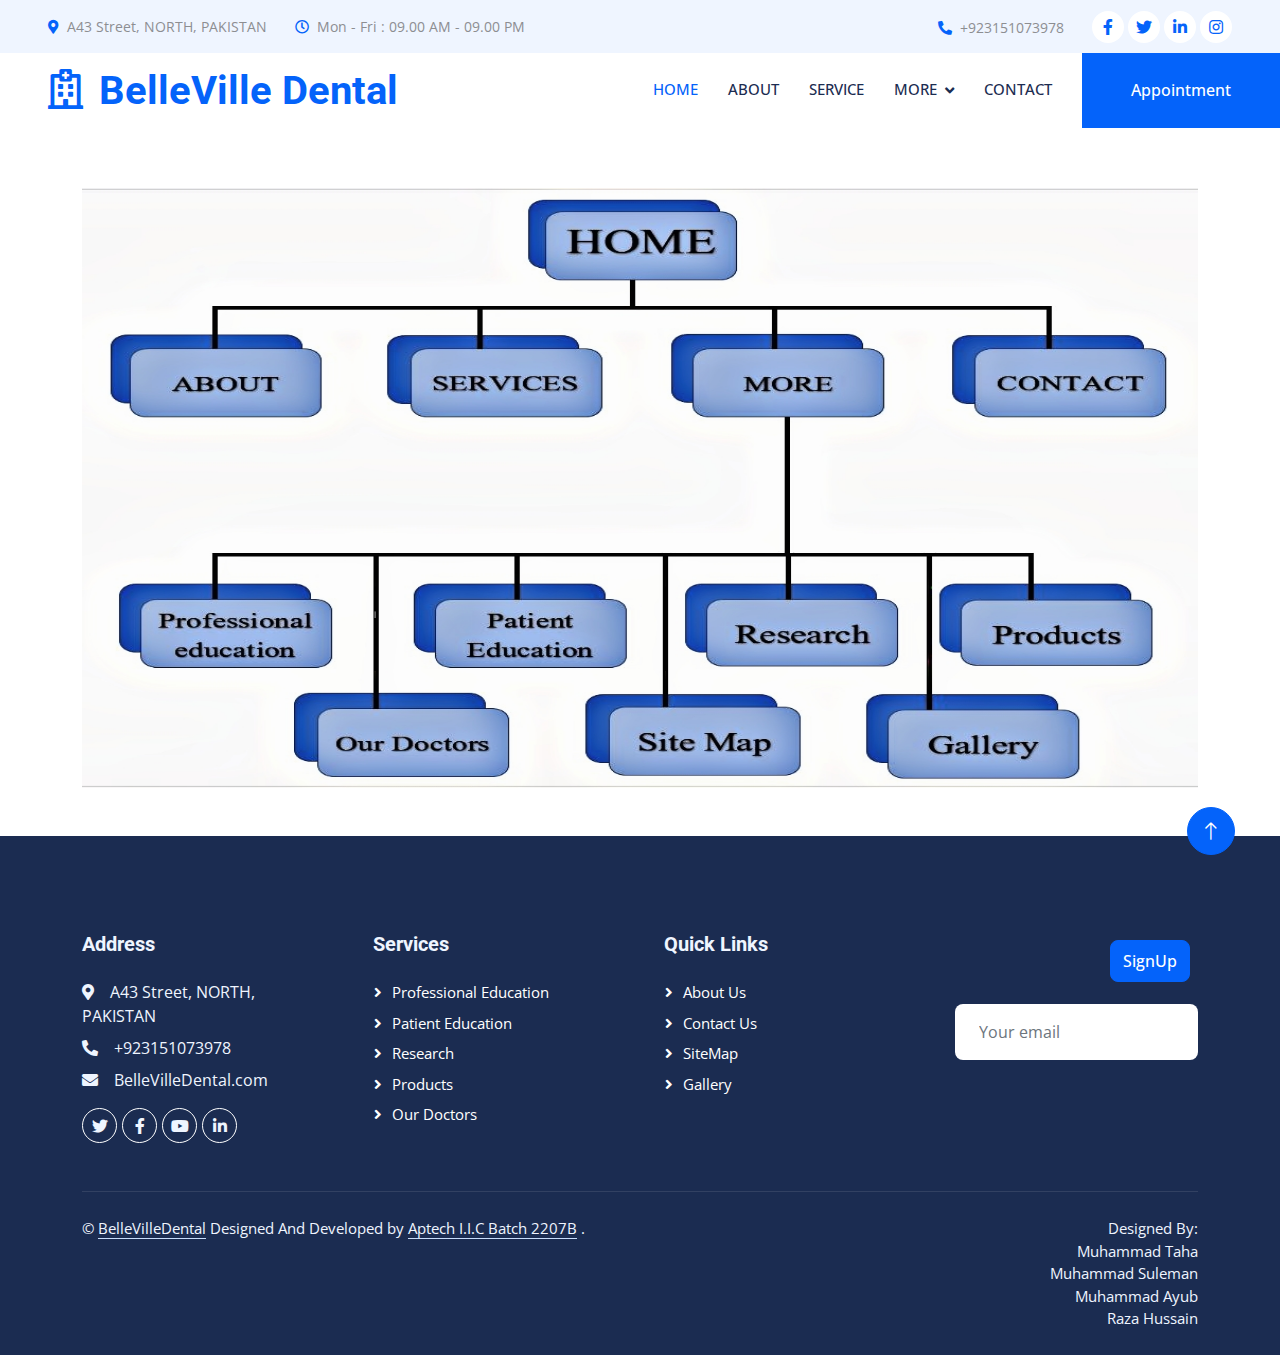
<file: sitemap.html>
<!DOCTYPE html>
<html lang="en">

<head>
    <meta charset="utf-8">
    <title> BelleVille Dental</title>
    <meta content="width=device-width, initial-scale=1.0" name="viewport">
    <meta content="" name="keywords">
    <meta content="" name="description">

    <!-- Favicon -->
    <link href="img/favicon.ico" rel="icon">

    <!-- Google Web Fonts -->
    <link rel="preconnect" href="https://fonts.googleapis.com">
    <link rel="preconnect" href="https://fonts.gstatic.com" crossorigin>
    <link href="https://fonts.googleapis.com/css2?family=Open+Sans:wght@400;500&family=Roboto:wght@500;700;900&display=swap" rel="stylesheet"> 

    <!-- Icon Font Stylesheet -->
    <link href="https://cdnjs.cloudflare.com/ajax/libs/font-awesome/5.10.0/css/all.min.css" rel="stylesheet">
    <link href="https://cdn.jsdelivr.net/npm/bootstrap-icons@1.4.1/font/bootstrap-icons.css" rel="stylesheet">

    <!-- Libraries Stylesheet -->
    <link href="lib/animate/animate.min.css" rel="stylesheet">
    <link href="lib/owlcarousel/assets/owl.carousel.min.css" rel="stylesheet">
    <link href="lib/tempusdominus/css/tempusdominus-bootstrap-4.min.css" rel="stylesheet" />

    <!-- Customized Bootstrap Stylesheet -->
    <link href="css/bootstrap.min.css" rel="stylesheet">

    <!-- Stylesheet -->
    <link href="css/style.css" rel="stylesheet">

</head>

<body>
    <!-- Spinner Start -->
    <div id="spinner" class="show bg-white position-fixed translate-middle w-100 vh-100 top-50 start-50 d-flex align-items-center justify-content-center">
        <div class="spinner-grow text-primary" style="width: 3rem; height: 3rem;" role="status">
            <span class="sr-only">Loading...</span>
        </div>
    </div>
    <!-- Spinner End -->


    <!-- Topbar Start -->
    <div class="container-fluid bg-light p-0 wow fadeIn" data-wow-delay="0.1s">
        <div class="row gx-0 d-none d-lg-flex">
            <div class="col-lg-7 px-5 text-start">
                <div class="h-100 d-inline-flex align-items-center py-3 me-4">
                    <small class="fa fa-map-marker-alt text-primary me-2"></small>
                    <small>A43 Street, NORTH, PAKISTAN</small>
                </div>
                <div class="h-100 d-inline-flex align-items-center py-3">
                    <small class="far fa-clock text-primary me-2"></small>
                    <small>Mon - Fri : 09.00 AM - 09.00 PM</small>
                </div>
            </div>
            <div class="col-lg-5 px-5 text-end">
                <div class="h-100 d-inline-flex align-items-center py-3 me-4">
                    <small class="fa fa-phone-alt text-primary me-2"></small>
                    <small>+923151073978</small>
                </div>
                <div class="h-100 d-inline-flex align-items-center">
                    <a class="btn btn-sm-square rounded-circle bg-white text-primary me-1" href=""><i class="fab fa-facebook-f"></i></a>
                    <a class="btn btn-sm-square rounded-circle bg-white text-primary me-1" href=""><i class="fab fa-twitter"></i></a>
                    <a class="btn btn-sm-square rounded-circle bg-white text-primary me-1" href=""><i class="fab fa-linkedin-in"></i></a>
                    <a class="btn btn-sm-square rounded-circle bg-white text-primary me-0" href=""><i class="fab fa-instagram"></i></a>
                </div>
            </div>
        </div>
    </div>
    <!-- Topbar End -->


      <!-- Navbar Start -->
    <nav class="navbar navbar-expand-lg bg-white navbar-light sticky-top p-0 wow fadeIn" data-wow-delay="0.1s">
        <a href="index.html" class="navbar-brand d-flex align-items-center px-4 px-lg-5">
            <h1 class="m-0 text-primary"><i class="far fa-hospital me-3"></i>BelleVille Dental</h1>
        </a>
        <button type="button" class="navbar-toggler me-4" data-bs-toggle="collapse" data-bs-target="#navbarCollapse">
            <span class="navbar-toggler-icon"></span>
        </button>
        <div class="collapse navbar-collapse" id="navbarCollapse">
            <div class="navbar-nav ms-auto p-4 p-lg-0">
                <a href="index.html" class="nav-item nav-link active">Home</a>
                <a href="about.html" class="nav-item nav-link">About</a>
                <a href="service.html" class="nav-item nav-link">Service</a>
               
                <div class="nav-item dropdown">
                    <a href="#" class="nav-link dropdown-toggle" data-bs-toggle="dropdown">More</a>
                    <div class="dropdown-menu rounded-0 rounded-bottom m-0">
                        <a href="proeducation.html" class="dropdown-item">Professional Education</a>
                        <a href="patient.html" class="dropdown-item">Patient Education</a>
                        <a href="research.html" class="dropdown-item">Research</a>
                        <a href="products.html" class="dropdown-item">Products</a>
                        <a href="ourdoctor.html" class="dropdown-item">Our Doctors</a>
                        <a href="gallery.html" class="dropdown-item">Gallery</a>
                        <a href="sitemap.html" class="dropdown-item">Sitemap</a>


                    </div>
                </div>
                <a href="contact.html" class="nav-item nav-link">Contact</a>
            </div>
            <a href="appointment.html" class="btn btn-primary rounded-0 py-4 px-lg-5 d-none d-lg-block">Appointment</i></a>
        </div>
    </nav>
    <!-- Navbar End -->

<!-- site map -->
<div class="container">
    <div class="row">
<div class="col-md 12">
<img src="img/sitemap.jpg" alt="" style="height: 600px; width: 100%; margin-top: 60px;">
</div>
    </div>

</div>
 <!-- site map-->


   <!-- Footer Start -->
   <div class="container-fluid bg-dark text-light footer mt-5 pt-5 wow fadeIn" data-wow-delay="0.1s">
    <div class="container py-5">
        <div class="row g-5">
            <div class="col-lg-3 col-md-6">
                <h5 class="text-light mb-4">Address</h5>
                <p class="mb-2"><i class="fa fa-map-marker-alt me-3"></i>A43 Street, NORTH, PAKISTAN</p>
                <p class="mb-2"><i class="fa fa-phone-alt me-3"></i>+923151073978</p>
                <p class="mb-2"><i class="fa fa-envelope me-3"></i>BelleVilleDental.com</p>
                <div class="d-flex pt-2">
                    <a class="btn btn-outline-light btn-social rounded-circle" href=""><i class="fab fa-twitter"></i></a>
                    <a class="btn btn-outline-light btn-social rounded-circle" href=""><i class="fab fa-facebook-f"></i></a>
                    <a class="btn btn-outline-light btn-social rounded-circle" href=""><i class="fab fa-youtube"></i></a>
                    <a class="btn btn-outline-light btn-social rounded-circle" href=""><i class="fab fa-linkedin-in"></i></a>
                </div>
            </div>
            <div class="col-lg-3 col-md-6">
                <h5 class="text-light mb-4">Services</h5>
                <a class="btn btn-link" href="proeducation.html">Professional Education</a>
                <a class="btn btn-link" href="patient.html">Patient Education</a>
                <a class="btn btn-link" href="research.html">Research</a>
                <a class="btn btn-link" href="products.html">Products</a>
                <a class="btn btn-link" href="ourdoctor.html">Our Doctors</a>
            </div>
            <div class="col-lg-3 col-md-6">
                <h5 class="text-light mb-4">Quick Links</h5>
                <a class="btn btn-link" href="about.html">About Us</a>
                <a class="btn btn-link" href="contact.html">Contact Us</a>
                <a class="btn btn-link" href="sitemap.html">SiteMap</a>
                <a class="btn btn-link" href="gallery.html">Gallery</a>
            </div>
            <div class="col-lg-3 col-md-6">
                
                <div class="position-relative mx-auto" style="max-width: 400px;"> <br><br><br>
                    <input class="form-control border-0 w-100 py-3 ps-4 pe-5" type="text" placeholder="Your email" > 
                    <button type="button" class="btn btn-primary py-2 position-absolute top-0 end-0 mt-2 me-2">SignUp</button>
                    
                    
                </div>
            </div>
        </div>
    </div>
    <div class="container">
        <div class="copyright">
            <div class="row">
                <div class="col-md-6 text-center text-md-start mb-3 mb-md-0">
                    &copy; <a class="border-bottom" href="index.html">BelleVilleDental</a> Designed And Developed by <a class="border-bottom" href="#">Aptech I.I.C Batch 2207B</a> .
                </div>
                <div class="col-md-6 text-center text-md-end">
                    Designed By: </br>
                    <a>Muhammad Taha</a></br>
                    <a>Muhammad Suleman</a></br>
                    <a>Muhammad Ayub</a></br>
                    <a>Raza Hussain</a></br>
                </div>
            </div>
        </div>
    </div>
</div>
<!-- Footer End -->

    
    
        <!-- Back to Top -->
        <a href="#" class="btn btn-lg btn-primary btn-lg-square rounded-circle back-to-top"><i class="bi bi-arrow-up"></i></a>
    
    
        <!-- JavaScript Libraries -->
        <script src="https://code.jquery.com/jquery-3.4.1.min.js"></script>
        <script src="https://cdn.jsdelivr.net/npm/bootstrap@5.0.0/dist/js/bootstrap.bundle.min.js"></script>
        <script src="lib/wow/wow.min.js"></script>
        <script src="lib/easing/easing.min.js"></script>
        <script src="lib/waypoints/waypoints.min.js"></script>
        <script src="lib/counterup/counterup.min.js"></script>
        <script src="lib/owlcarousel/owl.carousel.min.js"></script>
        <script src="lib/tempusdominus/js/moment.min.js"></script>
        <script src="lib/tempusdominus/js/moment-timezone.min.js"></script>
        <script src="lib/tempusdominus/js/tempusdominus-bootstrap-4.min.js"></script>
    
        <!-- Javascript -->
        <script src="js/main.js"></script>
    </body>
    
    </html>
</file>
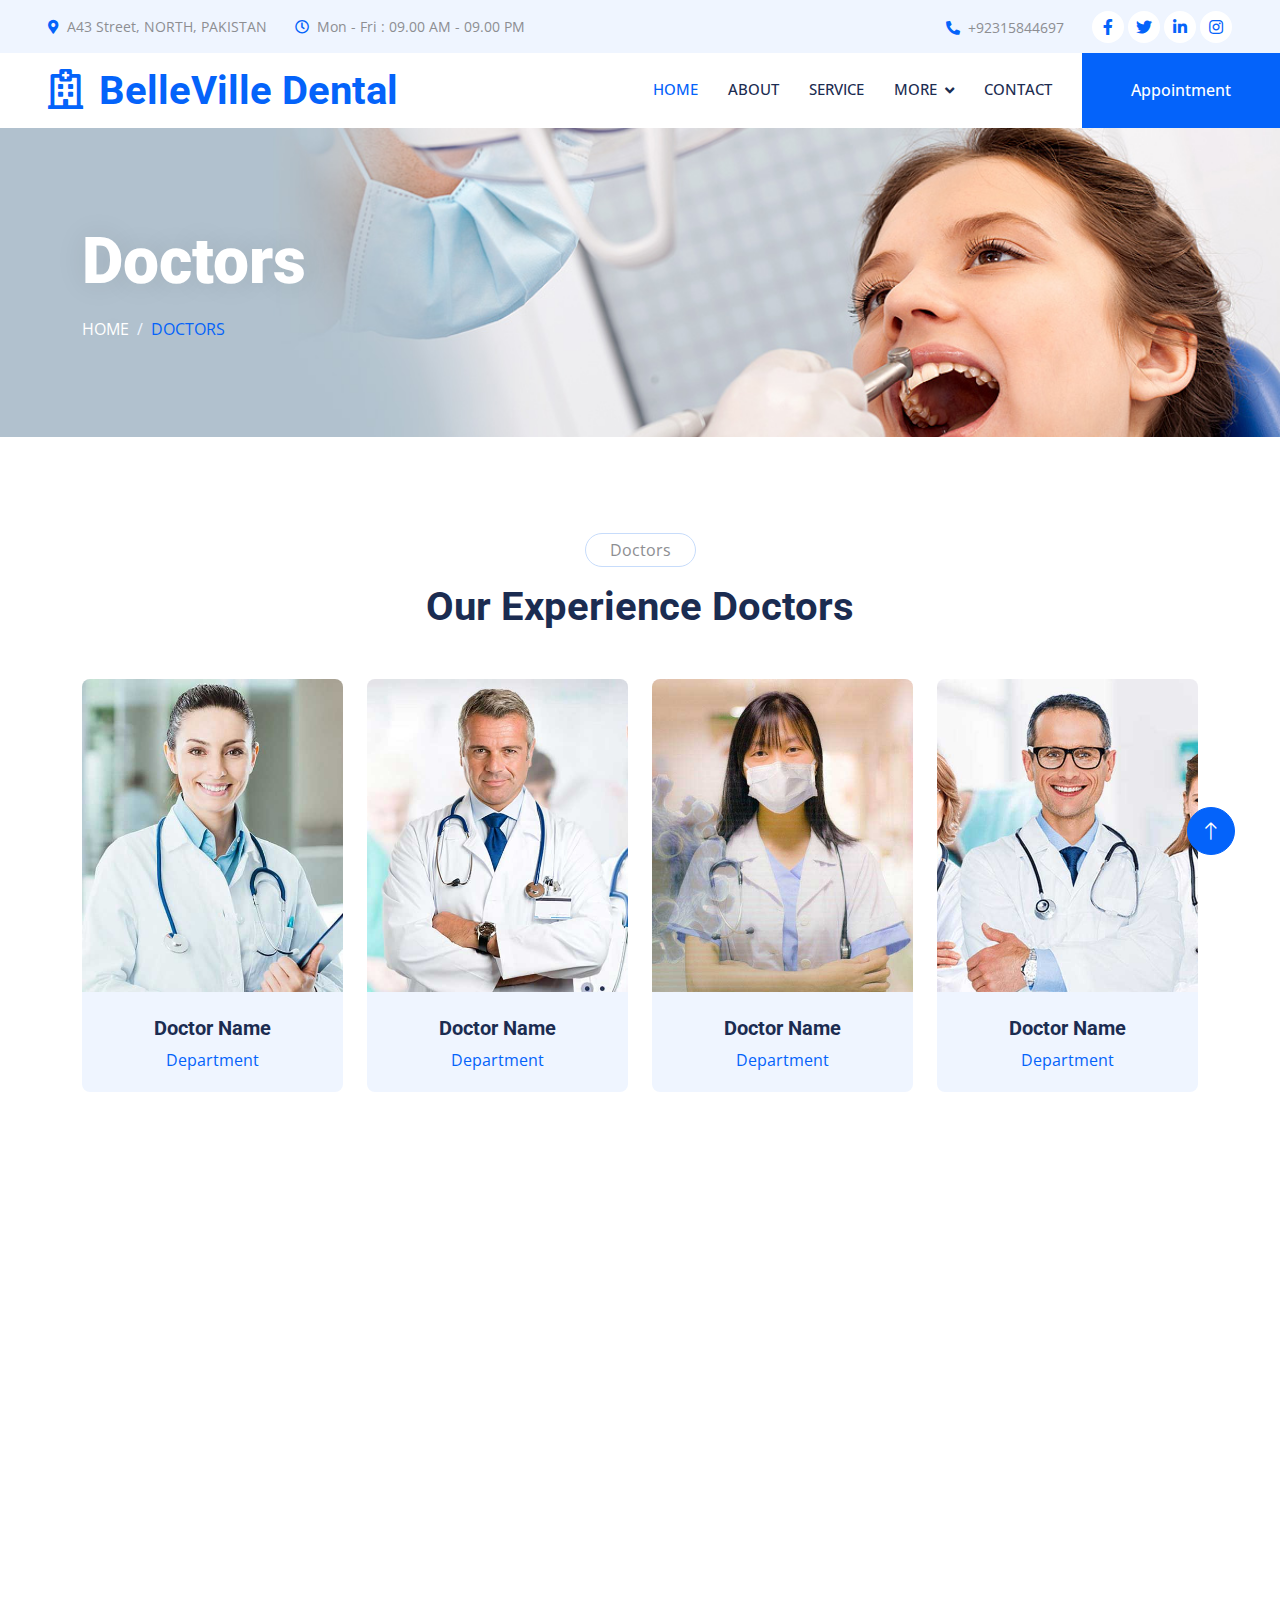
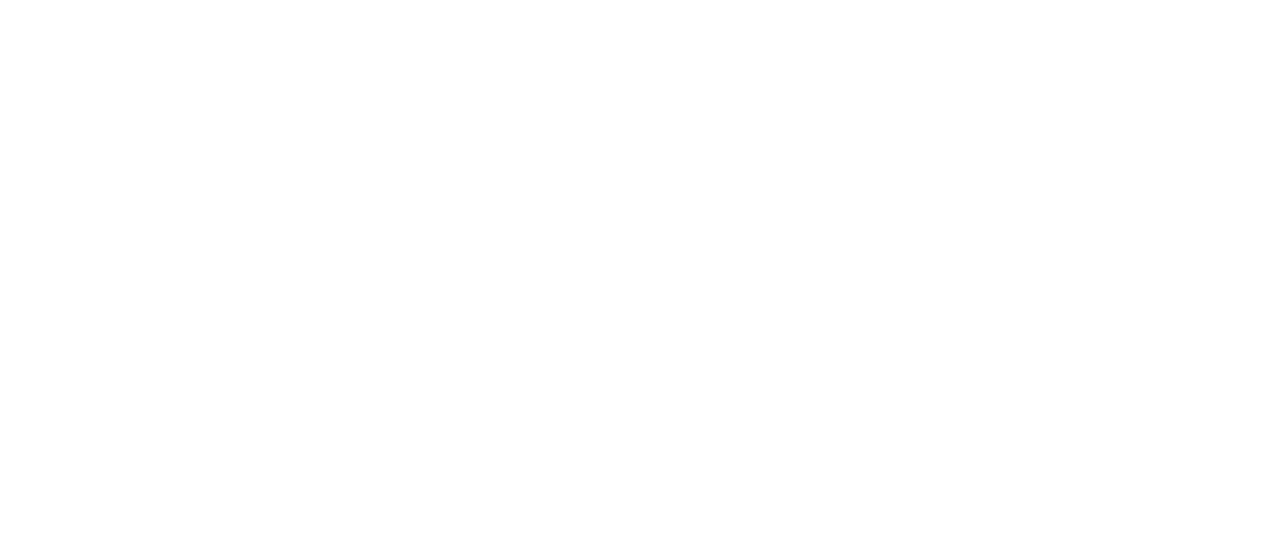
<file: team.html>
<!DOCTYPE html>
<html lang="en">

<head>
    <meta charset="utf-8">
    <title>BelleVille Dental</title>
    <meta content="width=device-width, initial-scale=1.0" name="viewport">
    <meta content="" name="keywords">
    <meta content="" name="description">

    <!-- Favicon -->
    <link href="img/favicon.ico" rel="icon">

    <!-- Google Web Fonts -->
    <link rel="preconnect" href="https://fonts.googleapis.com">
    <link rel="preconnect" href="https://fonts.gstatic.com" crossorigin>
    <link href="https://fonts.googleapis.com/css2?family=Open+Sans:wght@400;500&family=Roboto:wght@500;700;900&display=swap" rel="stylesheet"> 

    <!-- Icon Font Stylesheet -->
    <link href="https://cdnjs.cloudflare.com/ajax/libs/font-awesome/5.10.0/css/all.min.css" rel="stylesheet">
    <link href="https://cdn.jsdelivr.net/npm/bootstrap-icons@1.4.1/font/bootstrap-icons.css" rel="stylesheet">

    <!-- Libraries Stylesheet -->
    <link href="lib/animate/animate.min.css" rel="stylesheet">
    <link href="lib/owlcarousel/assets/owl.carousel.min.css" rel="stylesheet">
    <link href="lib/tempusdominus/css/tempusdominus-bootstrap-4.min.css" rel="stylesheet" />

    <!-- Customized Bootstrap Stylesheet -->
    <link href="css/bootstrap.min.css" rel="stylesheet">

    <!--  Stylesheet -->
    <link href="css/style.css" rel="stylesheet">
</head>

<body>
    <!-- Spinner Start -->
    <div id="spinner" class="show bg-white position-fixed translate-middle w-100 vh-100 top-50 start-50 d-flex align-items-center justify-content-center">
        <div class="spinner-grow text-primary" style="width: 3rem; height: 3rem;" role="status">
            <span class="sr-only">Loading...</span>
        </div>
    </div>
    <!-- Spinner End -->


    <!-- Topbar Start -->
    <div class="container-fluid bg-light p-0 wow fadeIn" data-wow-delay="0.1s">
        <div class="row gx-0 d-none d-lg-flex">
            <div class="col-lg-7 px-5 text-start">
                <div class="h-100 d-inline-flex align-items-center py-3 me-4">
                    <small class="fa fa-map-marker-alt text-primary me-2"></small>
                    <small>A43 Street, NORTH, PAKISTAN</small>
                </div>
                <div class="h-100 d-inline-flex align-items-center py-3">
                    <small class="far fa-clock text-primary me-2"></small>
                    <small>Mon - Fri : 09.00 AM - 09.00 PM</small>
                </div>
            </div>
            <div class="col-lg-5 px-5 text-end">
                <div class="h-100 d-inline-flex align-items-center py-3 me-4">
                    <small class="fa fa-phone-alt text-primary me-2"></small>
                    <small>+92315844697</small>
                </div>
                <div class="h-100 d-inline-flex align-items-center">
                    <a class="btn btn-sm-square rounded-circle bg-white text-primary me-1" href=""><i class="fab fa-facebook-f"></i></a>
                    <a class="btn btn-sm-square rounded-circle bg-white text-primary me-1" href=""><i class="fab fa-twitter"></i></a>
                    <a class="btn btn-sm-square rounded-circle bg-white text-primary me-1" href=""><i class="fab fa-linkedin-in"></i></a>
                    <a class="btn btn-sm-square rounded-circle bg-white text-primary me-0" href=""><i class="fab fa-instagram"></i></a>
                </div>
            </div>
        </div>
    </div>
    <!-- Topbar End -->


    <!-- Navbar Start -->
    <nav class="navbar navbar-expand-lg bg-white navbar-light sticky-top p-0 wow fadeIn" data-wow-delay="0.1s">
        <a href="index.html" class="navbar-brand d-flex align-items-center px-4 px-lg-5">
            <h1 class="m-0 text-primary"><i class="far fa-hospital me-3"></i>BelleVille Dental</h1>
        </a>
        <button type="button" class="navbar-toggler me-4" data-bs-toggle="collapse" data-bs-target="#navbarCollapse">
            <span class="navbar-toggler-icon"></span>
        </button>
        <div class="collapse navbar-collapse" id="navbarCollapse">
            <div class="navbar-nav ms-auto p-4 p-lg-0">
                <a href="index.html" class="nav-item nav-link active">Home</a>
                <a href="about.html" class="nav-item nav-link">About</a>
                <a href="service.html" class="nav-item nav-link">Service</a>
               
                <div class="nav-item dropdown">
                    <a href="#" class="nav-link dropdown-toggle" data-bs-toggle="dropdown">More</a>
                    <div class="dropdown-menu rounded-0 rounded-bottom m-0">
                        <a href="proeducation.html" class="dropdown-item">Professional Education</a>
                        <a href="patient.html" class="dropdown-item">Patient Education</a>
                        <a href="research.html" class="dropdown-item">Research</a>
                        <a href="products.html" class="dropdown-item">Products</a>
                        <a href="ourdoctor.html" class="dropdown-item">Our Doctors</a>
                        <a href="gallery.html" class="dropdown-item">Gallery</a>
                        <a href="sitemap.html" class="dropdown-item">Sitemap</a>


                    </div>
                </div>
                <a href="contact.html" class="nav-item nav-link">Contact</a>
            </div>
            <a href="appointment.html" class="btn btn-primary rounded-0 py-4 px-lg-5 d-none d-lg-block">Appointment</i></a>
        </div>
    </nav>
    <!-- Navbar End -->


    <!-- Page Header Start -->
    <div class="container-fluid page-header py-5 mb-5 wow fadeIn" data-wow-delay="0.1s">
        <div class="container py-5">
            <h1 class="display-3 text-white mb-3 animated slideInDown">Doctors</h1>
            <nav aria-label="breadcrumb animated slideInDown">
                <ol class="breadcrumb text-uppercase mb-0">
                    <li class="breadcrumb-item"><a class="text-white" href="index.html">Home</a></li>
                    <li class="breadcrumb-item text-primary active" aria-current="page">Doctors</li>
                </ol>
            </nav>
        </div>
    </div>
    <!-- Page Header End -->


    <!-- Team Start -->
    <div class="container-xxl py-5">
        <div class="container">
            <div class="text-center mx-auto mb-5 wow fadeInUp" data-wow-delay="0.1s" style="max-width: 600px;">
                <p class="d-inline-block border rounded-pill py-1 px-4">Doctors</p>
                <h1>Our Experience Doctors</h1>
            </div>
            <div class="row g-4">
                <div class="col-lg-3 col-md-6 wow fadeInUp" data-wow-delay="0.1s">
                    <div class="team-item position-relative rounded overflow-hidden">
                        <div class="overflow-hidden">
                            <img class="img-fluid" src="img/team-1.jpg" alt="">
                        </div>
                        <div class="team-text bg-light text-center p-4">
                            <h5>Doctor Name</h5>
                            <p class="text-primary">Department</p>
                            <div class="team-social text-center">
                                <a class="btn btn-square" href=""><i class="fab fa-facebook-f"></i></a>
                                <a class="btn btn-square" href=""><i class="fab fa-twitter"></i></a>
                                <a class="btn btn-square" href=""><i class="fab fa-instagram"></i></a>
                            </div>
                        </div>
                    </div>
                </div>
                <div class="col-lg-3 col-md-6 wow fadeInUp" data-wow-delay="0.3s">
                    <div class="team-item position-relative rounded overflow-hidden">
                        <div class="overflow-hidden">
                            <img class="img-fluid" src="img/team-2.jpg" alt="">
                        </div>
                        <div class="team-text bg-light text-center p-4">
                            <h5>Doctor Name</h5>
                            <p class="text-primary">Department</p>
                            <div class="team-social text-center">
                                <a class="btn btn-square" href=""><i class="fab fa-facebook-f"></i></a>
                                <a class="btn btn-square" href=""><i class="fab fa-twitter"></i></a>
                                <a class="btn btn-square" href=""><i class="fab fa-instagram"></i></a>
                            </div>
                        </div>
                    </div>
                </div>
                <div class="col-lg-3 col-md-6 wow fadeInUp" data-wow-delay="0.5s">
                    <div class="team-item position-relative rounded overflow-hidden">
                        <div class="overflow-hidden">
                            <img class="img-fluid" src="img/team-3.jpg" alt="">
                        </div>
                        <div class="team-text bg-light text-center p-4">
                            <h5>Doctor Name</h5>
                            <p class="text-primary">Department</p>
                            <div class="team-social text-center">
                                <a class="btn btn-square" href=""><i class="fab fa-facebook-f"></i></a>
                                <a class="btn btn-square" href=""><i class="fab fa-twitter"></i></a>
                                <a class="btn btn-square" href=""><i class="fab fa-instagram"></i></a>
                            </div>
                        </div>
                    </div>
                </div>
                <div class="col-lg-3 col-md-6 wow fadeInUp" data-wow-delay="0.7s">
                    <div class="team-item position-relative rounded overflow-hidden">
                        <div class="overflow-hidden">
                            <img class="img-fluid" src="img/team-4.jpg" alt="">
                        </div>
                        <div class="team-text bg-light text-center p-4">
                            <h5>Doctor Name</h5>
                            <p class="text-primary">Department</p>
                            <div class="team-social text-center">
                                <a class="btn btn-square" href=""><i class="fab fa-facebook-f"></i></a>
                                <a class="btn btn-square" href=""><i class="fab fa-twitter"></i></a>
                                <a class="btn btn-square" href=""><i class="fab fa-instagram"></i></a>
                            </div>
                        </div>
                    </div>
                </div>
                <div class="col-lg-3 col-md-6 wow fadeInUp" data-wow-delay="0.1s">
                    <div class="team-item position-relative rounded overflow-hidden">
                        <div class="overflow-hidden">
                            <img class="img-fluid" src="img/team-2.jpg" alt="">
                        </div>
                        <div class="team-text bg-light text-center p-4">
                            <h5>Doctor Name</h5>
                            <p class="text-primary">Department</p>
                            <div class="team-social text-center">
                                <a class="btn btn-square" href=""><i class="fab fa-facebook-f"></i></a>
                                <a class="btn btn-square" href=""><i class="fab fa-twitter"></i></a>
                                <a class="btn btn-square" href=""><i class="fab fa-instagram"></i></a>
                            </div>
                        </div>
                    </div>
                </div>
                <div class="col-lg-3 col-md-6 wow fadeInUp" data-wow-delay="0.3s">
                    <div class="team-item position-relative rounded overflow-hidden">
                        <div class="overflow-hidden">
                            <img class="img-fluid" src="img/team-3.jpg" alt="">
                        </div>
                        <div class="team-text bg-light text-center p-4">
                            <h5>Doctor Name</h5>
                            <p class="text-primary">Department</p>
                            <div class="team-social text-center">
                                <a class="btn btn-square" href=""><i class="fab fa-facebook-f"></i></a>
                                <a class="btn btn-square" href=""><i class="fab fa-twitter"></i></a>
                                <a class="btn btn-square" href=""><i class="fab fa-instagram"></i></a>
                            </div>
                        </div>
                    </div>
                </div>
                <div class="col-lg-3 col-md-6 wow fadeInUp" data-wow-delay="0.5s">
                    <div class="team-item position-relative rounded overflow-hidden">
                        <div class="overflow-hidden">
                            <img class="img-fluid" src="img/team-4.jpg" alt="">
                        </div>
                        <div class="team-text bg-light text-center p-4">
                            <h5>Doctor Name</h5>
                            <p class="text-primary">Department</p>
                            <div class="team-social text-center">
                                <a class="btn btn-square" href=""><i class="fab fa-facebook-f"></i></a>
                                <a class="btn btn-square" href=""><i class="fab fa-twitter"></i></a>
                                <a class="btn btn-square" href=""><i class="fab fa-instagram"></i></a>
                            </div>
                        </div>
                    </div>
                </div>
                <div class="col-lg-3 col-md-6 wow fadeInUp" data-wow-delay="0.7s">
                    <div class="team-item position-relative rounded overflow-hidden">
                        <div class="overflow-hidden">
                            <img class="img-fluid" src="img/team-1.jpg" alt="">
                        </div>
                        <div class="team-text bg-light text-center p-4">
                            <h5>Doctor Name</h5>
                            <p class="text-primary">Department</p>
                            <div class="team-social text-center">
                                <a class="btn btn-square" href=""><i class="fab fa-facebook-f"></i></a>
                                <a class="btn btn-square" href=""><i class="fab fa-twitter"></i></a>
                                <a class="btn btn-square" href=""><i class="fab fa-instagram"></i></a>
                            </div>
                        </div>
                    </div>
                </div>
            </div>
        </div>
    </div>
    <!-- Team End -->
        

  <!-- Footer Start -->
  <div class="container-fluid bg-dark text-light footer mt-5 pt-5 wow fadeIn" data-wow-delay="0.1s">
    <div class="container py-5">
        <div class="row g-5">
            <div class="col-lg-3 col-md-6">
                <h5 class="text-light mb-4">Address</h5>
                <p class="mb-2"><i class="fa fa-map-marker-alt me-3"></i>A43 Street, NORTH, PAKISTAN</p>
                <p class="mb-2"><i class="fa fa-phone-alt me-3"></i>+92315844697</p>
                <p class="mb-2"><i class="fa fa-envelope me-3"></i>BelleVilleDental.com</p>
                <div class="d-flex pt-2">
                    <a class="btn btn-outline-light btn-social rounded-circle" href=""><i class="fab fa-twitter"></i></a>
                    <a class="btn btn-outline-light btn-social rounded-circle" href=""><i class="fab fa-facebook-f"></i></a>
                    <a class="btn btn-outline-light btn-social rounded-circle" href=""><i class="fab fa-youtube"></i></a>
                    <a class="btn btn-outline-light btn-social rounded-circle" href=""><i class="fab fa-linkedin-in"></i></a>
                </div>
            </div>
            <div class="col-lg-3 col-md-6">
                <h5 class="text-light mb-4">Services</h5>
                <a class="btn btn-link" href="proeducation.html">Professional Education</a>
                <a class="btn btn-link" href="patient.html">Patient Education</a>
                <a class="btn btn-link" href="research.html">Research</a>
                <a class="btn btn-link" href="products.html">Products</a>
                <a class="btn btn-link" href="ourdoctor.html">Our Doctors</a>
            </div>
            <div class="col-lg-3 col-md-6">
                <h5 class="text-light mb-4">Quick Links</h5>
                <a class="btn btn-link" href="about.html">About Us</a>
                <a class="btn btn-link" href="contact.html">Contact Us</a>
                <a class="btn btn-link" href="sitemap.html">SiteMap</a>
                <a class="btn btn-link" href="gallery.html">Gallery</a>
            </div>
            <div class="col-lg-3 col-md-6">
                
                <div class="position-relative mx-auto" style="max-width: 400px;"> <br><br><br>
                    <input class="form-control border-0 w-100 py-3 ps-4 pe-5" type="text" placeholder="Your email" > 
                    <button type="button" class="btn btn-primary py-2 position-absolute top-0 end-0 mt-2 me-2">SignUp</button>
                    
                    
                </div>
            </div>
        </div>
    </div>
    <div class="container">
        <div class="copyright">
            <div class="row">
                <div class="col-md-6 text-center text-md-start mb-3 mb-md-0">
                    &copy; <a class="border-bottom" href="index.html">BelleVilleDental</a> Designed And Developed by <a class="border-bottom" href="#">Aptech I.I.C Batch 2207B</a> .
                </div>
                <div class="col-md-6 text-center text-md-end">
                    Designed By: </br>
                    <a>Muhammad Taha</a></br>
                    <a>Muhammad Suleman</a></br>
                    <a>Muhammad Ayub</a></br>
                    <a>Raza Hussain</a></br>
                </div>
            </div>
        </div>
    </div>
</div>
<!-- Footer End -->



    <!-- Back to Top -->
    <a href="#" class="btn btn-lg btn-primary btn-lg-square rounded-circle back-to-top"><i class="bi bi-arrow-up"></i></a>


    <!-- JavaScript Libraries -->
    <script src="https://code.jquery.com/jquery-3.4.1.min.js"></script>
    <script src="https://cdn.jsdelivr.net/npm/bootstrap@5.0.0/dist/js/bootstrap.bundle.min.js"></script>
    <script src="lib/wow/wow.min.js"></script>
    <script src="lib/easing/easing.min.js"></script>
    <script src="lib/waypoints/waypoints.min.js"></script>
    <script src="lib/counterup/counterup.min.js"></script>
    <script src="lib/owlcarousel/owl.carousel.min.js"></script>
    <script src="lib/tempusdominus/js/moment.min.js"></script>
    <script src="lib/tempusdominus/js/moment-timezone.min.js"></script>
    <script src="lib/tempusdominus/js/tempusdominus-bootstrap-4.min.js"></script>

    <!-- Javascript -->
    <script src="js/main.js"></script>
</body>

</html>
</file>
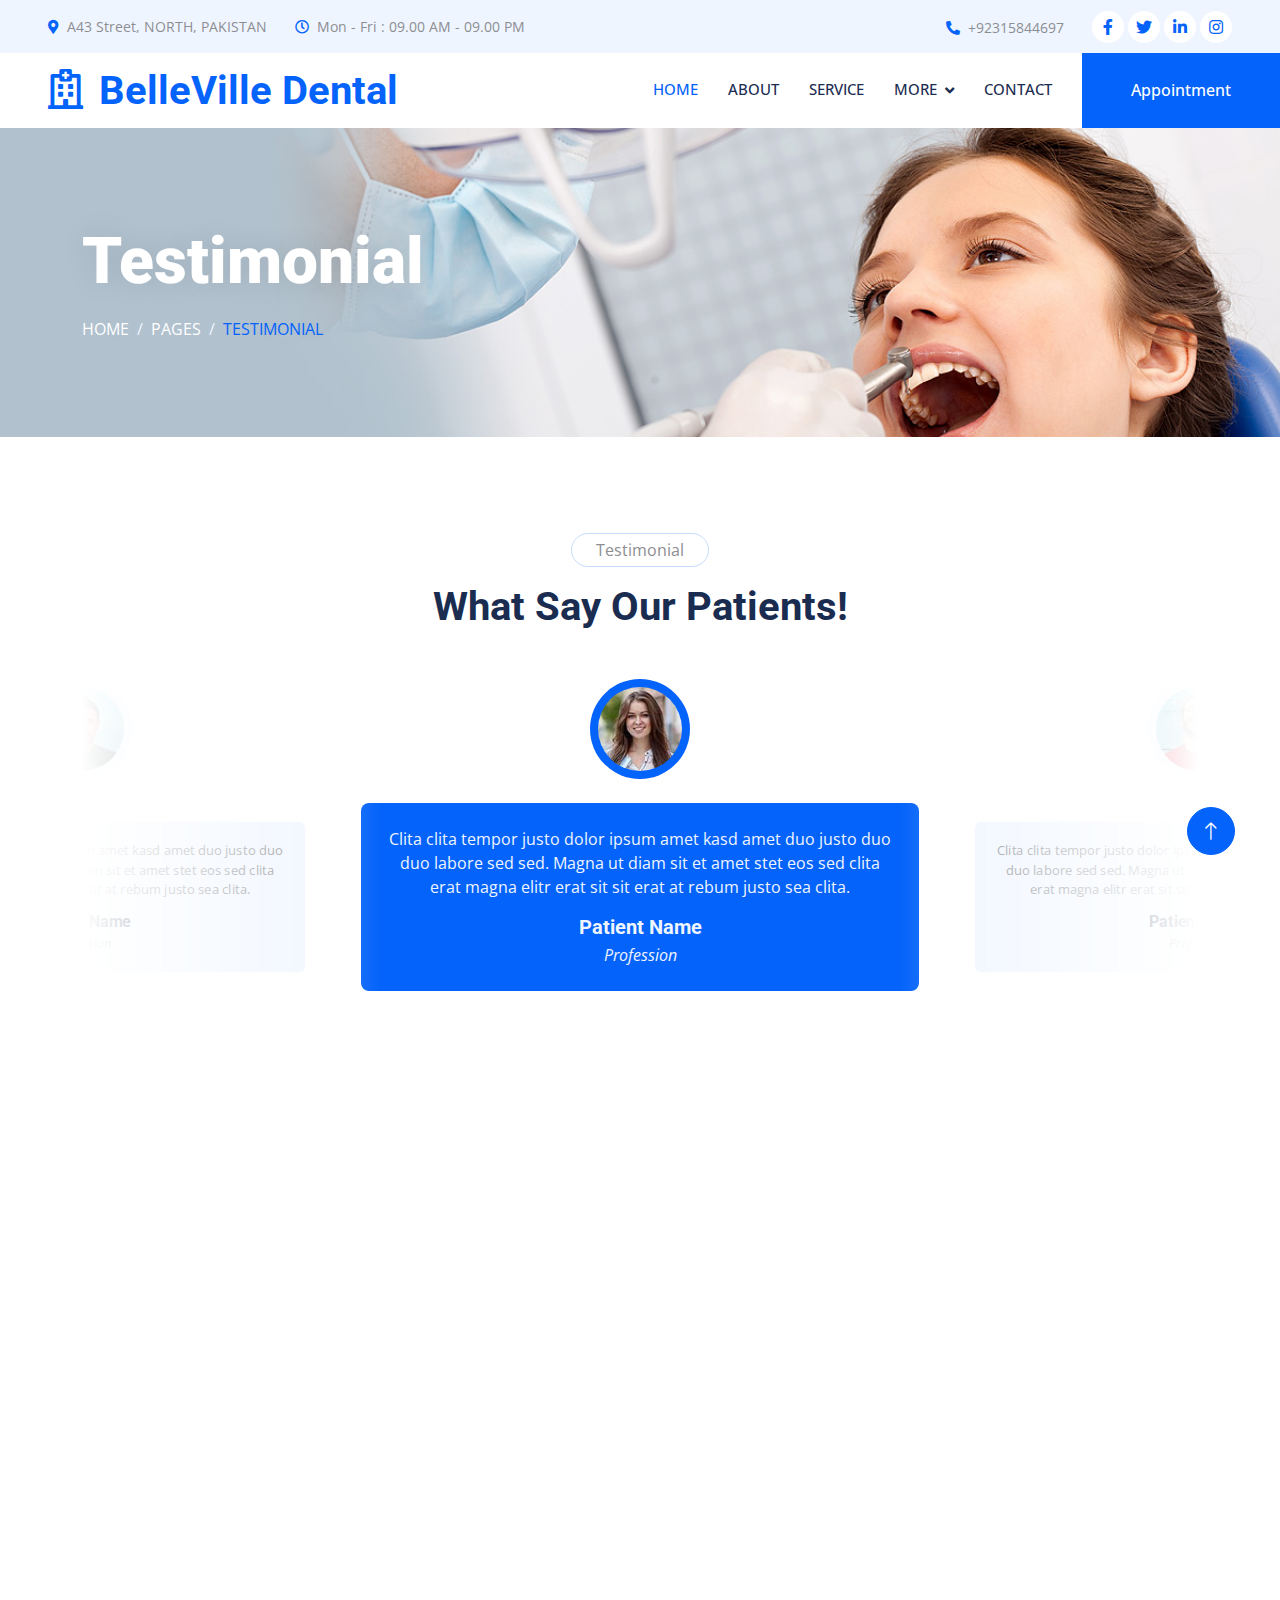
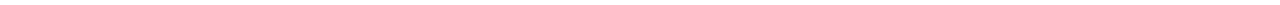
<file: testimonial.html>
<!DOCTYPE html>
<html lang="en">

<head>
    <meta charset="utf-8">
    <title>BelleVille Dental</title>
    <meta content="width=device-width, initial-scale=1.0" name="viewport">
    <meta content="" name="keywords">
    <meta content="" name="description">

    <!-- Favicon -->
    <link href="img/favicon.ico" rel="icon">

    <!-- Google Web Fonts -->
    <link rel="preconnect" href="https://fonts.googleapis.com">
    <link rel="preconnect" href="https://fonts.gstatic.com" crossorigin>
    <link href="https://fonts.googleapis.com/css2?family=Open+Sans:wght@400;500&family=Roboto:wght@500;700;900&display=swap" rel="stylesheet"> 

    <!-- Icon Font Stylesheet -->
    <link href="https://cdnjs.cloudflare.com/ajax/libs/font-awesome/5.10.0/css/all.min.css" rel="stylesheet">
    <link href="https://cdn.jsdelivr.net/npm/bootstrap-icons@1.4.1/font/bootstrap-icons.css" rel="stylesheet">

    <!-- Libraries Stylesheet -->
    <link href="lib/animate/animate.min.css" rel="stylesheet">
    <link href="lib/owlcarousel/assets/owl.carousel.min.css" rel="stylesheet">
    <link href="lib/tempusdominus/css/tempusdominus-bootstrap-4.min.css" rel="stylesheet" />

    <!-- Customized Bootstrap Stylesheet -->
    <link href="css/bootstrap.min.css" rel="stylesheet">

    <!--  Stylesheet -->
    <link href="css/style.css" rel="stylesheet">
</head>

<body>
    <!-- Spinner Start -->
    <div id="spinner" class="show bg-white position-fixed translate-middle w-100 vh-100 top-50 start-50 d-flex align-items-center justify-content-center">
        <div class="spinner-grow text-primary" style="width: 3rem; height: 3rem;" role="status">
            <span class="sr-only">Loading...</span>
        </div>
    </div>
    <!-- Spinner End -->


    <!-- Topbar Start -->
    <div class="container-fluid bg-light p-0 wow fadeIn" data-wow-delay="0.1s">
        <div class="row gx-0 d-none d-lg-flex">
            <div class="col-lg-7 px-5 text-start">
                <div class="h-100 d-inline-flex align-items-center py-3 me-4">
                    <small class="fa fa-map-marker-alt text-primary me-2"></small>
                    <small>A43 Street, NORTH, PAKISTAN</small>
                </div>
                <div class="h-100 d-inline-flex align-items-center py-3">
                    <small class="far fa-clock text-primary me-2"></small>
                    <small>Mon - Fri : 09.00 AM - 09.00 PM</small>
                </div>
            </div>
            <div class="col-lg-5 px-5 text-end">
                <div class="h-100 d-inline-flex align-items-center py-3 me-4">
                    <small class="fa fa-phone-alt text-primary me-2"></small>
                    <small>+92315844697</small>
                </div>
                <div class="h-100 d-inline-flex align-items-center">
                    <a class="btn btn-sm-square rounded-circle bg-white text-primary me-1" href=""><i class="fab fa-facebook-f"></i></a>
                    <a class="btn btn-sm-square rounded-circle bg-white text-primary me-1" href=""><i class="fab fa-twitter"></i></a>
                    <a class="btn btn-sm-square rounded-circle bg-white text-primary me-1" href=""><i class="fab fa-linkedin-in"></i></a>
                    <a class="btn btn-sm-square rounded-circle bg-white text-primary me-0" href=""><i class="fab fa-instagram"></i></a>
                </div>
            </div>
        </div>
    </div>
    <!-- Topbar End -->


     <!-- Navbar Start -->
     <nav class="navbar navbar-expand-lg bg-white navbar-light sticky-top p-0 wow fadeIn" data-wow-delay="0.1s">
        <a href="index.html" class="navbar-brand d-flex align-items-center px-4 px-lg-5">
            <h1 class="m-0 text-primary"><i class="far fa-hospital me-3"></i>BelleVille Dental</h1>
        </a>
        <button type="button" class="navbar-toggler me-4" data-bs-toggle="collapse" data-bs-target="#navbarCollapse">
            <span class="navbar-toggler-icon"></span>
        </button>
        <div class="collapse navbar-collapse" id="navbarCollapse">
            <div class="navbar-nav ms-auto p-4 p-lg-0">
                <a href="index.html" class="nav-item nav-link active">Home</a>
                <a href="about.html" class="nav-item nav-link">About</a>
                <a href="service.html" class="nav-item nav-link">Service</a>
               
                <div class="nav-item dropdown">
                    <a href="#" class="nav-link dropdown-toggle" data-bs-toggle="dropdown">More</a>
                    <div class="dropdown-menu rounded-0 rounded-bottom m-0">
                        <a href="proeducation.html" class="dropdown-item">Professional Education</a>
                        <a href="patient.html" class="dropdown-item">Patient Education</a>
                        <a href="research.html" class="dropdown-item">Research</a>
                        <a href="products.html" class="dropdown-item">Products</a>
                        <a href="ourdoctor.html" class="dropdown-item">Our Doctors</a>
                        <a href="gallery.html" class="dropdown-item">Gallery</a>
                        <a href="sitemap.html" class="dropdown-item">Sitemap</a>


                    </div>
                </div>
                <a href="contact.html" class="nav-item nav-link">Contact</a>
            </div>
            <a href="appointment.html" class="btn btn-primary rounded-0 py-4 px-lg-5 d-none d-lg-block">Appointment</i></a>
        </div>
    </nav>
    <!-- Navbar End -->


    <!-- Page Header Start -->
    <div class="container-fluid page-header py-5 mb-5 wow fadeIn" data-wow-delay="0.1s">
        <div class="container py-5">
            <h1 class="display-3 text-white mb-3 animated slideInDown">Testimonial</h1>
            <nav aria-label="breadcrumb animated slideInDown">
                <ol class="breadcrumb text-uppercase mb-0">
                    <li class="breadcrumb-item"><a class="text-white" href="#">Home</a></li>
                    <li class="breadcrumb-item"><a class="text-white" href="#">Pages</a></li>
                    <li class="breadcrumb-item text-primary active" aria-current="page">Testimonial</li>
                </ol>
            </nav>
        </div>
    </div>
    <!-- Page Header End -->


    <!-- Testimonial Start -->
    <div class="container-xxl py-5">
        <div class="container">
            <div class="text-center mx-auto mb-5 wow fadeInUp" data-wow-delay="0.1s" style="max-width: 600px;">
                <p class="d-inline-block border rounded-pill py-1 px-4">Testimonial</p>
                <h1>What Say Our Patients!</h1>
            </div>
            <div class="owl-carousel testimonial-carousel wow fadeInUp" data-wow-delay="0.1s">
                <div class="testimonial-item text-center">
                    <img class="img-fluid bg-light rounded-circle p-2 mx-auto mb-4" src="img/testimonial-1.jpg" style="width: 100px; height: 100px;">
                    <div class="testimonial-text rounded text-center p-4">
                        <p>Clita clita tempor justo dolor ipsum amet kasd amet duo justo duo duo labore sed sed. Magna ut diam sit et amet stet eos sed clita erat magna elitr erat sit sit erat at rebum justo sea clita.</p>
                        <h5 class="mb-1">Patient Name</h5>
                        <span class="fst-italic">Profession</span>
                    </div>
                </div>
                <div class="testimonial-item text-center">
                    <img class="img-fluid bg-light rounded-circle p-2 mx-auto mb-4" src="img/testimonial-2.jpg" style="width: 100px; height: 100px;">
                    <div class="testimonial-text rounded text-center p-4">
                        <p>Clita clita tempor justo dolor ipsum amet kasd amet duo justo duo duo labore sed sed. Magna ut diam sit et amet stet eos sed clita erat magna elitr erat sit sit erat at rebum justo sea clita.</p>
                        <h5 class="mb-1">Patient Name</h5>
                        <span class="fst-italic">Profession</span>
                    </div>
                </div>
                <div class="testimonial-item text-center">
                    <img class="img-fluid bg-light rounded-circle p-2 mx-auto mb-4" src="img/testimonial-3.jpg" style="width: 100px; height: 100px;">
                    <div class="testimonial-text rounded text-center p-4">
                        <p>Clita clita tempor justo dolor ipsum amet kasd amet duo justo duo duo labore sed sed. Magna ut diam sit et amet stet eos sed clita erat magna elitr erat sit sit erat at rebum justo sea clita.</p>
                        <h5 class="mb-1">Patient Name</h5>
                        <span class="fst-italic">Profession</span>
                    </div>
                </div>
            </div>
        </div>
    </div>
    <!-- Testimonial End -->
        

  <!-- Footer Start -->
  <div class="container-fluid bg-dark text-light footer mt-5 pt-5 wow fadeIn" data-wow-delay="0.1s">
    <div class="container py-5">
        <div class="row g-5">
            <div class="col-lg-3 col-md-6">
                <h5 class="text-light mb-4">Address</h5>
                <p class="mb-2"><i class="fa fa-map-marker-alt me-3"></i>A43 Street, NORTH, PAKISTAN</p>
                <p class="mb-2"><i class="fa fa-phone-alt me-3"></i>+92315844697</p>
                <p class="mb-2"><i class="fa fa-envelope me-3"></i>BelleVilleDental.com</p>
                <div class="d-flex pt-2">
                    <a class="btn btn-outline-light btn-social rounded-circle" href=""><i class="fab fa-twitter"></i></a>
                    <a class="btn btn-outline-light btn-social rounded-circle" href=""><i class="fab fa-facebook-f"></i></a>
                    <a class="btn btn-outline-light btn-social rounded-circle" href=""><i class="fab fa-youtube"></i></a>
                    <a class="btn btn-outline-light btn-social rounded-circle" href=""><i class="fab fa-linkedin-in"></i></a>
                </div>
            </div>
            <div class="col-lg-3 col-md-6">
                <h5 class="text-light mb-4">Services</h5>
                <a class="btn btn-link" href="proeducation.html">Professional Education</a>
                <a class="btn btn-link" href="patient.html">Patient Education</a>
                <a class="btn btn-link" href="research.html">Research</a>
                <a class="btn btn-link" href="products.html">Products</a>
                <a class="btn btn-link" href="ourdoctor.html">Our Doctors</a>
            </div>
            <div class="col-lg-3 col-md-6">
                <h5 class="text-light mb-4">Quick Links</h5>
                <a class="btn btn-link" href="about.html">About Us</a>
                <a class="btn btn-link" href="contact.html">Contact Us</a>
                <a class="btn btn-link" href="sitemap.html">SiteMap</a>
                <a class="btn btn-link" href="gallery.html">Gallery</a>
            </div>
            <div class="col-lg-3 col-md-6">
                
                <div class="position-relative mx-auto" style="max-width: 400px;"> <br><br><br>
                    <input class="form-control border-0 w-100 py-3 ps-4 pe-5" type="text" placeholder="Your email" > 
                    <button type="button" class="btn btn-primary py-2 position-absolute top-0 end-0 mt-2 me-2">SignUp</button>
                    
                    
                </div>
            </div>
        </div>
    </div>
    <div class="container">
        <div class="copyright">
            <div class="row">
                <div class="col-md-6 text-center text-md-start mb-3 mb-md-0">
                    &copy; <a class="border-bottom" href="index.html">BelleVilleDental</a> Designed And Developed by <a class="border-bottom" href="#">Aptech I.I.C Batch 2207B</a> .
                </div>
                <div class="col-md-6 text-center text-md-end">
                    Designed By: </br>
                    <a>Muhammad Taha</a></br>
                    <a>Muhammad Suleman</a></br>
                    <a>Muhammad Ayub</a></br>
                    <a>Raza Hussain</a></br>
                </div>
            </div>
        </div>
    </div>
</div>
<!-- Footer End -->



    <!-- Back to Top -->
    <a href="#" class="btn btn-lg btn-primary btn-lg-square rounded-circle back-to-top"><i class="bi bi-arrow-up"></i></a>


    <!-- JavaScript Libraries -->
    <script src="https://code.jquery.com/jquery-3.4.1.min.js"></script>
    <script src="https://cdn.jsdelivr.net/npm/bootstrap@5.0.0/dist/js/bootstrap.bundle.min.js"></script>
    <script src="lib/wow/wow.min.js"></script>
    <script src="lib/easing/easing.min.js"></script>
    <script src="lib/waypoints/waypoints.min.js"></script>
    <script src="lib/counterup/counterup.min.js"></script>
    <script src="lib/owlcarousel/owl.carousel.min.js"></script>
    <script src="lib/tempusdominus/js/moment.min.js"></script>
    <script src="lib/tempusdominus/js/moment-timezone.min.js"></script>
    <script src="lib/tempusdominus/js/tempusdominus-bootstrap-4.min.js"></script>

    <!-- Javascript -->
    <script src="js/main.js"></script>
</body>

</html>
</file>
<file: css/style.css>
/********** rating **********/

*{
    margin: 0;
    padding: 0;

}
.rate {
    position: center;
    text-align: center;
    
}
.rate {
    float: left;
    height: 46px;
    padding: 0 10px;
    
}
.rate:not(:checked) > input {
    position:absolute;
    top:-9999px;
    
}
.rate:not(:checked) > label {
    float:right;
    width:1em;
    overflow:hidden;
    white-space:nowrap;
    cursor:pointer;
    font-size:30px;
    color:#ccc;
}
.rate:not(:checked) > label:before {
    content: '★ ';
}
.rate > input:checked ~ label {
    color: #ffc700;    
}
.rate:not(:checked) > label:hover,
.rate:not(:checked) > label:hover ~ label {
    color: #deb217;  
}
.rate > input:checked + label:hover,
.rate > input:checked + label:hover ~ label,
.rate > input:checked ~ label:hover,
.rate > input:checked ~ label:hover ~ label,
.rate > label:hover ~ input:checked ~ label {
    color: #c59b08;
}



/********** web CSS **********/
:root {
    --primary: #0463FA;
    --light: #EFF5FF;
    --dark: #1B2C51;
}

.fw-medium {
    font-weight: 500 !important;
}

.fw-bold {
    font-weight: 700 !important;
}

.fw-black {
    font-weight: 900 !important;
}

.back-to-top {
    position: fixed;
    display: none;
    right: 45px;
    bottom: 45px;
    z-index: 99;
}


/*** Spinner ***/
#spinner {
    opacity: 0;
    visibility: hidden;
    transition: opacity .5s ease-out, visibility 0s linear .5s;
    z-index: 99999;
}

#spinner.show {
    transition: opacity .5s ease-out, visibility 0s linear 0s;
    visibility: visible;
    opacity: 1;
}


/*** Button ***/
.btn {
    font-weight: 500;
    transition: .5s;
}

.btn.btn-primary,
.btn.btn-secondary {
    color: #FFFFFF;
}

.btn-square {
    width: 38px;
    height: 38px;
}

.btn-sm-square {
    width: 32px;
    height: 32px;
}

.btn-lg-square {
    width: 48px;
    height: 48px;
}

.btn-square,
.btn-sm-square,
.btn-lg-square {
    padding: 0;
    display: flex;
    align-items: center;
    justify-content: center;
    font-weight: normal;
}


/*** Navbar ***/
.navbar .dropdown-toggle::after {
    border: none;
    content: "\f107";
    font-family: "Font Awesome 5 Free";
    font-weight: 900;
    vertical-align: middle;
    margin-left: 8px;
}

.navbar .navbar-nav .nav-link {
    margin-right: 30px;
    padding: 25px 0;
    color: #FFFFFF;
    font-size: 15px;
    font-weight: 500;
    text-transform: uppercase;
    outline: none;
}

.navbar .navbar-nav .nav-link:hover,
.navbar .navbar-nav .nav-link.active {
    color: var(--primary);
}

@media (max-width: 991.98px) {
    .navbar .navbar-nav .nav-link  {
        margin-right: 0;
        padding: 10px 0;
    }

    .navbar .navbar-nav {
        border-top: 1px solid #EEEEEE;
    }
}

.navbar .navbar-brand,
.navbar a.btn {
    height: 75px;
    width: 100%;
}

.navbar .navbar-nav .nav-link {
    color: var(--dark);
    font-weight: 500;
}

.navbar.sticky-top {
    top: -100px;
    transition: .5s;
}

@media (min-width: 992px) {
    .navbar .nav-item .dropdown-menu {
        display: block;
        border: none;
        margin-top: 0;
        top: 150%;
        opacity: 0;
        visibility: hidden;
        transition: .5s;
    }

    .navbar .nav-item:hover .dropdown-menu {
        top: 100%;
        visibility: visible;
        transition: .5s;
        opacity: 1;
    }
}


/*** Header ***/
.header-carousel .owl-carousel-text {
    position: absolute;
    width: 100%;
    height: 100%;
    padding: 3rem;
    top: 0;
    left: 0;
    display: flex;
    align-items: center;
    justify-content: center;
    text-shadow: 0 0 30px rgba(0, 0, 0, .1);
}

.header-carousel .owl-nav {
    position: absolute;
    width: 200px;
    height: 45px;
    bottom: 30px;
    left: 50%;
    transform: translateX(-50%);
    display: flex;
    justify-content: space-between;
}

.header-carousel .owl-nav .owl-prev,
.header-carousel .owl-nav .owl-next {
    width: 45px;
    height: 45px;
    display: flex;
    align-items: center;
    justify-content: center;
    color: #FFFFFF;
    background: transparent;
    border: 1px solid #FFFFFF;
    border-radius: 45px;
    font-size: 22px;
    transition: .5s;
}

.header-carousel .owl-nav .owl-prev:hover,
.header-carousel .owl-nav .owl-next:hover {
    background: var(--primary);
    border-color: var(--primary);
}

.header-carousel .owl-dots {
    position: absolute;
    height: 45px;
    bottom: 30px;
    left: 50%;
    transform: translateX(-50%);
    display: flex;
    align-items: center;
    justify-content: center;
}

.header-carousel .owl-dot {
    position: relative;
    display: inline-block;
    margin: 0 5px;
    width: 15px;
    height: 15px;
    background: transparent;
    border: 1px solid #FFFFFF;
    border-radius: 15px;
    transition: .5s;
}

.header-carousel .owl-dot::after {
    position: absolute;
    content: "";
    width: 5px;
    height: 5px;
    top: 4px;
    left: 4px;
    background: #FFFFFF;
    border-radius: 5px;
}

.header-carousel .owl-dot.active {
    background: var(--primary);
    border-color: var(--primary);
}

.page-header {
    background: url(../img/slider4.jpg) top center no-repeat;
    background-size: cover;
    text-shadow: 0 0 30px rgba(0, 0, 0, .1);
}

.breadcrumb-item + .breadcrumb-item::before {
    color: var(--light);
}


/*** Service ***/
.service-item {
    transition: .5s;
}

.service-item:hover {
    margin-top: -10px;
    box-shadow: 0 .5rem 1.5rem rgba(0, 0, 0, .08);
}

.service-item .btn {
    width: 40px;
    height: 40px;
    display: inline-flex;
    align-items: center;
    background: #FFFFFF;
    border-radius: 40px;
    white-space: nowrap;
    overflow: hidden;
    transition: .5s;
}

.service-item:hover .btn {
    width: 140px;
}


/*** Feature ***/
@media (min-width: 992px) {
    .container.feature {
        max-width: 100% !important;
    }

    .feature-text  {
        padding-left: calc(((100% - 960px) / 2) + .75rem);
    }
}

@media (min-width: 1200px) {
    .feature-text  {
        padding-left: calc(((100% - 1140px) / 2) + .75rem);
    }
}

@media (min-width: 1400px) {
    .feature-text  {
        padding-left: calc(((100% - 1320px) / 2) + .75rem);
    }
}


/*** Team ***/
.team-item img {
    position: relative;
    top: 0;
    transition: .5s;
}

.team-item:hover img {
    top: -30px;
}

.team-item .team-text {
    position: relative;
    height: 100px;
    transition: .5s;
}

.team-item:hover .team-text {
    margin-top: -60px;
    height: 160px;
}

.team-item .team-text .team-social {
    opacity: 0;
    transition: .5s;
}

.team-item:hover .team-text .team-social {
    opacity: 1;
}

.team-item .team-social .btn {
    display: inline-flex;
    color: var(--primary);
    background: #FFFFFF;
    border-radius: 40px;
}

.team-item .team-social .btn:hover {
    color: #FFFFFF;
    background: var(--primary);
}


/*** Appointment ***/
.bootstrap-datetimepicker-widget.bottom {
    top: auto !important;
}

.bootstrap-datetimepicker-widget .table * {
    border-bottom-width: 0px;
}

.bootstrap-datetimepicker-widget .table th {
    font-weight: 500;
}

.bootstrap-datetimepicker-widget.dropdown-menu {
    padding: 10px;
    border-radius: 2px;
}

.bootstrap-datetimepicker-widget table td.active,
.bootstrap-datetimepicker-widget table td.active:hover {
    background: var(--primary);
}

.bootstrap-datetimepicker-widget table td.today::before {
    border-bottom-color: var(--primary);
}


/*** Testimonial ***/
.testimonial-carousel::before {
    position: absolute;
    content: "";
    top: 0;
    left: 0;
    height: 100%;
    width: 0;
    background: linear-gradient(to right, rgba(255, 255, 255, 1) 0%, rgba(255, 255, 255, 0) 100%);
    z-index: 1;
}

.testimonial-carousel::after {
    position: absolute;
    content: "";
    top: 0;
    right: 0;
    height: 100%;
    width: 0;
    background: linear-gradient(to left, rgba(255, 255, 255, 1) 0%, rgba(255, 255, 255, 0) 100%);
    z-index: 1;
}

@media (min-width: 768px) {
    .testimonial-carousel::before,
    .testimonial-carousel::after {
        width: 200px;
    }
}

@media (min-width: 992px) {
    .testimonial-carousel::before,
    .testimonial-carousel::after {
        width: 300px;
    }
}

.testimonial-carousel .owl-item .testimonial-text {
    background: var(--light);
    transform: scale(.8);
    transition: .5s;
}

.testimonial-carousel .owl-item.center .testimonial-text {
    background: var(--primary);
    transform: scale(1);
}

.testimonial-carousel .owl-item .testimonial-text *,
.testimonial-carousel .owl-item .testimonial-item img {
    transition: .5s;
}

.testimonial-carousel .owl-item.center .testimonial-text * {
    color: var(--light) !important;
}

.testimonial-carousel .owl-item.center .testimonial-item img {
    background: var(--primary) !important;
} 

.testimonial-carousel .owl-nav {
    position: absolute;
    width: 350px;
    top: 15px;
    left: 50%;
    transform: translateX(-50%);
    display: flex;
    justify-content: space-between;
    opacity: 0;
    transition: .5s;
    z-index: 1;
}

.testimonial-carousel:hover .owl-nav {
    width: 300px;
    opacity: 1;
}

.testimonial-carousel .owl-nav .owl-prev,
.testimonial-carousel .owl-nav .owl-next {
    position: relative;
    color: var(--primary);
    font-size: 45px;
    transition: .5s;
}

.testimonial-carousel .owl-nav .owl-prev:hover,
.testimonial-carousel .owl-nav .owl-next:hover {
    color: var(--dark);
}

/*sitemap*/
.imagesitemap{
width: 100%;
    padding-left: 150px;

}

/*** Footer ***/
.footer .btn.btn-social {
    margin-right: 5px;
    width: 35px;
    height: 35px;
    display: flex;
    align-items: center;
    justify-content: center;
    color: var(--light);
    border: 1px solid #FFFFFF;
    transition: .3s;
}

.footer .btn.btn-social:hover {
    color: var(--primary);
}

.footer .btn.btn-link {
    display: block;
    margin-bottom: 5px;
    padding: 0;
    text-align: left;
    color: #FFFFFF;
    font-size: 15px;
    font-weight: normal;
    text-transform: capitalize;
    transition: .3s;
}

.footer .btn.btn-link::before {
    position: relative;
    content: "\f105";
    font-family: "Font Awesome 5 Free";
    font-weight: 900;
    margin-right: 10px;
}

.footer .btn.btn-link:hover {
    color: var(--primary);
    letter-spacing: 1px;
    box-shadow: none;
}

.footer .copyright {
    padding: 25px 0;
    font-size: 15px;
    border-top: 1px solid rgba(256, 256, 256, .1);
}

.footer .copyright a {
    color: var(--light);
}

.footer .copyright a:hover {
    color: var(--primary);
}

/*** pop up alert ***/
</file>
